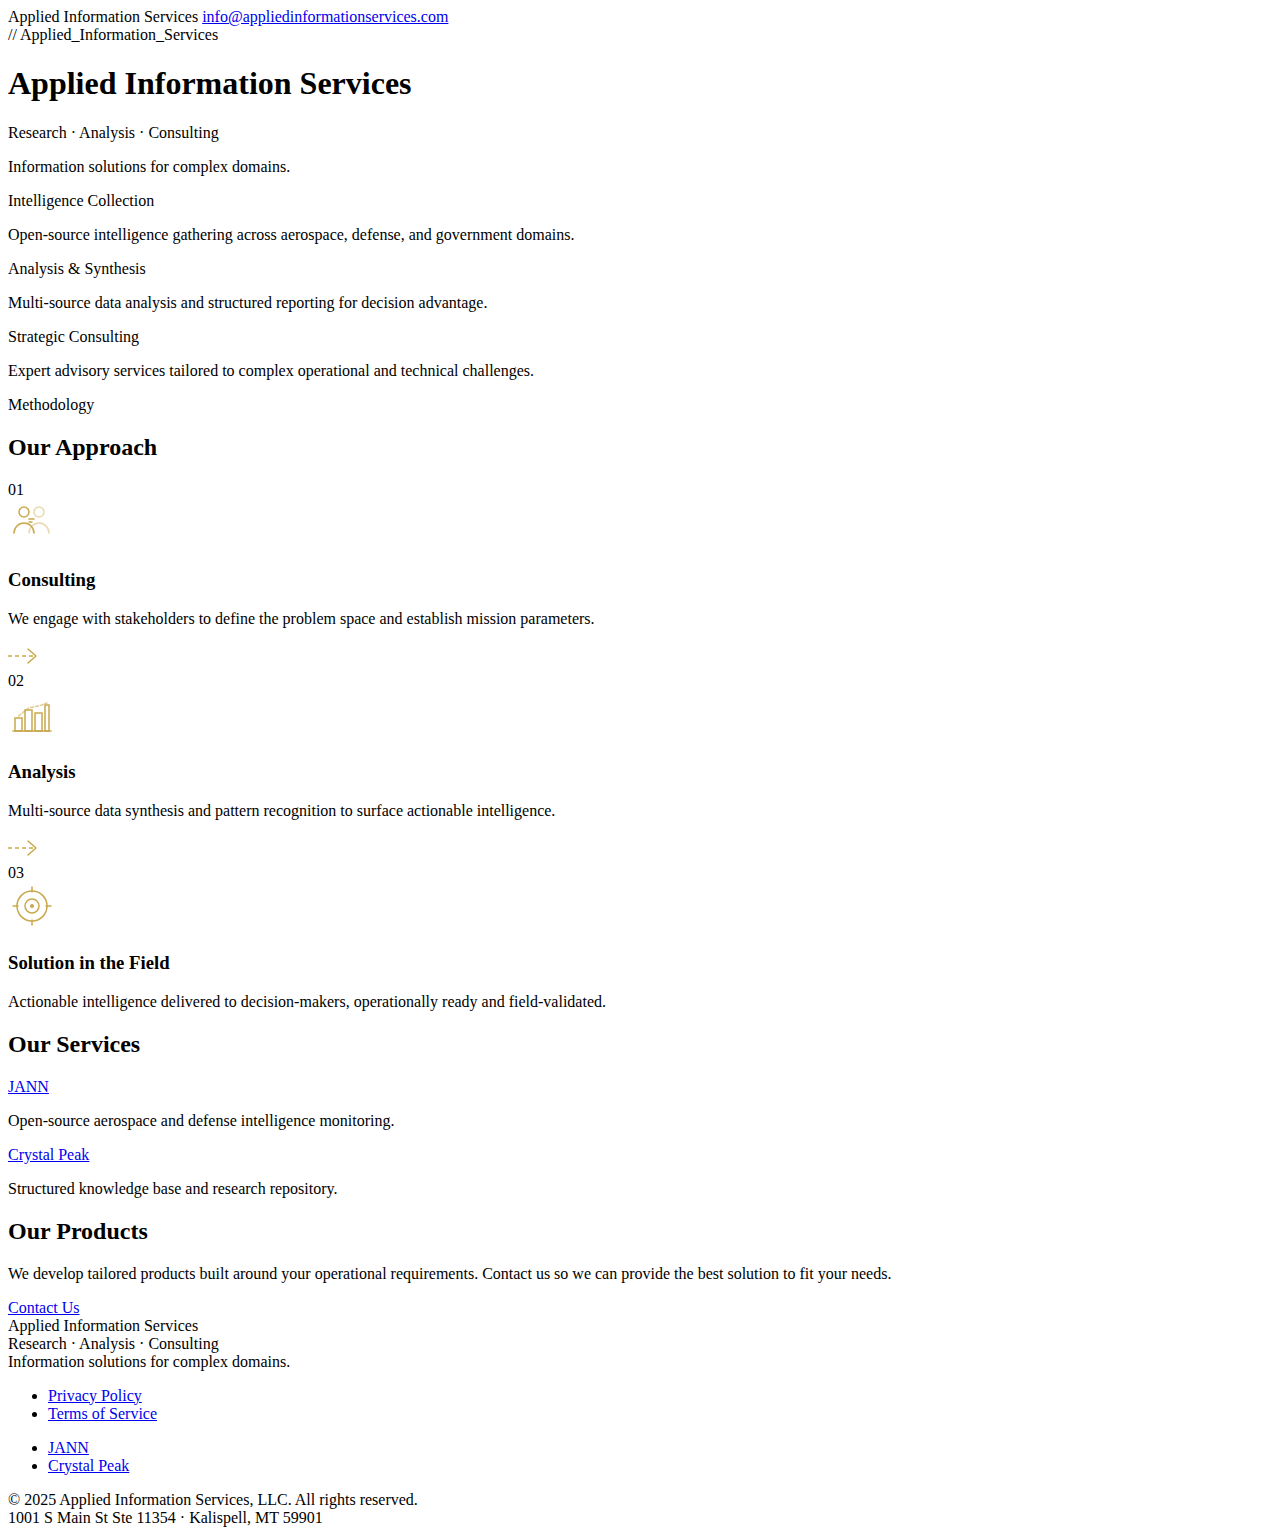
<file: index.html>
<!DOCTYPE html>

<html lang="en">
<head>
  <meta charset="UTF-8">
  <meta name="viewport" content="width=device-width, initial-scale=1.0">
  <meta name="description" content="Applied Information Services – Research, analysis, and consulting. Information solutions for complex domains.">
  <title>Applied Information Services</title>

  <!-- Google tag (gtag.js) -->

  <script async src="https://www.googletagmanager.com/gtag/js?id=G-CWY00FKP9J"></script>

  <script>
    window.dataLayer = window.dataLayer || [];
    function gtag(){dataLayer.push(arguments);}
    gtag('js', new Date());

    gtag('config', 'G-CWY00FKP9J');
  </script>

  <link rel="preconnect" href="https://fonts.googleapis.com">
  <link href="https://fonts.googleapis.com/css2?family=Inter:wght@300;400;600;700;800&family=JetBrains+Mono:wght@400&display=swap" rel="stylesheet">
  <link rel="stylesheet" href="css/main.css?v=5">
</head>
<body>
  <div id="header-placeholder"></div>

  <section class="capabilities-strip">
    <div class="capabilities-inner">
      <div class="capability-col">
        <span class="capability-label">Intelligence Collection</span>
        <p class="capability-desc">Open-source intelligence gathering across aerospace, defense, and government domains.</p>
      </div>
      <div class="capability-col">
        <span class="capability-label">Analysis &amp; Synthesis</span>
        <p class="capability-desc">Multi-source data analysis and structured reporting for decision advantage.</p>
      </div>
      <div class="capability-col">
        <span class="capability-label">Strategic Consulting</span>
        <p class="capability-desc">Expert advisory services tailored to complex operational and technical challenges.</p>
      </div>
    </div>
  </section>

  <!-- ── Our Approach: three-step process infographic ────────────────── -->
  <section class="approach-section">
    <div class="approach-inner">

      <div class="approach-header">
        <span class="approach-eyebrow">Methodology</span>
        <h2 class="approach-title">Our Approach</h2>
      </div>

      <div class="approach-track">

        <!-- Step 01 — Consulting -->
        <div class="approach-card">
          <span class="approach-step-num">01</span>
          <div class="approach-icon-wrap">
            <svg width="48" height="48" viewBox="0 0 48 48" fill="none" xmlns="http://www.w3.org/2000/svg" aria-hidden="true" focusable="false">
              <circle cx="16" cy="13" r="5" stroke="#c9a84c" stroke-width="1.5"/>
              <path d="M6 34c0-5.523 4.477-10 10-10 5.523 0 10 4.477 10 10" stroke="#c9a84c" stroke-width="1.5" stroke-linecap="round"/>
              <circle cx="31" cy="13" r="5" stroke="rgba(201,168,76,0.45)" stroke-width="1.5"/>
              <path d="M21 34c0-5.523 4.477-10 10-10 5.523 0 10 4.477 10 10" stroke="rgba(201,168,76,0.45)" stroke-width="1.5" stroke-linecap="round"/>
              <line x1="21" y1="20" x2="26" y2="20" stroke="#c9a84c" stroke-width="1.5" stroke-linecap="round"/>
              <line x1="21" y1="23" x2="24" y2="23" stroke="#c9a84c" stroke-width="1.5" stroke-linecap="round"/>
            </svg>
          </div>
          <h3 class="approach-card-title">Consulting</h3>
          <p class="approach-card-desc">We engage with stakeholders to define the problem space and establish mission parameters.</p>
        </div>

        <!-- Arrow 01→02 -->
        <div class="approach-connector" aria-hidden="true">
          <svg width="34" height="24" viewBox="0 0 34 24" fill="none" xmlns="http://www.w3.org/2000/svg">
            <line x1="0" y1="12" x2="26" y2="12" stroke="#c9a84c" stroke-width="1.5" stroke-dasharray="4 3"/>
            <polyline points="20,5 28,12 20,19" stroke="#c9a84c" stroke-width="1.5" fill="none" stroke-linejoin="round" stroke-linecap="round"/>
          </svg>
        </div>

        <!-- Step 02 — Analysis -->
        <div class="approach-card">
          <span class="approach-step-num">02</span>
          <div class="approach-icon-wrap">
            <svg width="48" height="48" viewBox="0 0 48 48" fill="none" xmlns="http://www.w3.org/2000/svg" aria-hidden="true" focusable="false">
              <rect x="7"  y="28" width="7" height="13" stroke="#c9a84c" stroke-width="1.5"/>
              <rect x="17" y="20" width="7" height="21" stroke="#c9a84c" stroke-width="1.5"/>
              <rect x="27" y="23" width="7" height="18" stroke="#c9a84c" stroke-width="1.5"/>
              <rect x="37" y="15" width="4" height="26" stroke="#c9a84c" stroke-width="1.5"/>
              <polyline points="10.5,26 20.5,18 30.5,16 39,13" stroke="rgba(201,168,76,0.6)" stroke-width="1.5" stroke-dasharray="3 2" fill="none" stroke-linecap="round" stroke-linejoin="round"/>
              <line x1="5" y1="41" x2="43" y2="41" stroke="#c9a84c" stroke-width="1.5" stroke-linecap="round"/>
            </svg>
          </div>
          <h3 class="approach-card-title">Analysis</h3>
          <p class="approach-card-desc">Multi-source data synthesis and pattern recognition to surface actionable intelligence.</p>
        </div>

        <!-- Arrow 02→03 -->
        <div class="approach-connector" aria-hidden="true">
          <svg width="34" height="24" viewBox="0 0 34 24" fill="none" xmlns="http://www.w3.org/2000/svg">
            <line x1="0" y1="12" x2="26" y2="12" stroke="#c9a84c" stroke-width="1.5" stroke-dasharray="4 3"/>
            <polyline points="20,5 28,12 20,19" stroke="#c9a84c" stroke-width="1.5" fill="none" stroke-linejoin="round" stroke-linecap="round"/>
          </svg>
        </div>

        <!-- Step 03 — Solution in the Field -->
        <div class="approach-card">
          <span class="approach-step-num">03</span>
          <div class="approach-icon-wrap">
            <svg width="48" height="48" viewBox="0 0 48 48" fill="none" xmlns="http://www.w3.org/2000/svg" aria-hidden="true" focusable="false">
              <circle cx="24" cy="24" r="15" stroke="#c9a84c" stroke-width="1.5"/>
              <circle cx="24" cy="24" r="7" stroke="#c9a84c" stroke-width="1.5"/>
              <circle cx="24" cy="24" r="2" fill="#c9a84c"/>
              <line x1="24" y1="5"  x2="24" y2="10" stroke="#c9a84c" stroke-width="1.5" stroke-linecap="round"/>
              <line x1="24" y1="38" x2="24" y2="43" stroke="#c9a84c" stroke-width="1.5" stroke-linecap="round"/>
              <line x1="5"  y1="24" x2="10" y2="24" stroke="#c9a84c" stroke-width="1.5" stroke-linecap="round"/>
              <line x1="38" y1="24" x2="43" y2="24" stroke="#c9a84c" stroke-width="1.5" stroke-linecap="round"/>
            </svg>
          </div>
          <h3 class="approach-card-title">Solution in the Field</h3>
          <p class="approach-card-desc">Actionable intelligence delivered to decision-makers, operationally ready and field-validated.</p>
        </div>

      </div>
    </div>
  </section>

  <div class="page-content">
    <div class="content-section services-section">
      <h2>Our Services</h2>
      <div class="services-list">
        <div class="service-item">
          <a href="jann.html" class="service-btn">JANN</a>
          <p class="service-desc">Open-source aerospace and defense intelligence monitoring.</p>
        </div>
        <div class="service-item">
          <a href="crystal-peak.html" class="service-btn">Crystal Peak</a>
          <p class="service-desc">Structured knowledge base and research repository.</p>
        </div>
      </div>
    </div>

    <div class="content-section products-section">
      <h2>Our Products</h2>
      <p>We develop tailored products built around your operational requirements. Contact us so we can provide the best solution to fit your needs.</p>
      <div class="project-buttons" style="margin-top: var(--f3);">
        <a href="mailto:info@appliedinformationservices.com">Contact Us</a>
      </div>
    </div>
  </div>

  <div id="footer-placeholder"></div>

  <script>
    // Load header
    fetch('includes/header.html')
      .then(response => response.text())
      .then(data => document.getElementById('header-placeholder').innerHTML = data);
    
    // Load footer  
    fetch('includes/footer.html')
      .then(response => response.text())
      .then(data => document.getElementById('footer-placeholder').innerHTML = data);
  </script>

</body>
</html>
</file>
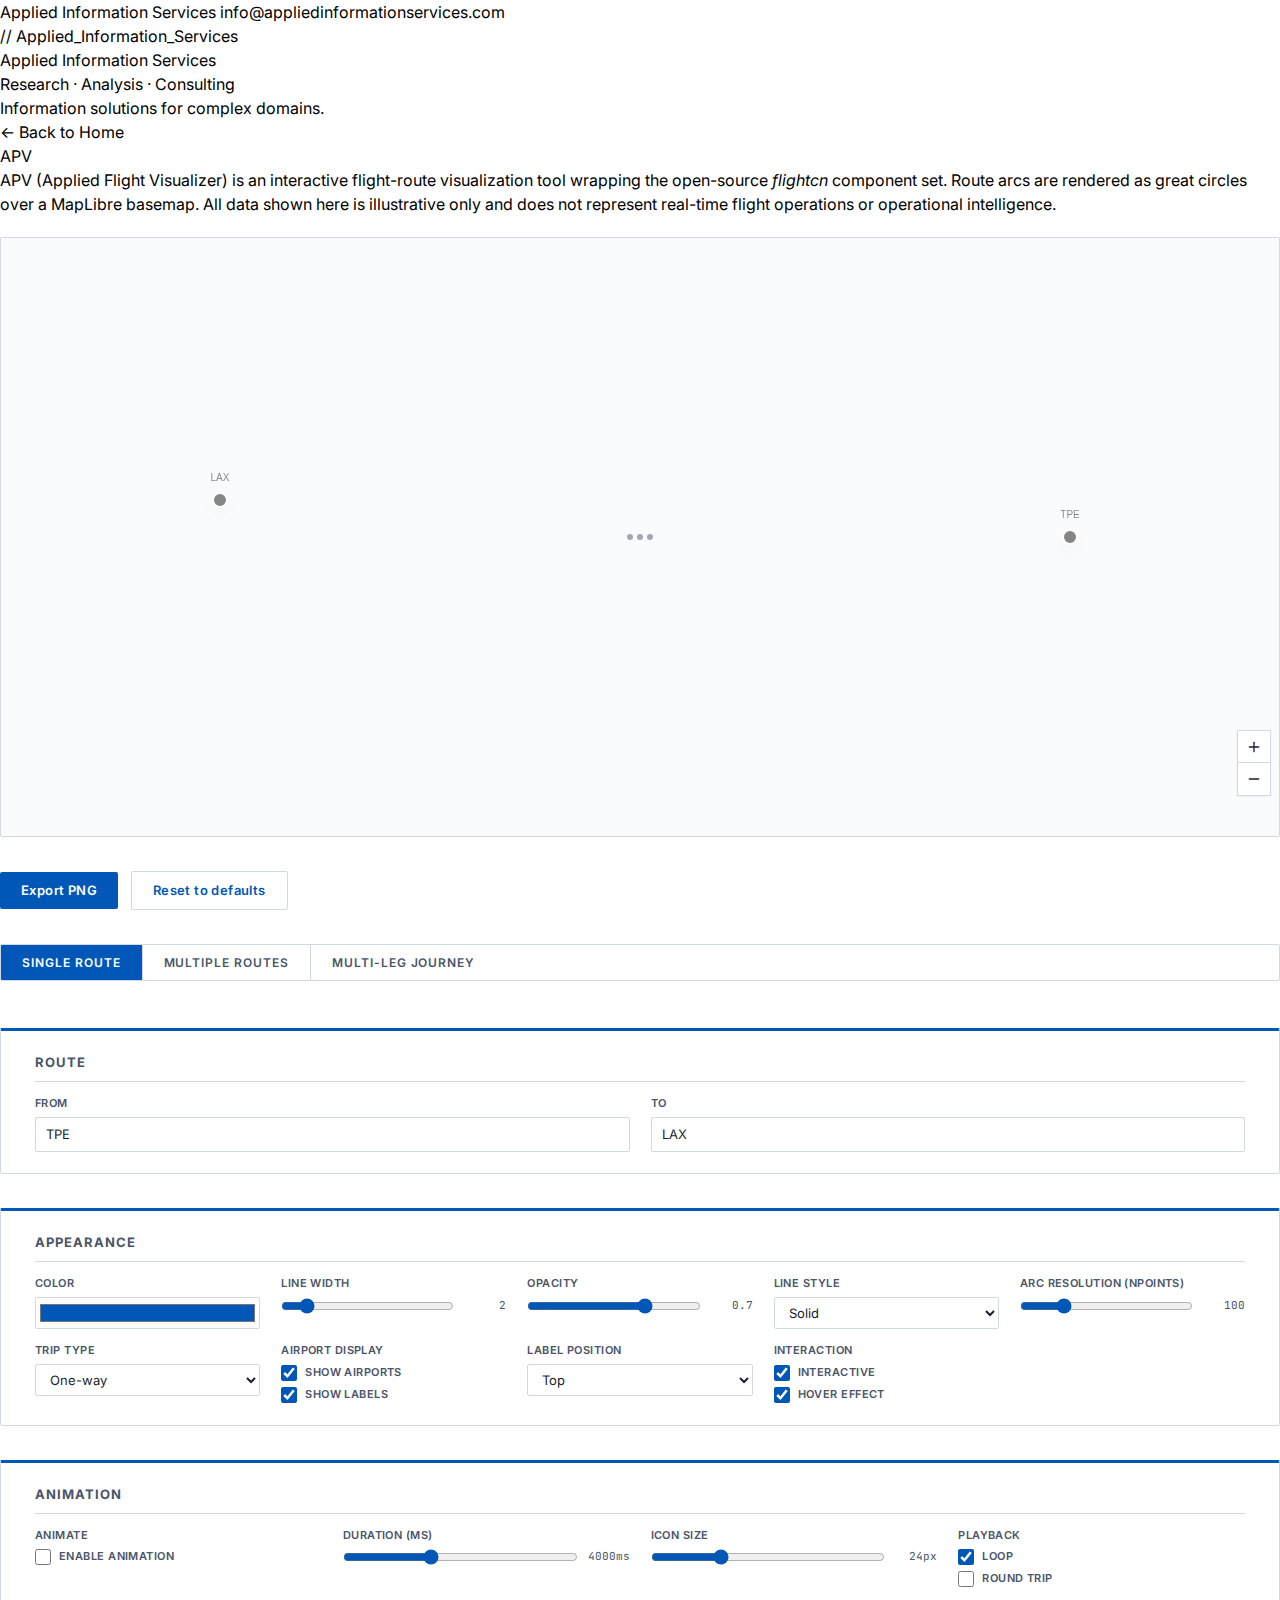
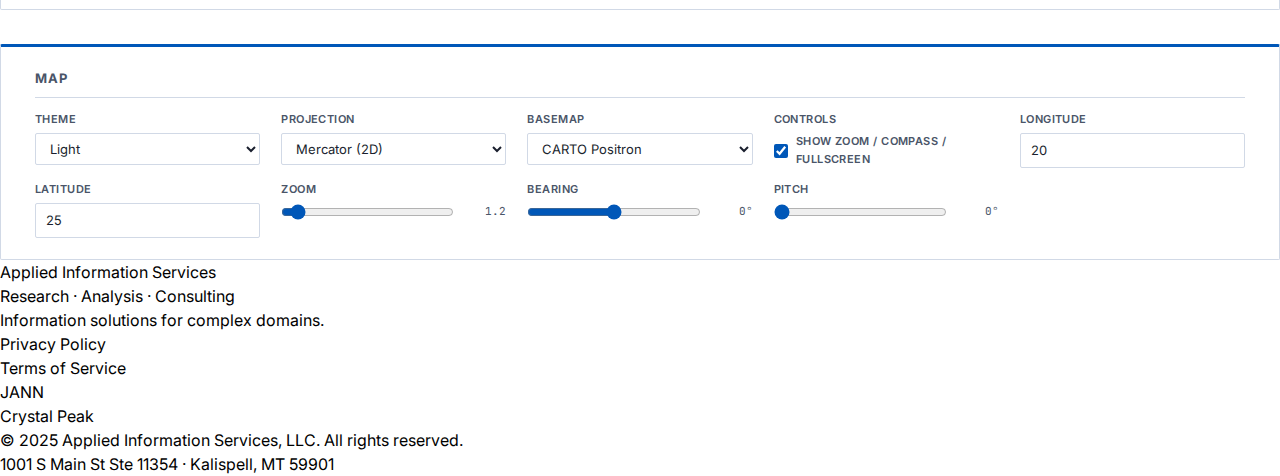
<file: tools/apv/index.html>
<!DOCTYPE html>
<html lang="en">
<head>
  <meta charset="UTF-8">
  <meta name="viewport" content="width=device-width, initial-scale=1">
  <meta name="description" content="Applied Flight Visualizer (APV) — interactive flight-route visualization tool.">
  <title>APV | Applied Information Services</title>

  <!-- Google Analytics (same ID as rest of site) -->
  <script async src="https://www.googletagmanager.com/gtag/js?id=G-CWY00FKP9J"></script>
  <script>
    window.dataLayer = window.dataLayer || [];
    function gtag(){dataLayer.push(arguments);}
    gtag('js', new Date());
    gtag('config', 'G-CWY00FKP9J');
  </script>

  <link rel="preconnect" href="https://fonts.googleapis.com">
  <link href="https://fonts.googleapis.com/css2?family=Inter:wght@300;400;600;700;800&family=JetBrains+Mono:wght@400&display=swap" rel="stylesheet">

  <!-- Shared site stylesheet -->
  <link rel="stylesheet" href="../../css/main.css?v=11">
  <script type="module" crossorigin src="/tools/apv/assets/index-BYYHxDCQ.js"></script>
  <link rel="stylesheet" crossorigin href="/tools/apv/assets/index-DSv3dcoS.css">
</head>
<body>
  <div id="header-placeholder"></div>

  <div class="page-content">
    <div class="crumb"><a href="../../index.html">&larr; Back to Home</a></div>

    <div class="content-section apv-section">
      <h2>APV</h2>

      <div class="site-notice">
        <p>APV (Applied Flight Visualizer) is an interactive flight-route
        visualization tool wrapping the open-source <em>flightcn</em> component
        set. Route arcs are rendered as great circles over a MapLibre basemap.
        All data shown here is illustrative only and does not represent
        real-time flight operations or operational intelligence.</p>
      </div>

      <!-- React app mounts here -->
      <div id="root"></div>
    </div>
  </div>

  <div id="footer-placeholder"></div>

  <script>
    // Inject shared site header/footer (same pattern as jann.html / crystal-peak.html)
    fetch('../../includes/header.html')
      .then(function (r) { return r.text(); })
      .then(function (html) {
        document.getElementById('header-placeholder').innerHTML = html;
      })
      .catch(function () { /* header load failed — page still functional */ });

    fetch('../../includes/footer.html')
      .then(function (r) { return r.text(); })
      .then(function (html) {
        document.getElementById('footer-placeholder').innerHTML = html;
        document.querySelectorAll('.ais-copyright-year').forEach(function (el) {
          el.textContent = new Date().getFullYear();
        });
      })
      .catch(function () { /* footer load failed — page still functional */ });
  </script>

</body>
</html>
</file>
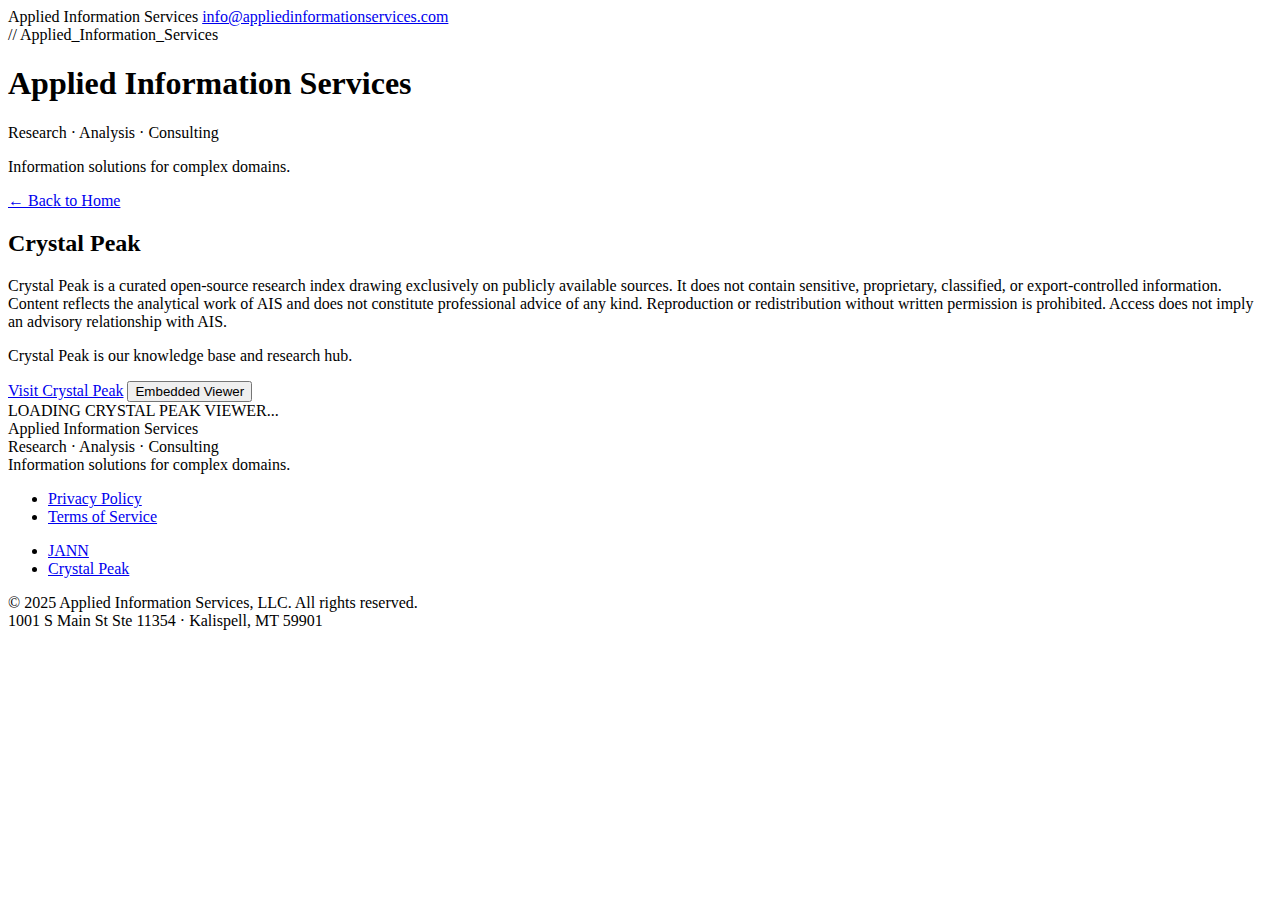
<file: crystal-peak.html>
<!DOCTYPE html>

<html lang="en">
<head>
  <meta charset="UTF-8">
  <meta name="viewport" content="width=device-width, initial-scale=1.0">
  <meta name="description" content="Crystal Peak – Knowledge base and research hub by Applied Information Services.">
  <title>Crystal Peak | Applied Information Services</title>

  <!-- Google Analytics -->

  <script async src="https://www.googletagmanager.com/gtag/js?id=G-CWY00FKP9J"></script>

  <script>
    window.dataLayer = window.dataLayer || [];
    function gtag(){dataLayer.push(arguments);}
    gtag('js', new Date()); 
    gtag('config', 'G-CWY00FKP9J');
  </script>

  <link rel="preconnect" href="https://fonts.googleapis.com">
  <link href="https://fonts.googleapis.com/css2?family=Inter:wght@300;400;600;700;800&family=JetBrains+Mono:wght@400&display=swap" rel="stylesheet">
  <link rel="stylesheet" href="css/main.css?v=11">

</head>
<body>
  <div id="header-placeholder"></div>

  <div class="page-content">
    <div class="crumb"><a href="index.html">← Back to Home</a></div>

    <div class="content-section crystal-peak-section">
      <h2>Crystal Peak</h2>

      <div class="site-notice">
        <p>Crystal Peak is a curated open-source research index drawing exclusively on publicly available sources. It does not contain sensitive, proprietary, classified, or export-controlled information. Content reflects the analytical work of AIS and does not constitute professional advice of any kind. Reproduction or redistribution without written permission is prohibited. Access does not imply an advisory relationship with AIS.</p>
      </div>

      <p>Crystal Peak is our knowledge base and research hub.</p>

      <div class="project-buttons">
        <a href="https://publish.obsidian.md/crystal-peak" target="_blank" rel="noopener">Visit Crystal Peak</a>
        <button class="toggle-button" onclick="toggleEmbed()">Embedded Viewer</button>
      </div>

      <div id="embed-container" class="embed-container">
        <div class="embed-loading">LOADING CRYSTAL PEAK VIEWER...</div>
      </div>
    </div>
  </div>

  <div id="footer-placeholder"></div>

  <script>
    // Load header and footer
    fetch('includes/header.html')
      .then(response => response.text())
      .then(data => document.getElementById('header-placeholder').innerHTML = data);
    
    fetch('includes/footer.html')
      .then(response => response.text())
      .then(data => {
        document.getElementById('footer-placeholder').innerHTML = data;
        document.querySelectorAll('.ais-copyright-year').forEach(el => {
          el.textContent = new Date().getFullYear();
        });
      });

    // Toggle embed functionality
    let embedLoaded = false;
    
    function toggleEmbed() {
      const container = document.getElementById('embed-container');
      const button = document.querySelector('.toggle-button');
      
      if (container.classList.contains('active')) {
        // Hide embed
        container.classList.remove('active');
        button.classList.remove('active');
        button.innerHTML = button.innerHTML.replace('Hide Embeded Viewer', 'Embeded Viewer');
      } else {
        // Show embed
        container.classList.add('active');
        button.classList.add('active');
        button.innerHTML = button.innerHTML.replace('Embeded Viewer', 'Hide Embeded Viewer');
        
        // Load iframe only once
        if (!embedLoaded) {
          setTimeout(() => {
            container.innerHTML = `
              <iframe 
                src="https://publish.obsidian.md/crystal-peak" 
                title="Crystal Peak Knowledge Base"
                loading="lazy">
              </iframe>
            `;
            embedLoaded = true;
          }, 300);
        }
      }
    }
  </script>

</body>
</html>
</file>
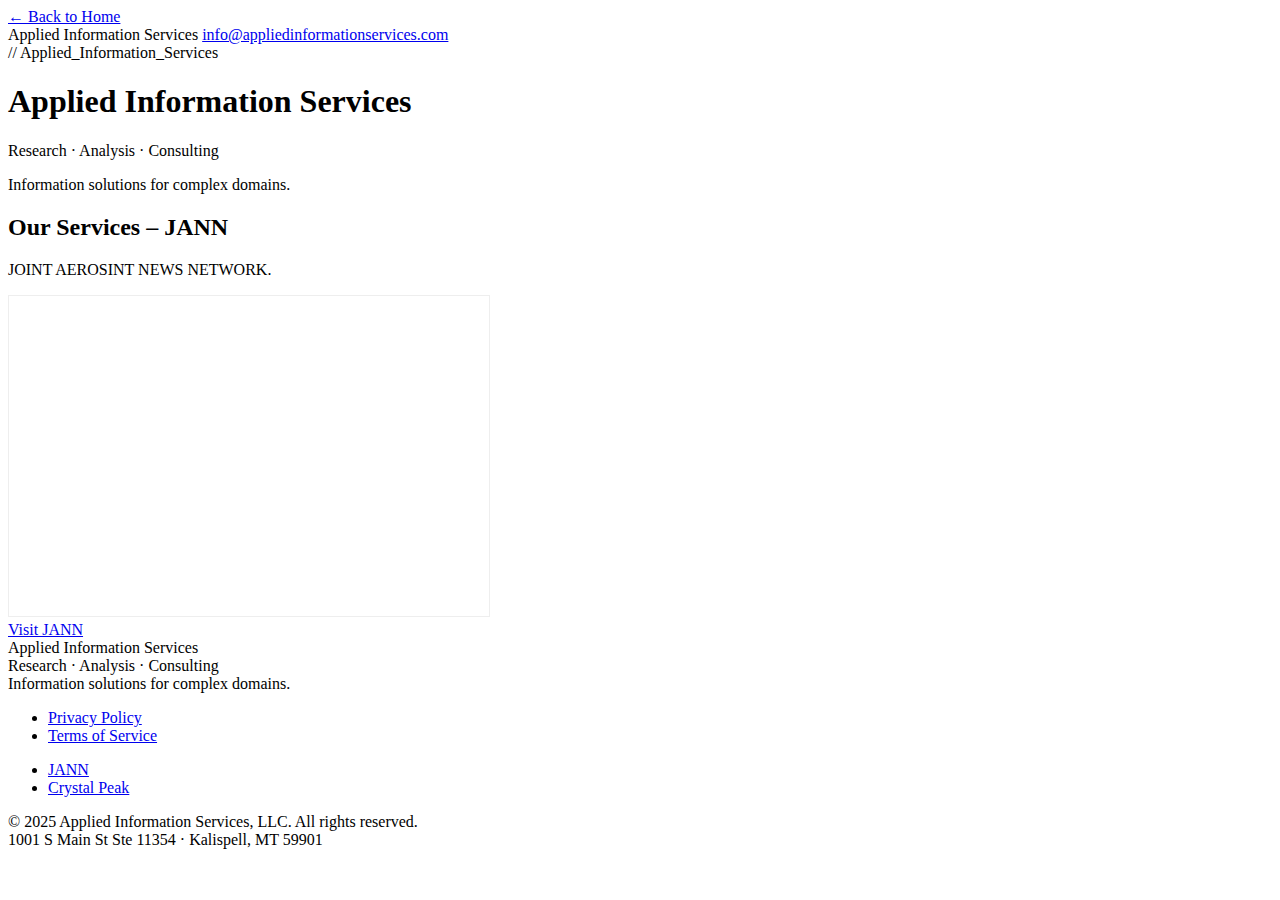
<file: jann.html>
<!DOCTYPE html>

<html lang="en">
<head>
  <meta charset="UTF-8">
  <title>Our Services – JANN | Applied Information Services</title>

  <!-- Google Analytics -->

  <script async src="https://www.googletagmanager.com/gtag/js?id=G-CWY00FKP9J"></script>

  <script>
    window.dataLayer = window.dataLayer || [];
    function gtag(){dataLayer.push(arguments);}
    gtag('js', new Date()); 
    gtag('config', 'G-CWY00FKP9J');
  </script>

  <link rel="stylesheet" href="css/main.css">
</head>
<body>
  <div class="crumb"><a href="index.html">← Back to Home</a></div>

  <div id="header-placeholder"></div>

  <div class="content-section jann-section">
    <h2>Our Services – JANN</h2>
    <p>JOINT AEROSINT NEWS NETWORK.</p>

<div class="substack-embed">
  <iframe src="https://jann.substack.com/embed" width="480" height="320" style="border:1px solid #EEE; background:white;" frameborder="0" scrolling="no"></iframe>
</div>

<div class="project-buttons">
  <a href="https://jann.substack.com" target="_blank" rel="noopener">Visit JANN</a>
</div>

  </div>

  <div id="footer-placeholder"></div>

  <script>
    // Load header
    fetch('includes/header.html')
      .then(response => response.text())
      .then(data => document.getElementById('header-placeholder').innerHTML = data);
    
    // Load footer  
    fetch('includes/footer.html')
      .then(response => response.text())
      .then(data => document.getElementById('footer-placeholder').innerHTML = data);
  </script>

</body>
</html>
</file>
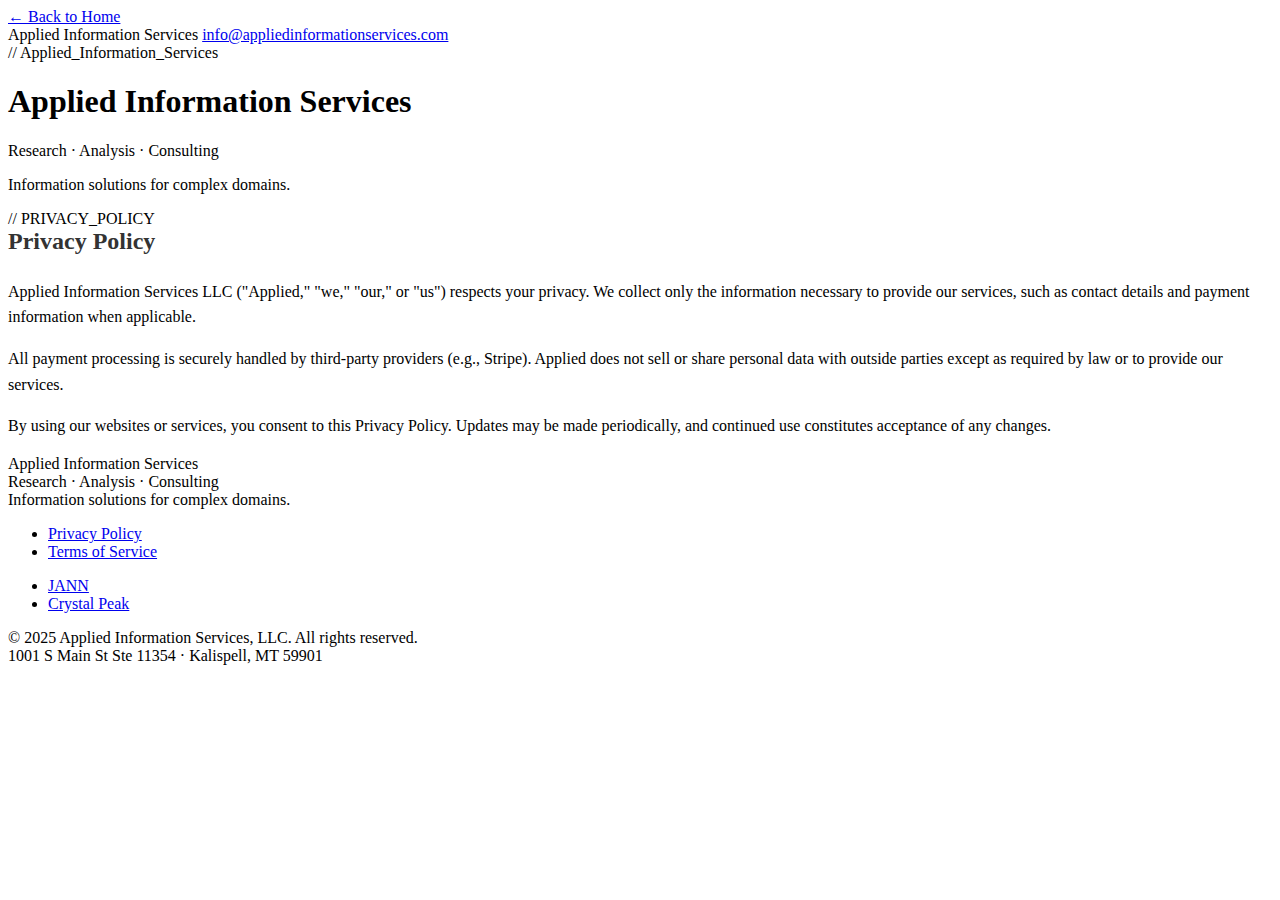
<file: privacy-policy.html>
<!DOCTYPE html>

<html lang="en">
<head>
  <meta charset="UTF-8">
  <meta name="viewport" content="width=device-width, initial-scale=1.0">
  <title>Privacy Policy - Applied Information Services</title>

  <!-- Google tag (gtag.js) -->

  <script async src="https://www.googletagmanager.com/gtag/js?id=G-CWY00FKP9J"></script>

  <script>
    window.dataLayer = window.dataLayer || [];
    function gtag(){dataLayer.push(arguments);}
    gtag('js', new Date());
    gtag('config', 'G-CWY00FKP9J');
  </script>

  <link rel="stylesheet" href="css/main.css">

  <style>
    /* Legal document specific styles */
    .legal-section::before {
      content: '// PRIVACY_POLICY';
    }
    
    .legal-content h1 {
      color: #333;
      font-size: 24px;
      margin: 0 0 24px 0;
    }
    
    .legal-content p {
      margin: 16px 0;
      line-height: 1.6;
    }
  </style>

</head>
<body>
  <div class="crumb"><a href="index.html">← Back to Home</a></div>

  <div id="header-placeholder"></div>

  <div class="content-section legal-section">
    <div class="legal-content">
      <h1>Privacy Policy</h1>
      <p>
        Applied Information Services LLC ("Applied," "we," "our," or "us") respects your privacy. 
        We collect only the information necessary to provide our services, such as contact details 
        and payment information when applicable.
      </p>

  <p>
    All payment processing is securely handled by third-party providers (e.g., Stripe). Applied 
    does not sell or share personal data with outside parties except as required by law or to 
    provide our services.
  </p>

  <p>
    By using our websites or services, you consent to this Privacy Policy. Updates may be made 
    periodically, and continued use constitutes acceptance of any changes.
  </p>
</div>

  </div>

  <div id="footer-placeholder"></div>

  <script>
    // Load header and footer
    fetch('includes/header.html')
      .then(response => response.text())
      .then(data => document.getElementById('header-placeholder').innerHTML = data);
    
    fetch('includes/footer.html')
      .then(response => response.text())
      .then(data => document.getElementById('footer-placeholder').innerHTML = data);
  </script>

</body>
</html>
</file>
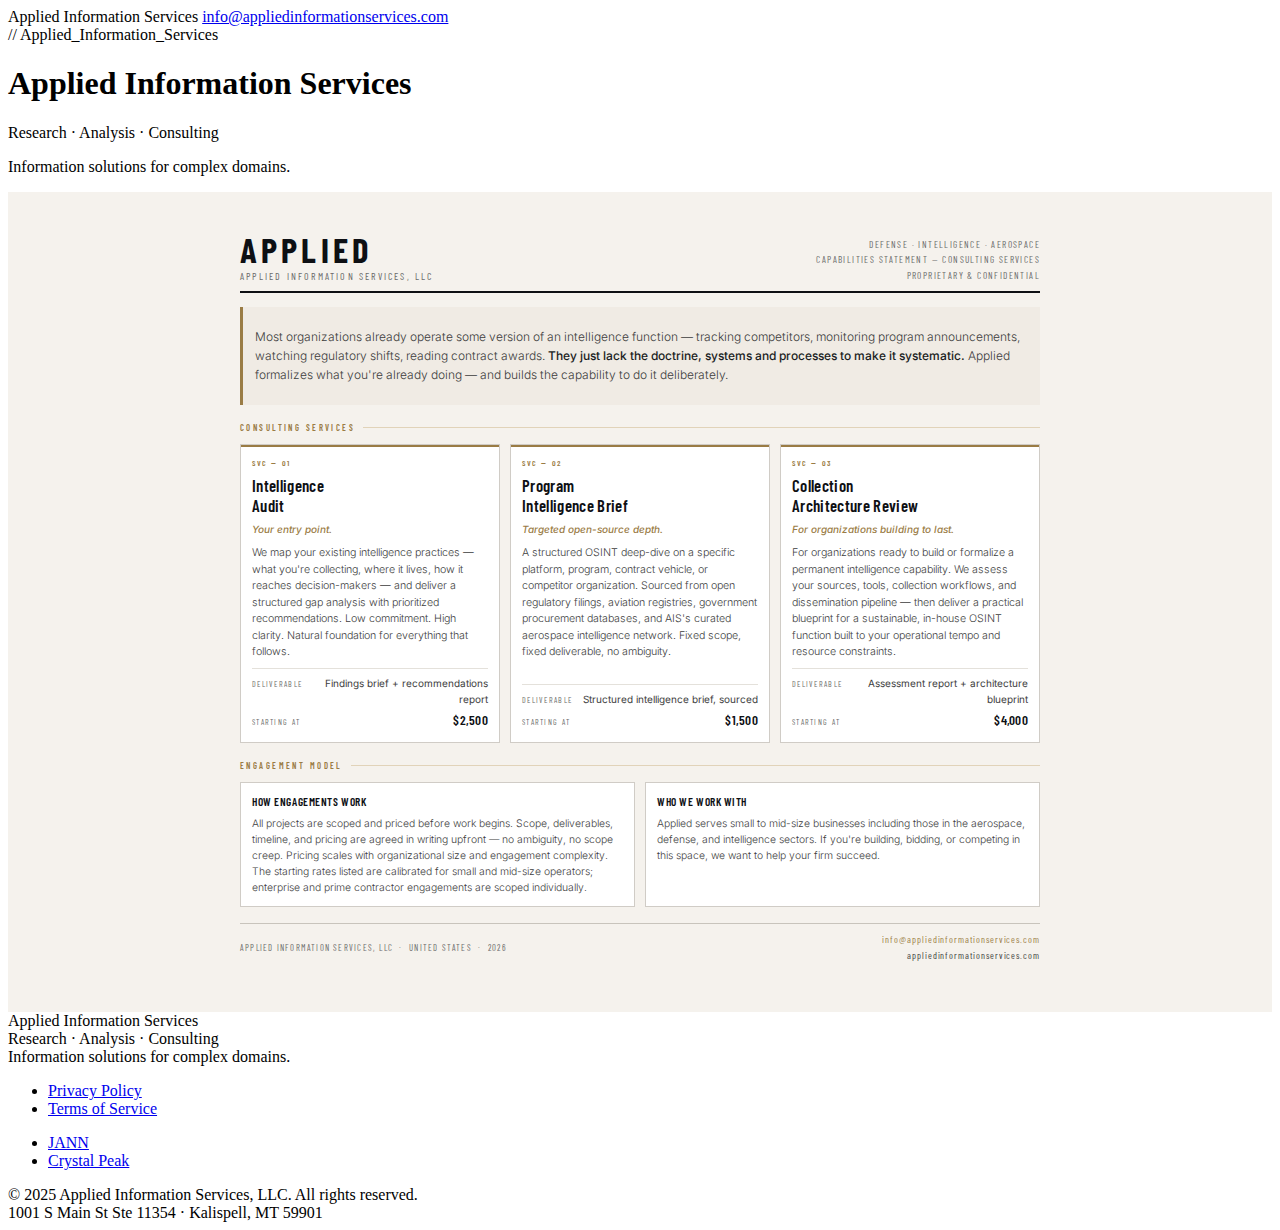
<file: services.html>
<!DOCTYPE html>

<html lang="en">
<head>
  <meta charset="UTF-8">
  <meta name="viewport" content="width=device-width, initial-scale=1.0">
  <meta name="description" content="Applied Information Services consulting services — intelligence audits, program intelligence briefs, and collection architecture reviews for defense, intelligence, and aerospace organizations.">
  <title>Services | Applied Information Services</title>

  <!-- Google Analytics -->
  <script async src="https://www.googletagmanager.com/gtag/js?id=G-CWY00FKP9J"></script>
  <script>
    window.dataLayer = window.dataLayer || [];
    function gtag(){dataLayer.push(arguments);}
    gtag('js', new Date());
    gtag('config', 'G-CWY00FKP9J');
  </script>

  <link rel="preconnect" href="https://fonts.googleapis.com">
  <link href="https://fonts.googleapis.com/css2?family=Barlow+Condensed:wght@300;400;500;600;700&family=Inter:wght@300;400;600;700;800&family=JetBrains+Mono:wght@400&display=swap" rel="stylesheet">
  <link rel="stylesheet" href="css/main.css?v=11">

  <style>
    /* ── Services document variables ── */
    .services-doc {
      --ink:      #0e1014;
      --surface:  #f5f2ed;
      --rule:     #1a1d22;
      --gold:     #9a7c45;
      --gold-lt:  #c4a46b;
      --muted:    #6b6b6b;
      --text:     #1a1d22;
      --text-sm:  #3d3d3d;

      max-width: 800px;
      margin: 0 auto;
      padding: 40px 32px 48px;
      background: var(--surface);
      color: var(--text);
      font-family: 'Barlow', 'Inter', sans-serif;
      font-size: 9.5pt;
      line-height: 1.55;
    }

    /* ── Document header ── */
    .sdoc-header {
      display: flex;
      justify-content: space-between;
      align-items: flex-end;
      padding-bottom: 7px;
      border-bottom: 2px solid var(--ink);
      margin-bottom: 14px;
    }

    .sdoc-logo {
      font-family: 'Barlow Condensed', sans-serif;
      font-weight: 700;
      font-size: 26pt;
      letter-spacing: 0.12em;
      color: var(--ink);
      line-height: 1;
      text-transform: uppercase;
    }

    .sdoc-logo-sub {
      font-family: 'Barlow Condensed', sans-serif;
      font-weight: 400;
      font-size: 7.5pt;
      letter-spacing: 0.22em;
      color: var(--muted);
      text-transform: uppercase;
      margin-top: 2px;
    }

    .sdoc-header-right {
      text-align: right;
      font-family: 'Barlow Condensed', sans-serif;
      font-size: 7pt;
      letter-spacing: 0.15em;
      color: var(--muted);
      text-transform: uppercase;
      line-height: 1.7;
    }

    /* ── Positioning block ── */
    .sdoc-positioning {
      border-left: 3px solid var(--gold);
      padding: 8px 12px;
      margin-bottom: 16px;
      background: rgba(154, 124, 69, 0.05);
    }

    .sdoc-positioning p {
      font-size: 9pt;
      color: var(--text-sm);
      line-height: 1.6;
      font-weight: 300;
    }

    .sdoc-positioning strong {
      color: var(--text);
      font-weight: 500;
    }

    /* ── Section label ── */
    .sdoc-section-label {
      font-family: 'Barlow Condensed', sans-serif;
      font-size: 6.5pt;
      font-weight: 600;
      letter-spacing: 0.28em;
      text-transform: uppercase;
      color: var(--gold);
      margin-bottom: 10px;
      display: flex;
      align-items: center;
      gap: 8px;
    }

    .sdoc-section-label::after {
      content: '';
      flex: 1;
      height: 1px;
      background: var(--gold-lt);
      opacity: 0.4;
    }

    /* ── Services grid ── */
    .sdoc-services {
      display: grid;
      grid-template-columns: 1fr 1fr 1fr;
      gap: 10px;
      margin-bottom: 16px;
    }

    @media (max-width: 600px) {
      .sdoc-services {
        grid-template-columns: 1fr;
      }
    }

    .sdoc-service-card {
      border: 1px solid #d0ccc6;
      padding: 12px 11px 11px;
      display: flex;
      flex-direction: column;
      gap: 7px;
      background: #fff;
      position: relative;
    }

    .sdoc-service-card::before {
      content: '';
      position: absolute;
      top: 0; left: 0; right: 0;
      height: 2px;
      background: var(--gold);
    }

    .sdoc-service-num {
      font-family: 'Barlow Condensed', sans-serif;
      font-size: 6pt;
      letter-spacing: 0.2em;
      text-transform: uppercase;
      color: var(--gold);
      font-weight: 600;
    }

    .sdoc-service-name {
      font-family: 'Barlow Condensed', sans-serif;
      font-size: 12.5pt;
      font-weight: 600;
      color: var(--ink);
      letter-spacing: 0.02em;
      line-height: 1.15;
    }

    .sdoc-service-tagline {
      font-size: 7.5pt;
      font-weight: 500;
      color: var(--gold);
      font-style: italic;
      margin-bottom: 1px;
    }

    .sdoc-service-desc {
      font-size: 8pt;
      color: var(--text-sm);
      font-weight: 300;
      line-height: 1.55;
      flex: 1;
    }

    .sdoc-service-meta {
      border-top: 1px solid #e4e1db;
      padding-top: 7px;
      display: flex;
      flex-direction: column;
      gap: 3px;
    }

    .sdoc-meta-row {
      display: flex;
      justify-content: space-between;
      align-items: baseline;
      gap: 4px;
    }

    .sdoc-meta-label {
      font-family: 'Barlow Condensed', sans-serif;
      font-size: 6pt;
      letter-spacing: 0.16em;
      text-transform: uppercase;
      color: var(--muted);
      white-space: nowrap;
    }

    .sdoc-meta-val {
      font-size: 7.5pt;
      color: var(--text-sm);
      font-weight: 400;
      text-align: right;
    }

    .sdoc-meta-price {
      font-family: 'Barlow Condensed', sans-serif;
      font-size: 10pt;
      font-weight: 600;
      color: var(--ink);
      letter-spacing: 0.02em;
    }

    /* ── Engagement model ── */
    .sdoc-engagement-row {
      display: grid;
      grid-template-columns: 1fr 1fr;
      gap: 10px;
      margin-bottom: 16px;
    }

    @media (max-width: 500px) {
      .sdoc-engagement-row {
        grid-template-columns: 1fr;
      }
    }

    .sdoc-eng-block {
      background: #fff;
      border: 1px solid #d0ccc6;
      padding: 10px 11px;
    }

    .sdoc-eng-title {
      font-family: 'Barlow Condensed', sans-serif;
      font-size: 8.5pt;
      font-weight: 600;
      color: var(--ink);
      letter-spacing: 0.05em;
      text-transform: uppercase;
      margin-bottom: 5px;
    }

    .sdoc-eng-body {
      font-size: 7.8pt;
      color: var(--text-sm);
      font-weight: 300;
      line-height: 1.55;
    }

    /* ── Document footer ── */
    .sdoc-footer {
      border-top: 1px solid #c8c4bc;
      padding-top: 8px;
      display: flex;
      justify-content: space-between;
      align-items: center;
      flex-wrap: wrap;
      gap: 8px;
      margin-top: 16px;
    }

    .sdoc-footer-left {
      font-family: 'Barlow Condensed', sans-serif;
      font-size: 6.5pt;
      letter-spacing: 0.14em;
      text-transform: uppercase;
      color: var(--muted);
    }

    .sdoc-footer-contact {
      font-family: 'Barlow Condensed', sans-serif;
      font-size: 7pt;
      letter-spacing: 0.1em;
      color: var(--text-sm);
      text-align: right;
      line-height: 1.7;
    }

    .sdoc-footer-contact a {
      color: var(--gold);
      text-decoration: none;
    }

    .sdoc-footer-contact a:hover {
      text-decoration: underline;
    }

    /* ── Page wrapper background ── */
    .services-page-wrap {
      background: #f5f2ed;
      padding: var(--f3) 0;
    }
  </style>
</head>
<body>
  <div id="header-placeholder"></div>

  <div class="services-page-wrap">
    <div class="services-doc">

      <!-- Document header -->
      <div class="sdoc-header">
        <div>
          <div class="sdoc-logo">Applied</div>
          <div class="sdoc-logo-sub">Applied Information Services, LLC</div>
        </div>
        <div class="sdoc-header-right">
          Defense &middot; Intelligence &middot; Aerospace<br>
          Capabilities Statement &mdash; Consulting Services<br>
          Proprietary &amp; Confidential
        </div>
      </div>

      <!-- Positioning -->
      <div class="sdoc-positioning">
        <p>
          Most organizations already operate some version of an intelligence function —
          tracking competitors, monitoring program announcements, watching regulatory shifts, reading contract awards.
          <strong>They just lack the doctrine, systems and processes to make it systematic.</strong>
          Applied formalizes what you're already doing — and builds the capability to do it deliberately.
        </p>
      </div>

      <!-- Services -->
      <div class="sdoc-section-label">Consulting Services</div>
      <div class="sdoc-services">

        <div class="sdoc-service-card">
          <div class="sdoc-service-num">SVC &mdash; 01</div>
          <div class="sdoc-service-name">Intelligence<br>Audit</div>
          <div class="sdoc-service-tagline">Your entry point.</div>
          <div class="sdoc-service-desc">
            We map your existing intelligence practices — what you're collecting, where it lives, how it reaches decision-makers —
            and deliver a structured gap analysis with prioritized recommendations. Low commitment. High clarity. Natural foundation for everything that follows.
          </div>
          <div class="sdoc-service-meta">
            <div class="sdoc-meta-row">
              <span class="sdoc-meta-label">Deliverable</span>
              <span class="sdoc-meta-val">Findings brief + recommendations report</span>
            </div>
            <div class="sdoc-meta-row">
              <span class="sdoc-meta-label">Starting at</span>
              <span class="sdoc-meta-price">$2,500</span>
            </div>
          </div>
        </div>

        <div class="sdoc-service-card">
          <div class="sdoc-service-num">SVC &mdash; 02</div>
          <div class="sdoc-service-name">Program<br>Intelligence Brief</div>
          <div class="sdoc-service-tagline">Targeted open-source depth.</div>
          <div class="sdoc-service-desc">
            A structured OSINT deep-dive on a specific platform, program, contract vehicle, or competitor organization.
            Sourced from open regulatory filings, aviation registries, government procurement databases, and AIS's
            curated aerospace intelligence network. Fixed scope, fixed deliverable, no ambiguity.
          </div>
          <div class="sdoc-service-meta">
            <div class="sdoc-meta-row">
              <span class="sdoc-meta-label">Deliverable</span>
              <span class="sdoc-meta-val">Structured intelligence brief, sourced</span>
            </div>
            <div class="sdoc-meta-row">
              <span class="sdoc-meta-label">Starting at</span>
              <span class="sdoc-meta-price">$1,500</span>
            </div>
          </div>
        </div>

        <div class="sdoc-service-card">
          <div class="sdoc-service-num">SVC &mdash; 03</div>
          <div class="sdoc-service-name">Collection<br>Architecture Review</div>
          <div class="sdoc-service-tagline">For organizations building to last.</div>
          <div class="sdoc-service-desc">
            For organizations ready to build or formalize a permanent intelligence capability. We assess your sources,
            tools, collection workflows, and dissemination pipeline — then deliver a practical blueprint for a
            sustainable, in-house OSINT function built to your operational tempo and resource constraints.
          </div>
          <div class="sdoc-service-meta">
            <div class="sdoc-meta-row">
              <span class="sdoc-meta-label">Deliverable</span>
              <span class="sdoc-meta-val">Assessment report + architecture blueprint</span>
            </div>
            <div class="sdoc-meta-row">
              <span class="sdoc-meta-label">Starting at</span>
              <span class="sdoc-meta-price">$4,000</span>
            </div>
          </div>
        </div>

      </div>

      <!-- Engagement model -->
      <div class="sdoc-section-label">Engagement Model</div>
      <div class="sdoc-engagement-row">
        <div class="sdoc-eng-block">
          <div class="sdoc-eng-title">How Engagements Work</div>
          <div class="sdoc-eng-body">
            All projects are scoped and priced before work begins. Scope, deliverables, timeline, and pricing
            are agreed in writing upfront — no ambiguity, no scope creep. Pricing scales with organizational
            size and engagement complexity. The starting rates listed are calibrated for small and mid-size
            operators; enterprise and prime contractor engagements are scoped individually.
          </div>
        </div>
        <div class="sdoc-eng-block">
          <div class="sdoc-eng-title">Who We Work With</div>
          <div class="sdoc-eng-body">
            Applied serves small to mid-size businesses including those in the aerospace, defense, and intelligence sectors.
            If you're building, bidding, or competing in this space, we want to help your firm succeed.
          </div>
        </div>
      </div>

      <!-- Document footer -->
      <div class="sdoc-footer">
        <div class="sdoc-footer-left">
          Applied Information Services, LLC &nbsp;&middot;&nbsp; United States &nbsp;&middot;&nbsp; <span class="ais-copyright-year"></span>
        </div>
        <div class="sdoc-footer-contact">
          <a href="mailto:info@appliedinformationservices.com">info@appliedinformationservices.com</a><br>
          appliedinformationservices.com
        </div>
      </div>

    </div>
  </div>

  <div id="footer-placeholder"></div>

  <script>
    fetch('includes/header.html')
      .then(response => response.text())
      .then(data => document.getElementById('header-placeholder').innerHTML = data);

    fetch('includes/footer.html')
      .then(response => response.text())
      .then(data => {
        document.getElementById('footer-placeholder').innerHTML = data;
        document.querySelectorAll('.ais-copyright-year').forEach(el => {
          el.textContent = new Date().getFullYear();
        });
      });
  </script>
</body>
</html>
</file>
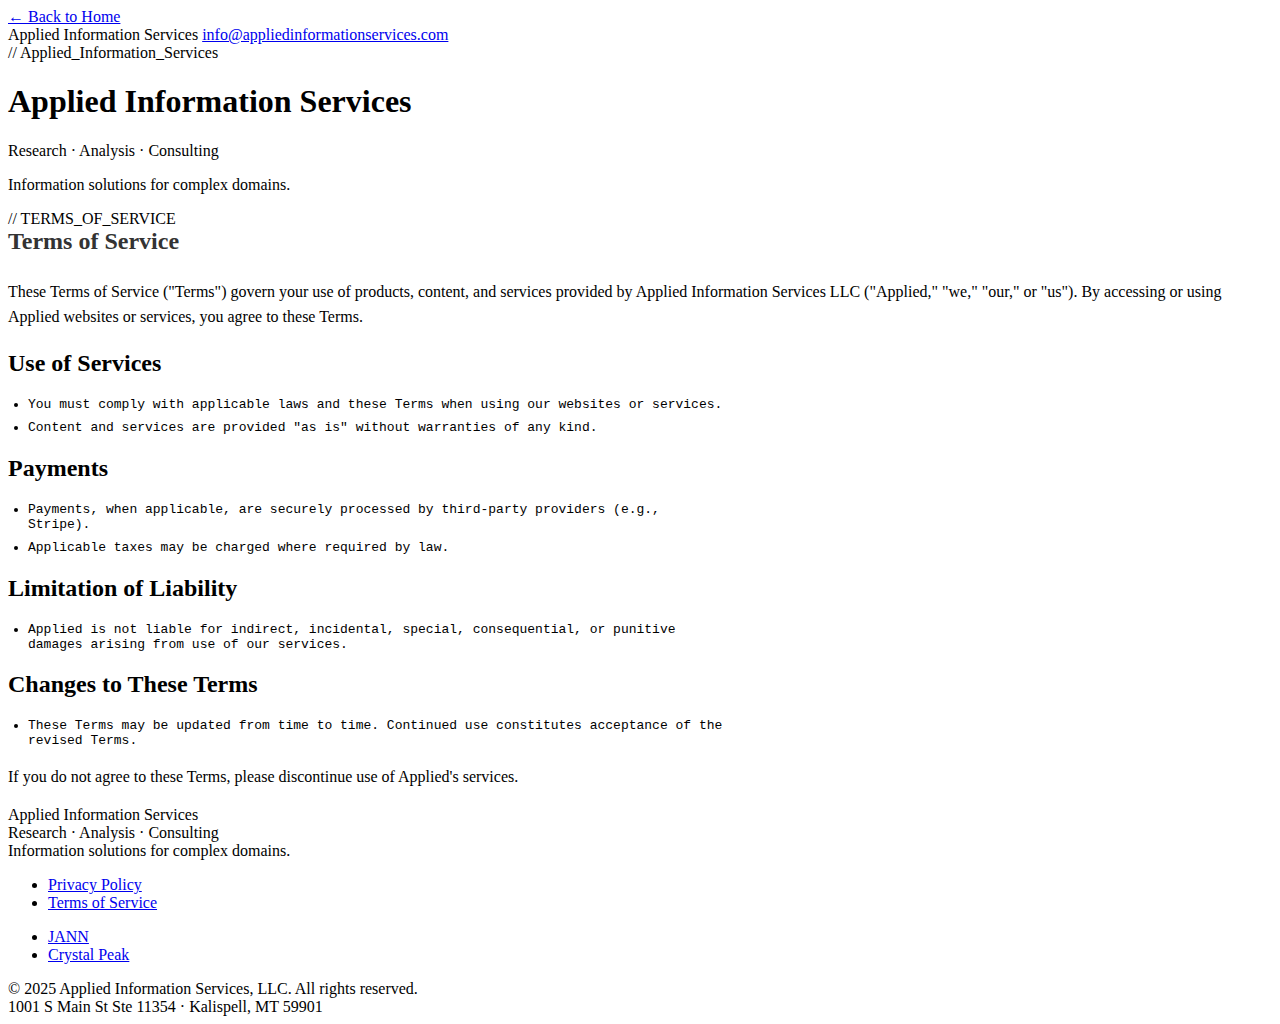
<file: terms-of-service.html>
<!DOCTYPE html>

<html lang="en">
<head>
  <meta charset="UTF-8">
  <meta name="viewport" content="width=device-width, initial-scale=1.0">
  <title>Terms of Service - Applied Information Services</title>

  <!-- Google tag (gtag.js) -->

  <script async src="https://www.googletagmanager.com/gtag/js?id=G-CWY00FKP9J"></script>

  <script>
    window.dataLayer = window.dataLayer || [];
    function gtag(){dataLayer.push(arguments);}
    gtag('js', new Date());
    gtag('config', 'G-CWY00FKP9J');
  </script>

  <link rel="preconnect" href="https://fonts.googleapis.com">
  <link href="https://fonts.googleapis.com/css2?family=Inter:wght@300;400;600;700;800&family=JetBrains+Mono:wght@400&display=swap" rel="stylesheet">
  <link rel="stylesheet" href="css/main.css?v=11">

  <style>
    /* Legal document specific styles */
    .legal-section::before {
      content: '// TERMS_OF_SERVICE';
    }
    
    .legal-content h1 {
      color: #333;
      font-size: 24px;
      margin: 0 0 24px 0;
    }
    
    .legal-content p {
      margin: 16px 0;
      line-height: 1.6;
    }
    
    .legal-content ul {
      max-width: 700px;
      padding-left: 20px;
      margin: 16px 0;
    }
    
    .legal-content li {
      margin: 8px 0;
      font-family: "Consolas", monospace;
      font-size: 13px;
    }
  </style>

</head>
<body>
  <div class="crumb"><a href="index.html">← Back to Home</a></div>

  <div id="header-placeholder"></div>

  <div class="content-section legal-section">
    <div class="legal-content">
      <h1>Terms of Service</h1>
      <p>These Terms of Service ("Terms") govern your use of products, content, and services provided by Applied Information Services LLC ("Applied," "we," "our," or "us"). By accessing or using Applied websites or services, you agree to these Terms.</p>

  <h2>Use of Services</h2>
  <ul>
    <li>You must comply with applicable laws and these Terms when using our websites or services.</li>
    <li>Content and services are provided "as is" without warranties of any kind.</li>
  </ul>

  <h2>Payments</h2>
  <ul>
    <li>Payments, when applicable, are securely processed by third-party providers (e.g., Stripe).</li>
    <li>Applicable taxes may be charged where required by law.</li>
  </ul>

  <h2>Limitation of Liability</h2>
  <ul>
    <li>Applied is not liable for indirect, incidental, special, consequential, or punitive damages arising from use of our services.</li>
  </ul>

  <h2>Changes to These Terms</h2>
  <ul>
    <li>These Terms may be updated from time to time. Continued use constitutes acceptance of the revised Terms.</li>
  </ul>

  <p>If you do not agree to these Terms, please discontinue use of Applied's services.</p>
</div>

  </div>

  <div id="footer-placeholder"></div>

  <script>
    // Load header and footer
    fetch('includes/header.html')
      .then(response => response.text())
      .then(data => document.getElementById('header-placeholder').innerHTML = data);
    
    fetch('includes/footer.html')
      .then(response => response.text())
      .then(data => {
        document.getElementById('footer-placeholder').innerHTML = data;
        document.querySelectorAll('.ais-copyright-year').forEach(el => {
          el.textContent = new Date().getFullYear();
        });
      });
  </script>

</body>
</html>
</file>
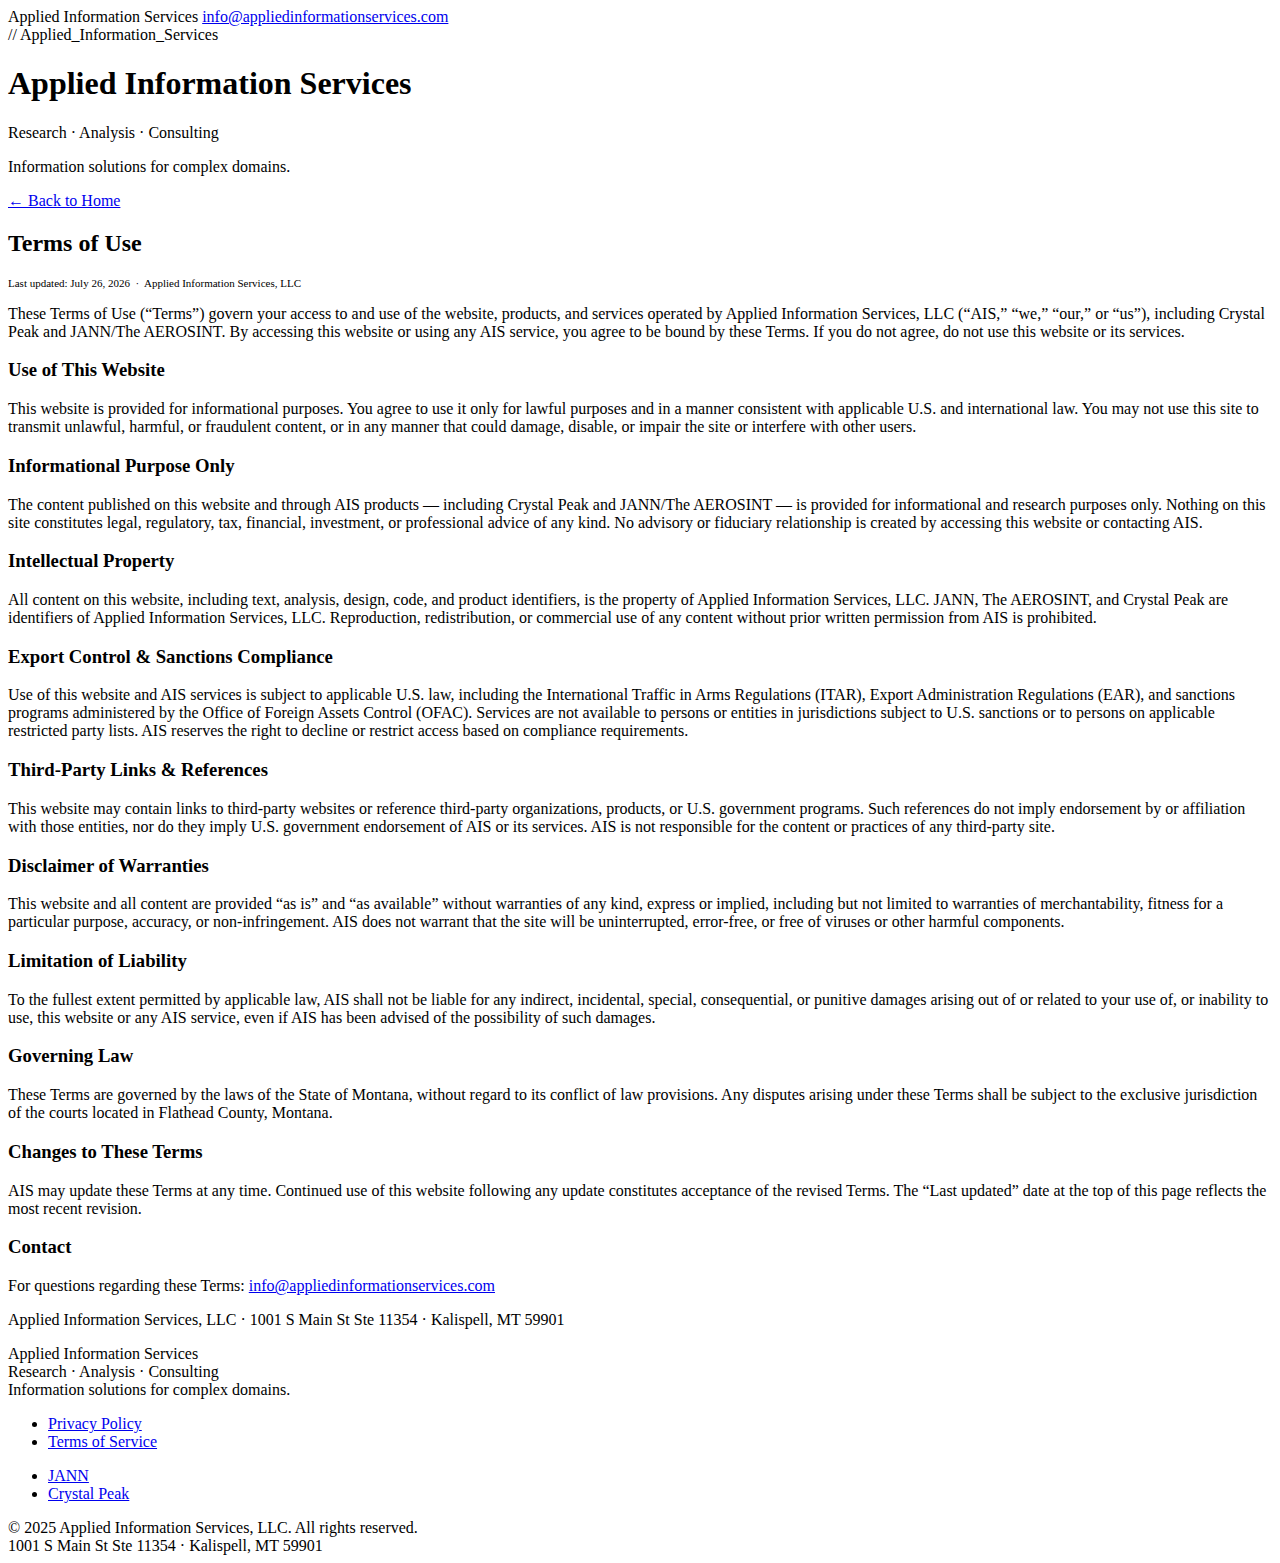
<file: terms-of-use.html>
<!DOCTYPE html>

<html lang="en">
<head>
  <meta charset="UTF-8">
  <meta name="viewport" content="width=device-width, initial-scale=1.0">
  <meta name="description" content="Terms of Use | Applied Information Services">
  <title>Terms of Use | Applied Information Services</title>

  <!-- Google tag (gtag.js) -->
  <script async src="https://www.googletagmanager.com/gtag/js?id=G-CWY00FKP9J"></script>
  <script>
    window.dataLayer = window.dataLayer || [];
    function gtag(){dataLayer.push(arguments);}
    gtag('js', new Date());
    gtag('config', 'G-CWY00FKP9J');
  </script>

  <link rel="preconnect" href="https://fonts.googleapis.com">
  <link href="https://fonts.googleapis.com/css2?family=Inter:wght@300;400;600;700;800&family=JetBrains+Mono:wght@400&display=swap" rel="stylesheet">
  <link rel="stylesheet" href="css/main.css?v=11">
</head>
<body>
  <div id="header-placeholder"></div>

  <div class="page-content">
    <div class="crumb"><a href="index.html">← Back to Home</a></div>

    <div class="content-section">

      <h2>Terms of Use</h2>
      <p style="color: var(--color-text-muted); font-size: 11px; margin-top: 0;">Last updated: <span id="last-updated"></span> &nbsp;&middot;&nbsp; Applied Information Services, LLC</p>

      <p>These Terms of Use (&ldquo;Terms&rdquo;) govern your access to and use of the website, products, and services operated by Applied Information Services, LLC (&ldquo;AIS,&rdquo; &ldquo;we,&rdquo; &ldquo;our,&rdquo; or &ldquo;us&rdquo;), including Crystal Peak and JANN/The AEROSINT. By accessing this website or using any AIS service, you agree to be bound by these Terms. If you do not agree, do not use this website or its services.</p>

      <h3>Use of This Website</h3>
      <p>This website is provided for informational purposes. You agree to use it only for lawful purposes and in a manner consistent with applicable U.S. and international law. You may not use this site to transmit unlawful, harmful, or fraudulent content, or in any manner that could damage, disable, or impair the site or interfere with other users.</p>

      <h3>Informational Purpose Only</h3>
      <p>The content published on this website and through AIS products — including Crystal Peak and JANN/The AEROSINT — is provided for informational and research purposes only. Nothing on this site constitutes legal, regulatory, tax, financial, investment, or professional advice of any kind. No advisory or fiduciary relationship is created by accessing this website or contacting AIS.</p>

      <h3>Intellectual Property</h3>
      <p>All content on this website, including text, analysis, design, code, and product identifiers, is the property of Applied Information Services, LLC. JANN, The AEROSINT, and Crystal Peak are identifiers of Applied Information Services, LLC. Reproduction, redistribution, or commercial use of any content without prior written permission from AIS is prohibited.</p>

      <h3>Export Control &amp; Sanctions Compliance</h3>
      <p>Use of this website and AIS services is subject to applicable U.S. law, including the International Traffic in Arms Regulations (ITAR), Export Administration Regulations (EAR), and sanctions programs administered by the Office of Foreign Assets Control (OFAC). Services are not available to persons or entities in jurisdictions subject to U.S. sanctions or to persons on applicable restricted party lists. AIS reserves the right to decline or restrict access based on compliance requirements.</p>

      <h3>Third-Party Links &amp; References</h3>
      <p>This website may contain links to third-party websites or reference third-party organizations, products, or U.S. government programs. Such references do not imply endorsement by or affiliation with those entities, nor do they imply U.S. government endorsement of AIS or its services. AIS is not responsible for the content or practices of any third-party site.</p>

      <h3>Disclaimer of Warranties</h3>
      <p>This website and all content are provided &ldquo;as is&rdquo; and &ldquo;as available&rdquo; without warranties of any kind, express or implied, including but not limited to warranties of merchantability, fitness for a particular purpose, accuracy, or non-infringement. AIS does not warrant that the site will be uninterrupted, error-free, or free of viruses or other harmful components.</p>

      <h3>Limitation of Liability</h3>
      <p>To the fullest extent permitted by applicable law, AIS shall not be liable for any indirect, incidental, special, consequential, or punitive damages arising out of or related to your use of, or inability to use, this website or any AIS service, even if AIS has been advised of the possibility of such damages.</p>

      <h3>Governing Law</h3>
      <p>These Terms are governed by the laws of the State of Montana, without regard to its conflict of law provisions. Any disputes arising under these Terms shall be subject to the exclusive jurisdiction of the courts located in Flathead County, Montana.</p>

      <h3>Changes to These Terms</h3>
      <p>AIS may update these Terms at any time. Continued use of this website following any update constitutes acceptance of the revised Terms. The &ldquo;Last updated&rdquo; date at the top of this page reflects the most recent revision.</p>

      <h3>Contact</h3>
      <p>For questions regarding these Terms: <a href="mailto:info@appliedinformationservices.com">info@appliedinformationservices.com</a></p>
      <p>Applied Information Services, LLC &middot; 1001 S Main St Ste 11354 &middot; Kalispell, MT 59901</p>

    </div>
  </div>

  <div id="footer-placeholder"></div>

  <script>
    fetch('includes/header.html')
      .then(response => response.text())
      .then(data => document.getElementById('header-placeholder').innerHTML = data);

    fetch('includes/footer.html')
      .then(response => response.text())
      .then(data => {
        document.getElementById('footer-placeholder').innerHTML = data;
        document.querySelectorAll('.ais-copyright-year').forEach(el => {
          el.textContent = new Date().getFullYear();
        });
      });

    document.getElementById('last-updated').textContent =
      new Date().toLocaleDateString('en-US', { year: 'numeric', month: 'long', day: 'numeric' });
  </script>
</body>
</html>
</file>
<file: css/main.css>

</file>
<file: tools/apv/assets/index-DSv3dcoS.css>
.maplibregl-map{font:12px/20px Helvetica Neue,Arial,Helvetica,sans-serif;overflow:hidden;position:relative;-webkit-tap-highlight-color:rgb(0 0 0/0)}.maplibregl-canvas{left:0;position:absolute;top:0}.maplibregl-map:fullscreen{height:100%;width:100%}.maplibregl-ctrl-group button.maplibregl-ctrl-compass{touch-action:none}.maplibregl-canvas-container.maplibregl-interactive,.maplibregl-ctrl-group button.maplibregl-ctrl-compass{cursor:grab;-webkit-user-select:none;-moz-user-select:none;user-select:none}.maplibregl-canvas-container.maplibregl-interactive.maplibregl-track-pointer{cursor:pointer}.maplibregl-canvas-container.maplibregl-interactive:active,.maplibregl-ctrl-group button.maplibregl-ctrl-compass:active{cursor:grabbing}.maplibregl-canvas-container.maplibregl-touch-zoom-rotate,.maplibregl-canvas-container.maplibregl-touch-zoom-rotate .maplibregl-canvas{touch-action:pan-x pan-y}.maplibregl-canvas-container.maplibregl-touch-drag-pan,.maplibregl-canvas-container.maplibregl-touch-drag-pan .maplibregl-canvas{touch-action:pinch-zoom}.maplibregl-canvas-container.maplibregl-touch-zoom-rotate.maplibregl-touch-drag-pan,.maplibregl-canvas-container.maplibregl-touch-zoom-rotate.maplibregl-touch-drag-pan .maplibregl-canvas{touch-action:none}.maplibregl-canvas-container.maplibregl-touch-drag-pan.maplibregl-cooperative-gestures,.maplibregl-canvas-container.maplibregl-touch-drag-pan.maplibregl-cooperative-gestures .maplibregl-canvas{touch-action:pan-x pan-y}.maplibregl-ctrl-bottom-left,.maplibregl-ctrl-bottom-right,.maplibregl-ctrl-top-left,.maplibregl-ctrl-top-right{pointer-events:none;position:absolute;z-index:2}.maplibregl-ctrl-top-left{left:0;top:0}.maplibregl-ctrl-top-right{right:0;top:0}.maplibregl-ctrl-bottom-left{bottom:0;left:0}.maplibregl-ctrl-bottom-right{bottom:0;right:0}.maplibregl-ctrl{clear:both;pointer-events:auto;transform:translate(0)}.maplibregl-ctrl-top-left .maplibregl-ctrl{float:left;margin:10px 0 0 10px}.maplibregl-ctrl-top-right .maplibregl-ctrl{float:right;margin:10px 10px 0 0}.maplibregl-ctrl-bottom-left .maplibregl-ctrl{float:left;margin:0 0 10px 10px}.maplibregl-ctrl-bottom-right .maplibregl-ctrl{float:right;margin:0 10px 10px 0}.maplibregl-ctrl-group{background:#fff;border-radius:4px}.maplibregl-ctrl-group:not(:empty){box-shadow:0 0 0 2px #0000001a}@media (forced-colors:active){.maplibregl-ctrl-group:not(:empty){box-shadow:0 0 0 2px ButtonText}}.maplibregl-ctrl-group button{background-color:transparent;border:0;box-sizing:border-box;cursor:pointer;display:block;height:29px;outline:none;padding:0;width:29px}.maplibregl-ctrl-group button+button{border-top:1px solid #ddd}.maplibregl-ctrl button .maplibregl-ctrl-icon{background-position:50%;background-repeat:no-repeat;display:block;height:100%;width:100%}@media (forced-colors:active){.maplibregl-ctrl-icon{background-color:transparent}.maplibregl-ctrl-group button+button{border-top:1px solid ButtonText}}.maplibregl-ctrl button::-moz-focus-inner{border:0;padding:0}.maplibregl-ctrl-attrib-button:focus,.maplibregl-ctrl-group button:focus{box-shadow:0 0 2px 2px #0096ff}.maplibregl-ctrl button:disabled{cursor:not-allowed}.maplibregl-ctrl button:disabled .maplibregl-ctrl-icon{opacity:.25}@media (hover:hover){.maplibregl-ctrl button:not(:disabled):hover{background-color:#0000000d}}.maplibregl-ctrl button:not(:disabled):active{background-color:#0000000d}.maplibregl-ctrl-group button:focus:focus-visible{box-shadow:0 0 2px 2px #0096ff}.maplibregl-ctrl-group button:focus:not(:focus-visible){box-shadow:none}.maplibregl-ctrl-group button:focus:first-child{border-radius:4px 4px 0 0}.maplibregl-ctrl-group button:focus:last-child{border-radius:0 0 4px 4px}.maplibregl-ctrl-group button:focus:only-child{border-radius:inherit}.maplibregl-ctrl button.maplibregl-ctrl-zoom-out .maplibregl-ctrl-icon{background-image:url("data:image/svg+xml;charset=utf-8,%3Csvg xmlns='http://www.w3.org/2000/svg' width='29' height='29' fill='%23333' viewBox='0 0 29 29'%3E%3Cpath d='M10 13c-.75 0-1.5.75-1.5 1.5S9.25 16 10 16h9c.75 0 1.5-.75 1.5-1.5S19.75 13 19 13z'/%3E%3C/svg%3E")}.maplibregl-ctrl button.maplibregl-ctrl-zoom-in .maplibregl-ctrl-icon{background-image:url("data:image/svg+xml;charset=utf-8,%3Csvg xmlns='http://www.w3.org/2000/svg' width='29' height='29' fill='%23333' viewBox='0 0 29 29'%3E%3Cpath d='M14.5 8.5c-.75 0-1.5.75-1.5 1.5v3h-3c-.75 0-1.5.75-1.5 1.5S9.25 16 10 16h3v3c0 .75.75 1.5 1.5 1.5S16 19.75 16 19v-3h3c.75 0 1.5-.75 1.5-1.5S19.75 13 19 13h-3v-3c0-.75-.75-1.5-1.5-1.5'/%3E%3C/svg%3E")}@media (forced-colors:active){.maplibregl-ctrl button.maplibregl-ctrl-zoom-out .maplibregl-ctrl-icon{background-image:url("data:image/svg+xml;charset=utf-8,%3Csvg xmlns='http://www.w3.org/2000/svg' width='29' height='29' fill='%23fff' viewBox='0 0 29 29'%3E%3Cpath d='M10 13c-.75 0-1.5.75-1.5 1.5S9.25 16 10 16h9c.75 0 1.5-.75 1.5-1.5S19.75 13 19 13z'/%3E%3C/svg%3E")}.maplibregl-ctrl button.maplibregl-ctrl-zoom-in .maplibregl-ctrl-icon{background-image:url("data:image/svg+xml;charset=utf-8,%3Csvg xmlns='http://www.w3.org/2000/svg' width='29' height='29' fill='%23fff' viewBox='0 0 29 29'%3E%3Cpath d='M14.5 8.5c-.75 0-1.5.75-1.5 1.5v3h-3c-.75 0-1.5.75-1.5 1.5S9.25 16 10 16h3v3c0 .75.75 1.5 1.5 1.5S16 19.75 16 19v-3h3c.75 0 1.5-.75 1.5-1.5S19.75 13 19 13h-3v-3c0-.75-.75-1.5-1.5-1.5'/%3E%3C/svg%3E")}}@media (forced-colors:active) and (prefers-color-scheme:light){.maplibregl-ctrl button.maplibregl-ctrl-zoom-out .maplibregl-ctrl-icon{background-image:url("data:image/svg+xml;charset=utf-8,%3Csvg xmlns='http://www.w3.org/2000/svg' width='29' height='29' viewBox='0 0 29 29'%3E%3Cpath d='M10 13c-.75 0-1.5.75-1.5 1.5S9.25 16 10 16h9c.75 0 1.5-.75 1.5-1.5S19.75 13 19 13z'/%3E%3C/svg%3E")}.maplibregl-ctrl button.maplibregl-ctrl-zoom-in .maplibregl-ctrl-icon{background-image:url("data:image/svg+xml;charset=utf-8,%3Csvg xmlns='http://www.w3.org/2000/svg' width='29' height='29' viewBox='0 0 29 29'%3E%3Cpath d='M14.5 8.5c-.75 0-1.5.75-1.5 1.5v3h-3c-.75 0-1.5.75-1.5 1.5S9.25 16 10 16h3v3c0 .75.75 1.5 1.5 1.5S16 19.75 16 19v-3h3c.75 0 1.5-.75 1.5-1.5S19.75 13 19 13h-3v-3c0-.75-.75-1.5-1.5-1.5'/%3E%3C/svg%3E")}}.maplibregl-ctrl button.maplibregl-ctrl-fullscreen .maplibregl-ctrl-icon{background-image:url("data:image/svg+xml;charset=utf-8,%3Csvg xmlns='http://www.w3.org/2000/svg' width='29' height='29' fill='%23333' viewBox='0 0 29 29'%3E%3Cpath d='M24 16v5.5c0 1.75-.75 2.5-2.5 2.5H16v-1l3-1.5-4-5.5 1-1 5.5 4 1.5-3zM6 16l1.5 3 5.5-4 1 1-4 5.5 3 1.5v1H7.5C5.75 24 5 23.25 5 21.5V16zm7-11v1l-3 1.5 4 5.5-1 1-5.5-4L6 13H5V7.5C5 5.75 5.75 5 7.5 5zm11 2.5c0-1.75-.75-2.5-2.5-2.5H16v1l3 1.5-4 5.5 1 1 5.5-4 1.5 3h1z'/%3E%3C/svg%3E")}.maplibregl-ctrl button.maplibregl-ctrl-shrink .maplibregl-ctrl-icon{background-image:url("data:image/svg+xml;charset=utf-8,%3Csvg xmlns='http://www.w3.org/2000/svg' width='29' height='29' viewBox='0 0 29 29'%3E%3Cpath d='M18.5 16c-1.75 0-2.5.75-2.5 2.5V24h1l1.5-3 5.5 4 1-1-4-5.5 3-1.5v-1zM13 18.5c0-1.75-.75-2.5-2.5-2.5H5v1l3 1.5L4 24l1 1 5.5-4 1.5 3h1zm3-8c0 1.75.75 2.5 2.5 2.5H24v-1l-3-1.5L25 5l-1-1-5.5 4L17 5h-1zM10.5 13c1.75 0 2.5-.75 2.5-2.5V5h-1l-1.5 3L5 4 4 5l4 5.5L5 12v1z'/%3E%3C/svg%3E")}@media (forced-colors:active){.maplibregl-ctrl button.maplibregl-ctrl-fullscreen .maplibregl-ctrl-icon{background-image:url("data:image/svg+xml;charset=utf-8,%3Csvg xmlns='http://www.w3.org/2000/svg' width='29' height='29' fill='%23fff' viewBox='0 0 29 29'%3E%3Cpath d='M24 16v5.5c0 1.75-.75 2.5-2.5 2.5H16v-1l3-1.5-4-5.5 1-1 5.5 4 1.5-3zM6 16l1.5 3 5.5-4 1 1-4 5.5 3 1.5v1H7.5C5.75 24 5 23.25 5 21.5V16zm7-11v1l-3 1.5 4 5.5-1 1-5.5-4L6 13H5V7.5C5 5.75 5.75 5 7.5 5zm11 2.5c0-1.75-.75-2.5-2.5-2.5H16v1l3 1.5-4 5.5 1 1 5.5-4 1.5 3h1z'/%3E%3C/svg%3E")}.maplibregl-ctrl button.maplibregl-ctrl-shrink .maplibregl-ctrl-icon{background-image:url("data:image/svg+xml;charset=utf-8,%3Csvg xmlns='http://www.w3.org/2000/svg' width='29' height='29' fill='%23fff' viewBox='0 0 29 29'%3E%3Cpath d='M18.5 16c-1.75 0-2.5.75-2.5 2.5V24h1l1.5-3 5.5 4 1-1-4-5.5 3-1.5v-1zM13 18.5c0-1.75-.75-2.5-2.5-2.5H5v1l3 1.5L4 24l1 1 5.5-4 1.5 3h1zm3-8c0 1.75.75 2.5 2.5 2.5H24v-1l-3-1.5L25 5l-1-1-5.5 4L17 5h-1zM10.5 13c1.75 0 2.5-.75 2.5-2.5V5h-1l-1.5 3L5 4 4 5l4 5.5L5 12v1z'/%3E%3C/svg%3E")}}@media (forced-colors:active) and (prefers-color-scheme:light){.maplibregl-ctrl button.maplibregl-ctrl-fullscreen .maplibregl-ctrl-icon{background-image:url("data:image/svg+xml;charset=utf-8,%3Csvg xmlns='http://www.w3.org/2000/svg' width='29' height='29' viewBox='0 0 29 29'%3E%3Cpath d='M24 16v5.5c0 1.75-.75 2.5-2.5 2.5H16v-1l3-1.5-4-5.5 1-1 5.5 4 1.5-3zM6 16l1.5 3 5.5-4 1 1-4 5.5 3 1.5v1H7.5C5.75 24 5 23.25 5 21.5V16zm7-11v1l-3 1.5 4 5.5-1 1-5.5-4L6 13H5V7.5C5 5.75 5.75 5 7.5 5zm11 2.5c0-1.75-.75-2.5-2.5-2.5H16v1l3 1.5-4 5.5 1 1 5.5-4 1.5 3h1z'/%3E%3C/svg%3E")}.maplibregl-ctrl button.maplibregl-ctrl-shrink .maplibregl-ctrl-icon{background-image:url("data:image/svg+xml;charset=utf-8,%3Csvg xmlns='http://www.w3.org/2000/svg' width='29' height='29' viewBox='0 0 29 29'%3E%3Cpath d='M18.5 16c-1.75 0-2.5.75-2.5 2.5V24h1l1.5-3 5.5 4 1-1-4-5.5 3-1.5v-1zM13 18.5c0-1.75-.75-2.5-2.5-2.5H5v1l3 1.5L4 24l1 1 5.5-4 1.5 3h1zm3-8c0 1.75.75 2.5 2.5 2.5H24v-1l-3-1.5L25 5l-1-1-5.5 4L17 5h-1zM10.5 13c1.75 0 2.5-.75 2.5-2.5V5h-1l-1.5 3L5 4 4 5l4 5.5L5 12v1z'/%3E%3C/svg%3E")}}.maplibregl-ctrl button.maplibregl-ctrl-compass .maplibregl-ctrl-icon{background-image:url("data:image/svg+xml;charset=utf-8,%3Csvg xmlns='http://www.w3.org/2000/svg' width='29' height='29' fill='%23333' viewBox='0 0 29 29'%3E%3Cpath d='m10.5 14 4-8 4 8z'/%3E%3Cpath fill='%23ccc' d='m10.5 16 4 8 4-8z'/%3E%3C/svg%3E")}@media (forced-colors:active){.maplibregl-ctrl button.maplibregl-ctrl-compass .maplibregl-ctrl-icon{background-image:url("data:image/svg+xml;charset=utf-8,%3Csvg xmlns='http://www.w3.org/2000/svg' width='29' height='29' fill='%23fff' viewBox='0 0 29 29'%3E%3Cpath d='m10.5 14 4-8 4 8z'/%3E%3Cpath fill='%23ccc' d='m10.5 16 4 8 4-8z'/%3E%3C/svg%3E")}}@media (forced-colors:active) and (prefers-color-scheme:light){.maplibregl-ctrl button.maplibregl-ctrl-compass .maplibregl-ctrl-icon{background-image:url("data:image/svg+xml;charset=utf-8,%3Csvg xmlns='http://www.w3.org/2000/svg' width='29' height='29' viewBox='0 0 29 29'%3E%3Cpath d='m10.5 14 4-8 4 8z'/%3E%3Cpath fill='%23ccc' d='m10.5 16 4 8 4-8z'/%3E%3C/svg%3E")}}.maplibregl-ctrl button.maplibregl-ctrl-globe .maplibregl-ctrl-icon{background-image:url("data:image/svg+xml;charset=utf-8,%3Csvg xmlns='http://www.w3.org/2000/svg' width='22' height='22' fill='none' stroke='%23333' viewBox='0 0 22 22'%3E%3Ccircle cx='11' cy='11' r='8.5'/%3E%3Cpath d='M17.5 11c0 4.819-3.02 8.5-6.5 8.5S4.5 15.819 4.5 11 7.52 2.5 11 2.5s6.5 3.681 6.5 8.5Z'/%3E%3Cpath d='M13.5 11c0 2.447-.331 4.64-.853 6.206-.262.785-.562 1.384-.872 1.777-.314.399-.58.517-.775.517s-.461-.118-.775-.517c-.31-.393-.61-.992-.872-1.777C8.831 15.64 8.5 13.446 8.5 11s.331-4.64.853-6.206c.262-.785.562-1.384.872-1.777.314-.399.58-.517.775-.517s.461.118.775.517c.31.393.61.992.872 1.777.522 1.565.853 3.76.853 6.206Z'/%3E%3Cpath d='M11 7.5c-1.909 0-3.622-.166-4.845-.428-.616-.132-1.08-.283-1.379-.434a1.3 1.3 0 0 1-.224-.138q.07-.058.224-.138c.299-.151.763-.302 1.379-.434C7.378 5.666 9.091 5.5 11 5.5s3.622.166 4.845.428c.616.132 1.08.283 1.379.434.105.053.177.1.224.138q-.07.058-.224.138c-.299.151-.763.302-1.379.434-1.223.262-2.936.428-4.845.428ZM4.486 6.436ZM11 16.5c-1.909 0-3.622-.166-4.845-.428-.616-.132-1.08-.283-1.379-.434a1.3 1.3 0 0 1-.224-.138 1.3 1.3 0 0 1 .224-.138c.299-.151.763-.302 1.379-.434C7.378 14.666 9.091 14.5 11 14.5s3.622.166 4.845.428c.616.132 1.08.283 1.379.434.105.053.177.1.224.138a1.3 1.3 0 0 1-.224.138c-.299.151-.763.302-1.379.434-1.223.262-2.936.428-4.845.428Zm-6.514-1.064ZM11 12.5c-2.46 0-4.672-.222-6.255-.574-.796-.177-1.406-.38-1.805-.59a1.5 1.5 0 0 1-.39-.272.3.3 0 0 1-.047-.064.3.3 0 0 1 .048-.064c.066-.073.189-.167.389-.272.399-.21 1.009-.413 1.805-.59C6.328 9.722 8.54 9.5 11 9.5s4.672.222 6.256.574c.795.177 1.405.38 1.804.59.2.105.323.2.39.272a.3.3 0 0 1 .047.064.3.3 0 0 1-.048.064 1.4 1.4 0 0 1-.389.272c-.399.21-1.009.413-1.804.59-1.584.352-3.796.574-6.256.574Zm-8.501-1.51v.002zm0 .018v.002zm17.002.002v-.002zm0-.018v-.002z'/%3E%3C/svg%3E")}.maplibregl-ctrl button.maplibregl-ctrl-globe-enabled .maplibregl-ctrl-icon{background-image:url("data:image/svg+xml;charset=utf-8,%3Csvg xmlns='http://www.w3.org/2000/svg' width='22' height='22' fill='none' stroke='%2333b5e5' viewBox='0 0 22 22'%3E%3Ccircle cx='11' cy='11' r='8.5'/%3E%3Cpath d='M17.5 11c0 4.819-3.02 8.5-6.5 8.5S4.5 15.819 4.5 11 7.52 2.5 11 2.5s6.5 3.681 6.5 8.5Z'/%3E%3Cpath d='M13.5 11c0 2.447-.331 4.64-.853 6.206-.262.785-.562 1.384-.872 1.777-.314.399-.58.517-.775.517s-.461-.118-.775-.517c-.31-.393-.61-.992-.872-1.777C8.831 15.64 8.5 13.446 8.5 11s.331-4.64.853-6.206c.262-.785.562-1.384.872-1.777.314-.399.58-.517.775-.517s.461.118.775.517c.31.393.61.992.872 1.777.522 1.565.853 3.76.853 6.206Z'/%3E%3Cpath d='M11 7.5c-1.909 0-3.622-.166-4.845-.428-.616-.132-1.08-.283-1.379-.434a1.3 1.3 0 0 1-.224-.138q.07-.058.224-.138c.299-.151.763-.302 1.379-.434C7.378 5.666 9.091 5.5 11 5.5s3.622.166 4.845.428c.616.132 1.08.283 1.379.434.105.053.177.1.224.138q-.07.058-.224.138c-.299.151-.763.302-1.379.434-1.223.262-2.936.428-4.845.428ZM4.486 6.436ZM11 16.5c-1.909 0-3.622-.166-4.845-.428-.616-.132-1.08-.283-1.379-.434a1.3 1.3 0 0 1-.224-.138 1.3 1.3 0 0 1 .224-.138c.299-.151.763-.302 1.379-.434C7.378 14.666 9.091 14.5 11 14.5s3.622.166 4.845.428c.616.132 1.08.283 1.379.434.105.053.177.1.224.138a1.3 1.3 0 0 1-.224.138c-.299.151-.763.302-1.379.434-1.223.262-2.936.428-4.845.428Zm-6.514-1.064ZM11 12.5c-2.46 0-4.672-.222-6.255-.574-.796-.177-1.406-.38-1.805-.59a1.5 1.5 0 0 1-.39-.272.3.3 0 0 1-.047-.064.3.3 0 0 1 .048-.064c.066-.073.189-.167.389-.272.399-.21 1.009-.413 1.805-.59C6.328 9.722 8.54 9.5 11 9.5s4.672.222 6.256.574c.795.177 1.405.38 1.804.59.2.105.323.2.39.272a.3.3 0 0 1 .047.064.3.3 0 0 1-.048.064 1.4 1.4 0 0 1-.389.272c-.399.21-1.009.413-1.804.59-1.584.352-3.796.574-6.256.574Zm-8.501-1.51v.002zm0 .018v.002zm17.002.002v-.002zm0-.018v-.002z'/%3E%3C/svg%3E")}.maplibregl-ctrl button.maplibregl-ctrl-terrain .maplibregl-ctrl-icon{background-image:url("data:image/svg+xml;charset=utf-8,%3Csvg xmlns='http://www.w3.org/2000/svg' width='22' height='22' fill='%23333' viewBox='0 0 22 22'%3E%3Cpath d='m1.754 13.406 4.453-4.851 3.09 3.09 3.281 3.277.969-.969-3.309-3.312 3.844-4.121 6.148 6.886h1.082v-.855l-7.207-8.07-4.84 5.187L6.169 6.57l-5.48 5.965v.871ZM.688 16.844h20.625v1.375H.688Zm0 0'/%3E%3C/svg%3E")}.maplibregl-ctrl button.maplibregl-ctrl-terrain-enabled .maplibregl-ctrl-icon{background-image:url("data:image/svg+xml;charset=utf-8,%3Csvg xmlns='http://www.w3.org/2000/svg' width='22' height='22' fill='%2333b5e5' viewBox='0 0 22 22'%3E%3Cpath d='m1.754 13.406 4.453-4.851 3.09 3.09 3.281 3.277.969-.969-3.309-3.312 3.844-4.121 6.148 6.886h1.082v-.855l-7.207-8.07-4.84 5.187L6.169 6.57l-5.48 5.965v.871ZM.688 16.844h20.625v1.375H.688Zm0 0'/%3E%3C/svg%3E")}.maplibregl-ctrl button.maplibregl-ctrl-geolocate .maplibregl-ctrl-icon{background-image:url("data:image/svg+xml;charset=utf-8,%3Csvg xmlns='http://www.w3.org/2000/svg' width='29' height='29' fill='%23333' viewBox='0 0 20 20'%3E%3Cpath d='M10 4C9 4 9 5 9 5v.1A5 5 0 0 0 5.1 9H5s-1 0-1 1 1 1 1 1h.1A5 5 0 0 0 9 14.9v.1s0 1 1 1 1-1 1-1v-.1a5 5 0 0 0 3.9-3.9h.1s1 0 1-1-1-1-1-1h-.1A5 5 0 0 0 11 5.1V5s0-1-1-1m0 2.5a3.5 3.5 0 1 1 0 7 3.5 3.5 0 1 1 0-7'/%3E%3Ccircle cx='10' cy='10' r='2'/%3E%3C/svg%3E")}.maplibregl-ctrl button.maplibregl-ctrl-geolocate:disabled .maplibregl-ctrl-icon{background-image:url("data:image/svg+xml;charset=utf-8,%3Csvg xmlns='http://www.w3.org/2000/svg' width='29' height='29' fill='%23aaa' viewBox='0 0 20 20'%3E%3Cpath d='M10 4C9 4 9 5 9 5v.1A5 5 0 0 0 5.1 9H5s-1 0-1 1 1 1 1 1h.1A5 5 0 0 0 9 14.9v.1s0 1 1 1 1-1 1-1v-.1a5 5 0 0 0 3.9-3.9h.1s1 0 1-1-1-1-1-1h-.1A5 5 0 0 0 11 5.1V5s0-1-1-1m0 2.5a3.5 3.5 0 1 1 0 7 3.5 3.5 0 1 1 0-7'/%3E%3Ccircle cx='10' cy='10' r='2'/%3E%3Cpath fill='red' d='m14 5 1 1-9 9-1-1z'/%3E%3C/svg%3E")}.maplibregl-ctrl button.maplibregl-ctrl-geolocate.maplibregl-ctrl-geolocate-active .maplibregl-ctrl-icon{background-image:url("data:image/svg+xml;charset=utf-8,%3Csvg xmlns='http://www.w3.org/2000/svg' width='29' height='29' fill='%2333b5e5' viewBox='0 0 20 20'%3E%3Cpath d='M10 4C9 4 9 5 9 5v.1A5 5 0 0 0 5.1 9H5s-1 0-1 1 1 1 1 1h.1A5 5 0 0 0 9 14.9v.1s0 1 1 1 1-1 1-1v-.1a5 5 0 0 0 3.9-3.9h.1s1 0 1-1-1-1-1-1h-.1A5 5 0 0 0 11 5.1V5s0-1-1-1m0 2.5a3.5 3.5 0 1 1 0 7 3.5 3.5 0 1 1 0-7'/%3E%3Ccircle cx='10' cy='10' r='2'/%3E%3C/svg%3E")}.maplibregl-ctrl button.maplibregl-ctrl-geolocate.maplibregl-ctrl-geolocate-active-error .maplibregl-ctrl-icon{background-image:url("data:image/svg+xml;charset=utf-8,%3Csvg xmlns='http://www.w3.org/2000/svg' width='29' height='29' fill='%23e58978' viewBox='0 0 20 20'%3E%3Cpath d='M10 4C9 4 9 5 9 5v.1A5 5 0 0 0 5.1 9H5s-1 0-1 1 1 1 1 1h.1A5 5 0 0 0 9 14.9v.1s0 1 1 1 1-1 1-1v-.1a5 5 0 0 0 3.9-3.9h.1s1 0 1-1-1-1-1-1h-.1A5 5 0 0 0 11 5.1V5s0-1-1-1m0 2.5a3.5 3.5 0 1 1 0 7 3.5 3.5 0 1 1 0-7'/%3E%3Ccircle cx='10' cy='10' r='2'/%3E%3C/svg%3E")}.maplibregl-ctrl button.maplibregl-ctrl-geolocate.maplibregl-ctrl-geolocate-background .maplibregl-ctrl-icon{background-image:url("data:image/svg+xml;charset=utf-8,%3Csvg xmlns='http://www.w3.org/2000/svg' width='29' height='29' fill='%2333b5e5' viewBox='0 0 20 20'%3E%3Cpath d='M10 4C9 4 9 5 9 5v.1A5 5 0 0 0 5.1 9H5s-1 0-1 1 1 1 1 1h.1A5 5 0 0 0 9 14.9v.1s0 1 1 1 1-1 1-1v-.1a5 5 0 0 0 3.9-3.9h.1s1 0 1-1-1-1-1-1h-.1A5 5 0 0 0 11 5.1V5s0-1-1-1m0 2.5a3.5 3.5 0 1 1 0 7 3.5 3.5 0 1 1 0-7'/%3E%3C/svg%3E")}.maplibregl-ctrl button.maplibregl-ctrl-geolocate.maplibregl-ctrl-geolocate-background-error .maplibregl-ctrl-icon{background-image:url("data:image/svg+xml;charset=utf-8,%3Csvg xmlns='http://www.w3.org/2000/svg' width='29' height='29' fill='%23e54e33' viewBox='0 0 20 20'%3E%3Cpath d='M10 4C9 4 9 5 9 5v.1A5 5 0 0 0 5.1 9H5s-1 0-1 1 1 1 1 1h.1A5 5 0 0 0 9 14.9v.1s0 1 1 1 1-1 1-1v-.1a5 5 0 0 0 3.9-3.9h.1s1 0 1-1-1-1-1-1h-.1A5 5 0 0 0 11 5.1V5s0-1-1-1m0 2.5a3.5 3.5 0 1 1 0 7 3.5 3.5 0 1 1 0-7'/%3E%3C/svg%3E")}.maplibregl-ctrl button.maplibregl-ctrl-geolocate.maplibregl-ctrl-geolocate-waiting .maplibregl-ctrl-icon{animation:maplibregl-spin 2s linear infinite}@media (forced-colors:active){.maplibregl-ctrl button.maplibregl-ctrl-geolocate .maplibregl-ctrl-icon{background-image:url("data:image/svg+xml;charset=utf-8,%3Csvg xmlns='http://www.w3.org/2000/svg' width='29' height='29' fill='%23fff' viewBox='0 0 20 20'%3E%3Cpath d='M10 4C9 4 9 5 9 5v.1A5 5 0 0 0 5.1 9H5s-1 0-1 1 1 1 1 1h.1A5 5 0 0 0 9 14.9v.1s0 1 1 1 1-1 1-1v-.1a5 5 0 0 0 3.9-3.9h.1s1 0 1-1-1-1-1-1h-.1A5 5 0 0 0 11 5.1V5s0-1-1-1m0 2.5a3.5 3.5 0 1 1 0 7 3.5 3.5 0 1 1 0-7'/%3E%3Ccircle cx='10' cy='10' r='2'/%3E%3C/svg%3E")}.maplibregl-ctrl button.maplibregl-ctrl-geolocate:disabled .maplibregl-ctrl-icon{background-image:url("data:image/svg+xml;charset=utf-8,%3Csvg xmlns='http://www.w3.org/2000/svg' width='29' height='29' fill='%23999' viewBox='0 0 20 20'%3E%3Cpath d='M10 4C9 4 9 5 9 5v.1A5 5 0 0 0 5.1 9H5s-1 0-1 1 1 1 1 1h.1A5 5 0 0 0 9 14.9v.1s0 1 1 1 1-1 1-1v-.1a5 5 0 0 0 3.9-3.9h.1s1 0 1-1-1-1-1-1h-.1A5 5 0 0 0 11 5.1V5s0-1-1-1m0 2.5a3.5 3.5 0 1 1 0 7 3.5 3.5 0 1 1 0-7'/%3E%3Ccircle cx='10' cy='10' r='2'/%3E%3Cpath fill='red' d='m14 5 1 1-9 9-1-1z'/%3E%3C/svg%3E")}.maplibregl-ctrl button.maplibregl-ctrl-geolocate.maplibregl-ctrl-geolocate-active .maplibregl-ctrl-icon{background-image:url("data:image/svg+xml;charset=utf-8,%3Csvg xmlns='http://www.w3.org/2000/svg' width='29' height='29' fill='%2333b5e5' viewBox='0 0 20 20'%3E%3Cpath d='M10 4C9 4 9 5 9 5v.1A5 5 0 0 0 5.1 9H5s-1 0-1 1 1 1 1 1h.1A5 5 0 0 0 9 14.9v.1s0 1 1 1 1-1 1-1v-.1a5 5 0 0 0 3.9-3.9h.1s1 0 1-1-1-1-1-1h-.1A5 5 0 0 0 11 5.1V5s0-1-1-1m0 2.5a3.5 3.5 0 1 1 0 7 3.5 3.5 0 1 1 0-7'/%3E%3Ccircle cx='10' cy='10' r='2'/%3E%3C/svg%3E")}.maplibregl-ctrl button.maplibregl-ctrl-geolocate.maplibregl-ctrl-geolocate-active-error .maplibregl-ctrl-icon{background-image:url("data:image/svg+xml;charset=utf-8,%3Csvg xmlns='http://www.w3.org/2000/svg' width='29' height='29' fill='%23e58978' viewBox='0 0 20 20'%3E%3Cpath d='M10 4C9 4 9 5 9 5v.1A5 5 0 0 0 5.1 9H5s-1 0-1 1 1 1 1 1h.1A5 5 0 0 0 9 14.9v.1s0 1 1 1 1-1 1-1v-.1a5 5 0 0 0 3.9-3.9h.1s1 0 1-1-1-1-1-1h-.1A5 5 0 0 0 11 5.1V5s0-1-1-1m0 2.5a3.5 3.5 0 1 1 0 7 3.5 3.5 0 1 1 0-7'/%3E%3Ccircle cx='10' cy='10' r='2'/%3E%3C/svg%3E")}.maplibregl-ctrl button.maplibregl-ctrl-geolocate.maplibregl-ctrl-geolocate-background .maplibregl-ctrl-icon{background-image:url("data:image/svg+xml;charset=utf-8,%3Csvg xmlns='http://www.w3.org/2000/svg' width='29' height='29' fill='%2333b5e5' viewBox='0 0 20 20'%3E%3Cpath d='M10 4C9 4 9 5 9 5v.1A5 5 0 0 0 5.1 9H5s-1 0-1 1 1 1 1 1h.1A5 5 0 0 0 9 14.9v.1s0 1 1 1 1-1 1-1v-.1a5 5 0 0 0 3.9-3.9h.1s1 0 1-1-1-1-1-1h-.1A5 5 0 0 0 11 5.1V5s0-1-1-1m0 2.5a3.5 3.5 0 1 1 0 7 3.5 3.5 0 1 1 0-7'/%3E%3C/svg%3E")}.maplibregl-ctrl button.maplibregl-ctrl-geolocate.maplibregl-ctrl-geolocate-background-error .maplibregl-ctrl-icon{background-image:url("data:image/svg+xml;charset=utf-8,%3Csvg xmlns='http://www.w3.org/2000/svg' width='29' height='29' fill='%23e54e33' viewBox='0 0 20 20'%3E%3Cpath d='M10 4C9 4 9 5 9 5v.1A5 5 0 0 0 5.1 9H5s-1 0-1 1 1 1 1 1h.1A5 5 0 0 0 9 14.9v.1s0 1 1 1 1-1 1-1v-.1a5 5 0 0 0 3.9-3.9h.1s1 0 1-1-1-1-1-1h-.1A5 5 0 0 0 11 5.1V5s0-1-1-1m0 2.5a3.5 3.5 0 1 1 0 7 3.5 3.5 0 1 1 0-7'/%3E%3C/svg%3E")}}@media (forced-colors:active) and (prefers-color-scheme:light){.maplibregl-ctrl button.maplibregl-ctrl-geolocate .maplibregl-ctrl-icon{background-image:url("data:image/svg+xml;charset=utf-8,%3Csvg xmlns='http://www.w3.org/2000/svg' width='29' height='29' viewBox='0 0 20 20'%3E%3Cpath d='M10 4C9 4 9 5 9 5v.1A5 5 0 0 0 5.1 9H5s-1 0-1 1 1 1 1 1h.1A5 5 0 0 0 9 14.9v.1s0 1 1 1 1-1 1-1v-.1a5 5 0 0 0 3.9-3.9h.1s1 0 1-1-1-1-1-1h-.1A5 5 0 0 0 11 5.1V5s0-1-1-1m0 2.5a3.5 3.5 0 1 1 0 7 3.5 3.5 0 1 1 0-7'/%3E%3Ccircle cx='10' cy='10' r='2'/%3E%3C/svg%3E")}.maplibregl-ctrl button.maplibregl-ctrl-geolocate:disabled .maplibregl-ctrl-icon{background-image:url("data:image/svg+xml;charset=utf-8,%3Csvg xmlns='http://www.w3.org/2000/svg' width='29' height='29' fill='%23666' viewBox='0 0 20 20'%3E%3Cpath d='M10 4C9 4 9 5 9 5v.1A5 5 0 0 0 5.1 9H5s-1 0-1 1 1 1 1 1h.1A5 5 0 0 0 9 14.9v.1s0 1 1 1 1-1 1-1v-.1a5 5 0 0 0 3.9-3.9h.1s1 0 1-1-1-1-1-1h-.1A5 5 0 0 0 11 5.1V5s0-1-1-1m0 2.5a3.5 3.5 0 1 1 0 7 3.5 3.5 0 1 1 0-7'/%3E%3Ccircle cx='10' cy='10' r='2'/%3E%3Cpath fill='red' d='m14 5 1 1-9 9-1-1z'/%3E%3C/svg%3E")}}@keyframes maplibregl-spin{0%{transform:rotate(0)}to{transform:rotate(1turn)}}a.maplibregl-ctrl-logo{background-image:url("data:image/svg+xml;charset=utf-8,%3Csvg xmlns='http://www.w3.org/2000/svg' width='88' height='23' fill='none'%3E%3Cpath fill='%23000' fill-opacity='.4' fill-rule='evenodd' d='M17.408 16.796h-1.827l2.501-12.095h.198l3.324 6.533.988 2.19.988-2.19 3.258-6.533h.181l2.6 12.095h-1.81l-1.218-5.644-.362-1.71-.658 1.71-2.929 5.644h-.098l-2.914-5.644-.757-1.71-.345 1.71zm1.958-3.42-.726 3.663a1.255 1.255 0 0 1-1.232 1.011h-1.827a1.255 1.255 0 0 1-1.229-1.509l2.501-12.095a1.255 1.255 0 0 1 1.23-1.001h.197a1.25 1.25 0 0 1 1.12.685l3.19 6.273 3.125-6.263a1.25 1.25 0 0 1 1.123-.695h.181a1.255 1.255 0 0 1 1.227.991l1.443 6.71a5 5 0 0 1 .314-.787l.009-.016a4.6 4.6 0 0 1 1.777-1.887c.782-.46 1.668-.667 2.611-.667a4.6 4.6 0 0 1 1.7.32l.306.134c.21-.16.474-.256.759-.256h1.694a1.255 1.255 0 0 1 1.212.925 1.255 1.255 0 0 1 1.212-.925h1.711c.284 0 .545.094.755.252.613-.3 1.312-.45 2.075-.45 1.356 0 2.557.445 3.482 1.4q.47.48.763 1.064V4.701a1.255 1.255 0 0 1 1.255-1.255h1.86A1.255 1.255 0 0 1 54.44 4.7v9.194h2.217c.19 0 .37.043.532.118v-4.77c0-.356.147-.678.385-.906a2.42 2.42 0 0 1-.682-1.71c0-.665.267-1.253.735-1.7a2.45 2.45 0 0 1 1.722-.674 2.43 2.43 0 0 1 1.705.675q.318.302.504.683V4.7a1.255 1.255 0 0 1 1.255-1.255h1.744A1.255 1.255 0 0 1 65.812 4.7v3.335a4.8 4.8 0 0 1 1.526-.246c.938 0 1.817.214 2.59.69a4.47 4.47 0 0 1 1.67 1.743v-.98a1.255 1.255 0 0 1 1.256-1.256h1.777c.233 0 .451.064.639.174a3.4 3.4 0 0 1 1.567-.372c.346 0 .861.02 1.285.232a1.25 1.25 0 0 1 .689 1.004 4.7 4.7 0 0 1 .853-.588c.795-.44 1.675-.647 2.61-.647 1.385 0 2.65.39 3.525 1.396.836.938 1.168 2.173 1.168 3.528q-.001.515-.056 1.051a1.255 1.255 0 0 1-.947 1.09l.408.952a1.255 1.255 0 0 1-.477 1.552c-.418.268-.92.463-1.458.612-.613.171-1.304.244-2.049.244-1.06 0-2.043-.207-2.886-.698l-.015-.008c-.798-.48-1.419-1.135-1.818-1.963l-.004-.008a5.8 5.8 0 0 1-.548-2.512q0-.429.053-.843a1.3 1.3 0 0 1-.333-.086l-.166-.004c-.223 0-.426.062-.643.228-.03.024-.142.139-.142.59v3.883a1.255 1.255 0 0 1-1.256 1.256h-1.777a1.255 1.255 0 0 1-1.256-1.256V15.69l-.032.057a4.8 4.8 0 0 1-1.86 1.833 5.04 5.04 0 0 1-2.484.634 4.5 4.5 0 0 1-1.935-.424 1.25 1.25 0 0 1-.764.258h-1.71a1.255 1.255 0 0 1-1.256-1.255V7.687a2.4 2.4 0 0 1-.428.625c.253.23.412.561.412.93v7.553a1.255 1.255 0 0 1-1.256 1.255h-1.843a1.25 1.25 0 0 1-.894-.373c-.228.23-.544.373-.894.373H51.32a1.255 1.255 0 0 1-1.256-1.255v-1.251l-.061.117a4.7 4.7 0 0 1-1.782 1.884 4.77 4.77 0 0 1-2.485.67 5.6 5.6 0 0 1-1.485-.188l.009 2.764a1.255 1.255 0 0 1-1.255 1.259h-1.729a1.255 1.255 0 0 1-1.255-1.255v-3.537a1.255 1.255 0 0 1-1.167.793h-1.679a1.25 1.25 0 0 1-.77-.263 4.5 4.5 0 0 1-1.945.429c-.885 0-1.724-.21-2.495-.632l-.017-.01a5 5 0 0 1-1.081-.836 1.255 1.255 0 0 1-1.254 1.312h-1.81a1.255 1.255 0 0 1-1.228-.99l-.782-3.625-2.044 3.939a1.25 1.25 0 0 1-1.115.676h-.098a1.25 1.25 0 0 1-1.116-.68l-2.061-3.994zM35.92 16.63l.207-.114.223-.15q.493-.356.735-.785l.061-.118.033 1.332h1.678V9.242h-1.694l-.033 1.267q-.133-.329-.526-.658l-.032-.028a3.2 3.2 0 0 0-.668-.428l-.27-.12a3.3 3.3 0 0 0-1.235-.23q-1.136-.001-1.974.493a3.36 3.36 0 0 0-1.3 1.382q-.445.89-.444 2.074 0 1.2.51 2.107a3.8 3.8 0 0 0 1.382 1.381 3.9 3.9 0 0 0 1.893.477q.795 0 1.455-.33zm-2.789-5.38q-.576.675-.575 1.762 0 1.102.559 1.794.576.675 1.645.675a2.25 2.25 0 0 0 .934-.19 2.2 2.2 0 0 0 .468-.29l.178-.161a2.2 2.2 0 0 0 .397-.561q.244-.5.244-1.15v-.115q0-.708-.296-1.267l-.043-.077a2.2 2.2 0 0 0-.633-.709l-.13-.086-.047-.028a2.1 2.1 0 0 0-1.073-.285q-1.052 0-1.629.692zm2.316 2.706c.163-.17.28-.407.28-.83v-.114c0-.292-.06-.508-.15-.68a.96.96 0 0 0-.353-.389.85.85 0 0 0-.464-.127c-.4 0-.56.114-.664.239l-.01.012c-.148.174-.275.45-.275.945 0 .506.122.801.27.99.097.11.266.224.68.224.303 0 .504-.09.687-.269zm7.545 1.705a2.6 2.6 0 0 0 .331.423q.319.33.755.548l.173.074q.65.255 1.49.255 1.02 0 1.844-.493a3.45 3.45 0 0 0 1.316-1.4q.493-.904.493-2.089 0-1.909-.988-2.913-.988-1.02-2.584-1.02-.898 0-1.575.347a3 3 0 0 0-.415.262l-.199.166a3.4 3.4 0 0 0-.64.82V9.242h-1.712v11.553h1.729l-.017-5.134zm.53-1.138q.206.29.48.5l.155.11.053.034q.51.296 1.119.297 1.07 0 1.645-.675.577-.69.576-1.762 0-1.119-.576-1.777-.558-.675-1.645-.675-.435 0-.835.16a2 2 0 0 0-.284.136 2 2 0 0 0-.363.254 2.2 2.2 0 0 0-.46.569l-.082.162a2.6 2.6 0 0 0-.213 1.072v.115q0 .707.296 1.267l.135.211zm.964-.818a1.1 1.1 0 0 0 .367.385.94.94 0 0 0 .476.118c.423 0 .59-.117.687-.23.159-.194.28-.478.28-.95 0-.53-.133-.8-.266-.952l-.021-.025c-.078-.094-.231-.221-.68-.221a1 1 0 0 0-.503.135l-.012.007a.86.86 0 0 0-.335.343c-.073.133-.132.324-.132.614v.115a1.4 1.4 0 0 0 .14.66zm15.7-6.222q.347-.346.346-.856a1.05 1.05 0 0 0-.345-.79 1.18 1.18 0 0 0-.84-.329q-.51 0-.855.33a1.05 1.05 0 0 0-.346.79q0 .51.346.855.345.346.856.346.51 0 .839-.346zm4.337 9.314.033-1.332q.191.403.59.747l.098.081a4 4 0 0 0 .316.224l.223.122a3.2 3.2 0 0 0 1.44.322 3.8 3.8 0 0 0 1.875-.477 3.5 3.5 0 0 0 1.382-1.366q.527-.89.526-2.09 0-1.184-.444-2.073a3.24 3.24 0 0 0-1.283-1.399q-.823-.51-1.942-.51a3.5 3.5 0 0 0-1.527.344l-.086.043-.165.09a3 3 0 0 0-.33.214q-.432.315-.656.707a2 2 0 0 0-.099.198l.082-1.283V4.701h-1.744v12.095zm.473-2.509a2.5 2.5 0 0 0 .566.7q.117.098.245.18l.144.08a2.1 2.1 0 0 0 .975.232q1.07 0 1.645-.675.576-.69.576-1.778 0-1.102-.576-1.777-.56-.691-1.645-.692a2.2 2.2 0 0 0-1.015.235q-.22.113-.415.282l-.15.142a2.1 2.1 0 0 0-.42.594q-.223.479-.223 1.1v.115q0 .705.293 1.26zm2.616-.293c.157-.191.28-.479.28-.967 0-.51-.13-.79-.276-.961l-.021-.026c-.082-.1-.232-.225-.67-.225a.87.87 0 0 0-.681.279l-.012.011c-.154.155-.274.38-.274.807v.115c0 .285.057.499.144.669a1.1 1.1 0 0 0 .367.405c.137.082.28.123.455.123.423 0 .59-.118.686-.23zm8.266-3.013q.345-.13.724-.14l.069-.002q.493 0 .642.099l.247-1.794q-.196-.099-.717-.099a2.3 2.3 0 0 0-.545.063 2 2 0 0 0-.411.148 2.2 2.2 0 0 0-.4.249 2.5 2.5 0 0 0-.485.499 2.7 2.7 0 0 0-.32.581l-.05.137v-1.48h-1.778v7.553h1.777v-3.884q0-.546.159-.943a1.5 1.5 0 0 1 .466-.636 2.5 2.5 0 0 1 .399-.253 2 2 0 0 1 .224-.099zm9.784 2.656.05-.922q0-1.743-.856-2.698-.838-.97-2.584-.97-1.119-.001-2.007.493a3.46 3.46 0 0 0-1.4 1.382q-.493.906-.493 2.106 0 1.07.428 1.975.428.89 1.332 1.432.906.526 2.255.526.973 0 1.668-.185l.044-.012.135-.04q.613-.184.984-.421l-.542-1.267q-.3.162-.642.274l-.297.087q-.51.131-1.3.131-.954 0-1.497-.444a1.6 1.6 0 0 1-.192-.193q-.366-.44-.512-1.234l-.004-.021zm-5.427-1.256-.003.022h3.752v-.138q-.011-.727-.288-1.118a1 1 0 0 0-.156-.176q-.46-.428-1.316-.428-.986 0-1.494.604-.379.45-.494 1.234zm-27.053 2.77V4.7h-1.86v12.095h5.333V15.15zm7.103-5.908v7.553h-1.843V9.242h1.843z'/%3E%3Cpath fill='%23fff' d='m19.63 11.151-.757-1.71-.345 1.71-1.12 5.644h-1.827L18.083 4.7h.197l3.325 6.533.988 2.19.988-2.19L26.839 4.7h.181l2.6 12.095h-1.81l-1.218-5.644-.362-1.71-.658 1.71-2.93 5.644h-.098l-2.913-5.644zm14.836 5.81q-1.02 0-1.893-.478a3.8 3.8 0 0 1-1.381-1.382q-.51-.906-.51-2.106 0-1.185.444-2.074a3.36 3.36 0 0 1 1.3-1.382q.839-.494 1.974-.494a3.3 3.3 0 0 1 1.234.231 3.3 3.3 0 0 1 .97.575q.396.33.527.659l.033-1.267h1.694v7.553H37.18l-.033-1.332q-.279.593-1.02 1.053a3.17 3.17 0 0 1-1.662.444zm.296-1.482q.938 0 1.58-.642.642-.66.642-1.711v-.115q0-.708-.296-1.267a2.2 2.2 0 0 0-.807-.872 2.1 2.1 0 0 0-1.119-.313q-1.053 0-1.629.692-.575.675-.575 1.76 0 1.103.559 1.795.577.675 1.645.675zm6.521-6.237h1.711v1.4q.906-1.597 2.83-1.597 1.596 0 2.584 1.02.988 1.005.988 2.914 0 1.185-.493 2.09a3.46 3.46 0 0 1-1.316 1.399 3.5 3.5 0 0 1-1.844.493q-.954 0-1.662-.329a2.67 2.67 0 0 1-1.086-.97l.017 5.134h-1.728zm4.048 6.22q1.07 0 1.645-.674.577-.69.576-1.762 0-1.119-.576-1.777-.558-.675-1.645-.675-.592 0-1.12.296-.51.28-.822.823-.296.527-.296 1.234v.115q0 .708.296 1.267.313.543.823.855.51.296 1.119.297z'/%3E%3Cpath fill='%23e1e3e9' d='M51.325 4.7h1.86v10.45h3.473v1.646h-5.333zm7.12 4.542h1.843v7.553h-1.843zm.905-1.415a1.16 1.16 0 0 1-.856-.346 1.17 1.17 0 0 1-.346-.856 1.05 1.05 0 0 1 .346-.79q.346-.329.856-.329.494 0 .839.33a1.05 1.05 0 0 1 .345.79 1.16 1.16 0 0 1-.345.855q-.33.346-.84.346zm7.875 9.133a3.17 3.17 0 0 1-1.662-.444q-.723-.46-1.004-1.053l-.033 1.332h-1.71V4.701h1.743v4.657l-.082 1.283q.279-.658 1.086-1.119a3.5 3.5 0 0 1 1.778-.477q1.119 0 1.942.51a3.24 3.24 0 0 1 1.283 1.4q.445.888.444 2.072 0 1.201-.526 2.09a3.5 3.5 0 0 1-1.382 1.366 3.8 3.8 0 0 1-1.876.477zm-.296-1.481q1.069 0 1.645-.675.577-.69.577-1.778 0-1.102-.577-1.776-.56-.691-1.645-.692a2.12 2.12 0 0 0-1.58.659q-.642.641-.642 1.694v.115q0 .71.296 1.267a2.4 2.4 0 0 0 .807.872 2.1 2.1 0 0 0 1.119.313zm5.927-6.237h1.777v1.481q.263-.757.856-1.217a2.14 2.14 0 0 1 1.349-.46q.527 0 .724.098l-.247 1.794q-.149-.099-.642-.099-.774 0-1.416.494-.626.493-.626 1.58v3.883h-1.777V9.242zm9.534 7.718q-1.35 0-2.255-.526-.904-.543-1.332-1.432a4.6 4.6 0 0 1-.428-1.975q0-1.2.493-2.106a3.46 3.46 0 0 1 1.4-1.382q.889-.495 2.007-.494 1.744 0 2.584.97.855.956.856 2.7 0 .444-.05.92h-5.43q.18 1.005.708 1.45.542.443 1.497.443.79 0 1.3-.131a4 4 0 0 0 .938-.362l.542 1.267q-.411.263-1.119.46-.708.198-1.711.197zm1.596-4.558q.016-1.02-.444-1.432-.46-.428-1.316-.428-1.728 0-1.991 1.86z'/%3E%3Cpath d='M5.074 15.948a.484.657 0 0 0-.486.659v1.84a.484.657 0 0 0 .486.659h4.101a.484.657 0 0 0 .486-.659v-1.84a.484.657 0 0 0-.486-.659zm3.56 1.16H5.617v.838h3.017z' style='fill:%23fff;fill-rule:evenodd;stroke-width:1.03600001'/%3E%3Cg style='stroke-width:1.12603545'%3E%3Cpath d='M-9.408-1.416c-3.833-.025-7.056 2.912-7.08 6.615-.02 3.08 1.653 4.832 3.107 6.268.903.892 1.721 1.74 2.32 2.902l-.525-.004c-.543-.003-.992.304-1.24.639a1.87 1.87 0 0 0-.362 1.121l-.011 1.877c-.003.402.104.787.347 1.125.244.338.688.653 1.23.656l4.142.028c.542.003.99-.306 1.238-.641a1.87 1.87 0 0 0 .363-1.121l.012-1.875a1.87 1.87 0 0 0-.348-1.127c-.243-.338-.688-.653-1.23-.656l-.518-.004c.597-1.145 1.425-1.983 2.348-2.87 1.473-1.414 3.18-3.149 3.2-6.226-.016-3.59-2.923-6.684-6.993-6.707m-.006 1.1v.002c3.274.02 5.92 2.532 5.9 5.6-.017 2.706-1.39 4.026-2.863 5.44-1.034.994-2.118 2.033-2.814 3.633-.018.041-.052.055-.075.065q-.013.004-.02.01a.34.34 0 0 1-.226.084.34.34 0 0 1-.224-.086l-.092-.077c-.699-1.615-1.768-2.669-2.781-3.67-1.454-1.435-2.797-2.762-2.78-5.478.02-3.067 2.7-5.545 5.975-5.523m-.02 2.826c-1.62-.01-2.944 1.315-2.955 2.96-.01 1.646 1.295 2.988 2.916 2.999h.002c1.621.01 2.943-1.316 2.953-2.961.011-1.646-1.294-2.988-2.916-2.998m-.005 1.1c1.017.006 1.829.83 1.822 1.89s-.83 1.874-1.848 1.867c-1.018-.006-1.829-.83-1.822-1.89s.83-1.874 1.848-1.868m-2.155 11.857 4.14.025c.271.002.49.305.487.676l-.013 1.875c-.003.37-.224.67-.495.668l-4.14-.025c-.27-.002-.487-.306-.485-.676l.012-1.875c.003-.37.224-.67.494-.668' style='color:%23000;font-style:normal;font-variant:normal;font-weight:400;font-stretch:normal;font-size:medium;line-height:normal;font-family:sans-serif;font-variant-ligatures:normal;font-variant-position:normal;font-variant-caps:normal;font-variant-numeric:normal;font-variant-alternates:normal;font-feature-settings:normal;text-indent:0;text-align:start;text-decoration:none;text-decoration-line:none;text-decoration-style:solid;text-decoration-color:%23000;letter-spacing:normal;word-spacing:normal;text-transform:none;writing-mode:lr-tb;direction:ltr;text-orientation:mixed;dominant-baseline:auto;baseline-shift:baseline;text-anchor:start;white-space:normal;shape-padding:0;clip-rule:evenodd;display:inline;overflow:visible;visibility:visible;opacity:1;isolation:auto;mix-blend-mode:normal;color-interpolation:sRGB;color-interpolation-filters:linearRGB;solid-color:%23000;solid-opacity:1;vector-effect:none;fill:%23000;fill-opacity:.4;fill-rule:evenodd;stroke:none;stroke-width:2.47727823;stroke-linecap:butt;stroke-linejoin:miter;stroke-miterlimit:4;stroke-dasharray:none;stroke-dashoffset:0;stroke-opacity:1;color-rendering:auto;image-rendering:auto;shape-rendering:auto;text-rendering:auto' transform='translate(15.553 2.85)scale(.88807)'/%3E%3Cpath d='M-9.415-.316C-12.69-.338-15.37 2.14-15.39 5.207c-.017 2.716 1.326 4.041 2.78 5.477 1.013 1 2.081 2.055 2.78 3.67l.092.076a.34.34 0 0 0 .225.086.34.34 0 0 0 .227-.083l.019-.01c.022-.009.057-.024.074-.064.697-1.6 1.78-2.64 2.814-3.634 1.473-1.414 2.847-2.733 2.864-5.44.02-3.067-2.627-5.58-5.901-5.601m-.057 8.784c1.621.011 2.944-1.315 2.955-2.96.01-1.646-1.295-2.988-2.916-2.999-1.622-.01-2.945 1.315-2.955 2.96s1.295 2.989 2.916 3' style='clip-rule:evenodd;fill:%23e1e3e9;fill-opacity:1;fill-rule:evenodd;stroke:none;stroke-width:2.47727823;stroke-miterlimit:4;stroke-dasharray:none;stroke-opacity:.4' transform='translate(15.553 2.85)scale(.88807)'/%3E%3Cpath d='M-11.594 15.465c-.27-.002-.492.297-.494.668l-.012 1.876c-.003.371.214.673.485.675l4.14.027c.271.002.492-.298.495-.668l.012-1.877c.003-.37-.215-.672-.485-.674z' style='clip-rule:evenodd;fill:%23fff;fill-opacity:1;fill-rule:evenodd;stroke:none;stroke-width:2.47727823;stroke-miterlimit:4;stroke-dasharray:none;stroke-opacity:.4' transform='translate(15.553 2.85)scale(.88807)'/%3E%3C/g%3E%3C/svg%3E");background-repeat:no-repeat;cursor:pointer;display:block;height:23px;margin:0 0 -4px -4px;overflow:hidden;width:88px}a.maplibregl-ctrl-logo.maplibregl-compact{width:14px}@media (forced-colors:active){a.maplibregl-ctrl-logo{background-color:transparent;background-image:url("data:image/svg+xml;charset=utf-8,%3Csvg xmlns='http://www.w3.org/2000/svg' width='88' height='23' fill='none'%3E%3Cpath fill='%23000' fill-opacity='.4' fill-rule='evenodd' d='M17.408 16.796h-1.827l2.501-12.095h.198l3.324 6.533.988 2.19.988-2.19 3.258-6.533h.181l2.6 12.095h-1.81l-1.218-5.644-.362-1.71-.658 1.71-2.929 5.644h-.098l-2.914-5.644-.757-1.71-.345 1.71zm1.958-3.42-.726 3.663a1.255 1.255 0 0 1-1.232 1.011h-1.827a1.255 1.255 0 0 1-1.229-1.509l2.501-12.095a1.255 1.255 0 0 1 1.23-1.001h.197a1.25 1.25 0 0 1 1.12.685l3.19 6.273 3.125-6.263a1.25 1.25 0 0 1 1.123-.695h.181a1.255 1.255 0 0 1 1.227.991l1.443 6.71a5 5 0 0 1 .314-.787l.009-.016a4.6 4.6 0 0 1 1.777-1.887c.782-.46 1.668-.667 2.611-.667a4.6 4.6 0 0 1 1.7.32l.306.134c.21-.16.474-.256.759-.256h1.694a1.255 1.255 0 0 1 1.212.925 1.255 1.255 0 0 1 1.212-.925h1.711c.284 0 .545.094.755.252.613-.3 1.312-.45 2.075-.45 1.356 0 2.557.445 3.482 1.4q.47.48.763 1.064V4.701a1.255 1.255 0 0 1 1.255-1.255h1.86A1.255 1.255 0 0 1 54.44 4.7v9.194h2.217c.19 0 .37.043.532.118v-4.77c0-.356.147-.678.385-.906a2.42 2.42 0 0 1-.682-1.71c0-.665.267-1.253.735-1.7a2.45 2.45 0 0 1 1.722-.674 2.43 2.43 0 0 1 1.705.675q.318.302.504.683V4.7a1.255 1.255 0 0 1 1.255-1.255h1.744A1.255 1.255 0 0 1 65.812 4.7v3.335a4.8 4.8 0 0 1 1.526-.246c.938 0 1.817.214 2.59.69a4.47 4.47 0 0 1 1.67 1.743v-.98a1.255 1.255 0 0 1 1.256-1.256h1.777c.233 0 .451.064.639.174a3.4 3.4 0 0 1 1.567-.372c.346 0 .861.02 1.285.232a1.25 1.25 0 0 1 .689 1.004 4.7 4.7 0 0 1 .853-.588c.795-.44 1.675-.647 2.61-.647 1.385 0 2.65.39 3.525 1.396.836.938 1.168 2.173 1.168 3.528q-.001.515-.056 1.051a1.255 1.255 0 0 1-.947 1.09l.408.952a1.255 1.255 0 0 1-.477 1.552c-.418.268-.92.463-1.458.612-.613.171-1.304.244-2.049.244-1.06 0-2.043-.207-2.886-.698l-.015-.008c-.798-.48-1.419-1.135-1.818-1.963l-.004-.008a5.8 5.8 0 0 1-.548-2.512q0-.429.053-.843a1.3 1.3 0 0 1-.333-.086l-.166-.004c-.223 0-.426.062-.643.228-.03.024-.142.139-.142.59v3.883a1.255 1.255 0 0 1-1.256 1.256h-1.777a1.255 1.255 0 0 1-1.256-1.256V15.69l-.032.057a4.8 4.8 0 0 1-1.86 1.833 5.04 5.04 0 0 1-2.484.634 4.5 4.5 0 0 1-1.935-.424 1.25 1.25 0 0 1-.764.258h-1.71a1.255 1.255 0 0 1-1.256-1.255V7.687a2.4 2.4 0 0 1-.428.625c.253.23.412.561.412.93v7.553a1.255 1.255 0 0 1-1.256 1.255h-1.843a1.25 1.25 0 0 1-.894-.373c-.228.23-.544.373-.894.373H51.32a1.255 1.255 0 0 1-1.256-1.255v-1.251l-.061.117a4.7 4.7 0 0 1-1.782 1.884 4.77 4.77 0 0 1-2.485.67 5.6 5.6 0 0 1-1.485-.188l.009 2.764a1.255 1.255 0 0 1-1.255 1.259h-1.729a1.255 1.255 0 0 1-1.255-1.255v-3.537a1.255 1.255 0 0 1-1.167.793h-1.679a1.25 1.25 0 0 1-.77-.263 4.5 4.5 0 0 1-1.945.429c-.885 0-1.724-.21-2.495-.632l-.017-.01a5 5 0 0 1-1.081-.836 1.255 1.255 0 0 1-1.254 1.312h-1.81a1.255 1.255 0 0 1-1.228-.99l-.782-3.625-2.044 3.939a1.25 1.25 0 0 1-1.115.676h-.098a1.25 1.25 0 0 1-1.116-.68l-2.061-3.994zM35.92 16.63l.207-.114.223-.15q.493-.356.735-.785l.061-.118.033 1.332h1.678V9.242h-1.694l-.033 1.267q-.133-.329-.526-.658l-.032-.028a3.2 3.2 0 0 0-.668-.428l-.27-.12a3.3 3.3 0 0 0-1.235-.23q-1.136-.001-1.974.493a3.36 3.36 0 0 0-1.3 1.382q-.445.89-.444 2.074 0 1.2.51 2.107a3.8 3.8 0 0 0 1.382 1.381 3.9 3.9 0 0 0 1.893.477q.795 0 1.455-.33zm-2.789-5.38q-.576.675-.575 1.762 0 1.102.559 1.794.576.675 1.645.675a2.25 2.25 0 0 0 .934-.19 2.2 2.2 0 0 0 .468-.29l.178-.161a2.2 2.2 0 0 0 .397-.561q.244-.5.244-1.15v-.115q0-.708-.296-1.267l-.043-.077a2.2 2.2 0 0 0-.633-.709l-.13-.086-.047-.028a2.1 2.1 0 0 0-1.073-.285q-1.052 0-1.629.692zm2.316 2.706c.163-.17.28-.407.28-.83v-.114c0-.292-.06-.508-.15-.68a.96.96 0 0 0-.353-.389.85.85 0 0 0-.464-.127c-.4 0-.56.114-.664.239l-.01.012c-.148.174-.275.45-.275.945 0 .506.122.801.27.99.097.11.266.224.68.224.303 0 .504-.09.687-.269zm7.545 1.705a2.6 2.6 0 0 0 .331.423q.319.33.755.548l.173.074q.65.255 1.49.255 1.02 0 1.844-.493a3.45 3.45 0 0 0 1.316-1.4q.493-.904.493-2.089 0-1.909-.988-2.913-.988-1.02-2.584-1.02-.898 0-1.575.347a3 3 0 0 0-.415.262l-.199.166a3.4 3.4 0 0 0-.64.82V9.242h-1.712v11.553h1.729l-.017-5.134zm.53-1.138q.206.29.48.5l.155.11.053.034q.51.296 1.119.297 1.07 0 1.645-.675.577-.69.576-1.762 0-1.119-.576-1.777-.558-.675-1.645-.675-.435 0-.835.16a2 2 0 0 0-.284.136 2 2 0 0 0-.363.254 2.2 2.2 0 0 0-.46.569l-.082.162a2.6 2.6 0 0 0-.213 1.072v.115q0 .707.296 1.267l.135.211zm.964-.818a1.1 1.1 0 0 0 .367.385.94.94 0 0 0 .476.118c.423 0 .59-.117.687-.23.159-.194.28-.478.28-.95 0-.53-.133-.8-.266-.952l-.021-.025c-.078-.094-.231-.221-.68-.221a1 1 0 0 0-.503.135l-.012.007a.86.86 0 0 0-.335.343c-.073.133-.132.324-.132.614v.115a1.4 1.4 0 0 0 .14.66zm15.7-6.222q.347-.346.346-.856a1.05 1.05 0 0 0-.345-.79 1.18 1.18 0 0 0-.84-.329q-.51 0-.855.33a1.05 1.05 0 0 0-.346.79q0 .51.346.855.345.346.856.346.51 0 .839-.346zm4.337 9.314.033-1.332q.191.403.59.747l.098.081a4 4 0 0 0 .316.224l.223.122a3.2 3.2 0 0 0 1.44.322 3.8 3.8 0 0 0 1.875-.477 3.5 3.5 0 0 0 1.382-1.366q.527-.89.526-2.09 0-1.184-.444-2.073a3.24 3.24 0 0 0-1.283-1.399q-.823-.51-1.942-.51a3.5 3.5 0 0 0-1.527.344l-.086.043-.165.09a3 3 0 0 0-.33.214q-.432.315-.656.707a2 2 0 0 0-.099.198l.082-1.283V4.701h-1.744v12.095zm.473-2.509a2.5 2.5 0 0 0 .566.7q.117.098.245.18l.144.08a2.1 2.1 0 0 0 .975.232q1.07 0 1.645-.675.576-.69.576-1.778 0-1.102-.576-1.777-.56-.691-1.645-.692a2.2 2.2 0 0 0-1.015.235q-.22.113-.415.282l-.15.142a2.1 2.1 0 0 0-.42.594q-.223.479-.223 1.1v.115q0 .705.293 1.26zm2.616-.293c.157-.191.28-.479.28-.967 0-.51-.13-.79-.276-.961l-.021-.026c-.082-.1-.232-.225-.67-.225a.87.87 0 0 0-.681.279l-.012.011c-.154.155-.274.38-.274.807v.115c0 .285.057.499.144.669a1.1 1.1 0 0 0 .367.405c.137.082.28.123.455.123.423 0 .59-.118.686-.23zm8.266-3.013q.345-.13.724-.14l.069-.002q.493 0 .642.099l.247-1.794q-.196-.099-.717-.099a2.3 2.3 0 0 0-.545.063 2 2 0 0 0-.411.148 2.2 2.2 0 0 0-.4.249 2.5 2.5 0 0 0-.485.499 2.7 2.7 0 0 0-.32.581l-.05.137v-1.48h-1.778v7.553h1.777v-3.884q0-.546.159-.943a1.5 1.5 0 0 1 .466-.636 2.5 2.5 0 0 1 .399-.253 2 2 0 0 1 .224-.099zm9.784 2.656.05-.922q0-1.743-.856-2.698-.838-.97-2.584-.97-1.119-.001-2.007.493a3.46 3.46 0 0 0-1.4 1.382q-.493.906-.493 2.106 0 1.07.428 1.975.428.89 1.332 1.432.906.526 2.255.526.973 0 1.668-.185l.044-.012.135-.04q.613-.184.984-.421l-.542-1.267q-.3.162-.642.274l-.297.087q-.51.131-1.3.131-.954 0-1.497-.444a1.6 1.6 0 0 1-.192-.193q-.366-.44-.512-1.234l-.004-.021zm-5.427-1.256-.003.022h3.752v-.138q-.011-.727-.288-1.118a1 1 0 0 0-.156-.176q-.46-.428-1.316-.428-.986 0-1.494.604-.379.45-.494 1.234zm-27.053 2.77V4.7h-1.86v12.095h5.333V15.15zm7.103-5.908v7.553h-1.843V9.242h1.843z'/%3E%3Cpath fill='%23fff' d='m19.63 11.151-.757-1.71-.345 1.71-1.12 5.644h-1.827L18.083 4.7h.197l3.325 6.533.988 2.19.988-2.19L26.839 4.7h.181l2.6 12.095h-1.81l-1.218-5.644-.362-1.71-.658 1.71-2.93 5.644h-.098l-2.913-5.644zm14.836 5.81q-1.02 0-1.893-.478a3.8 3.8 0 0 1-1.381-1.382q-.51-.906-.51-2.106 0-1.185.444-2.074a3.36 3.36 0 0 1 1.3-1.382q.839-.494 1.974-.494a3.3 3.3 0 0 1 1.234.231 3.3 3.3 0 0 1 .97.575q.396.33.527.659l.033-1.267h1.694v7.553H37.18l-.033-1.332q-.279.593-1.02 1.053a3.17 3.17 0 0 1-1.662.444zm.296-1.482q.938 0 1.58-.642.642-.66.642-1.711v-.115q0-.708-.296-1.267a2.2 2.2 0 0 0-.807-.872 2.1 2.1 0 0 0-1.119-.313q-1.053 0-1.629.692-.575.675-.575 1.76 0 1.103.559 1.795.577.675 1.645.675zm6.521-6.237h1.711v1.4q.906-1.597 2.83-1.597 1.596 0 2.584 1.02.988 1.005.988 2.914 0 1.185-.493 2.09a3.46 3.46 0 0 1-1.316 1.399 3.5 3.5 0 0 1-1.844.493q-.954 0-1.662-.329a2.67 2.67 0 0 1-1.086-.97l.017 5.134h-1.728zm4.048 6.22q1.07 0 1.645-.674.577-.69.576-1.762 0-1.119-.576-1.777-.558-.675-1.645-.675-.592 0-1.12.296-.51.28-.822.823-.296.527-.296 1.234v.115q0 .708.296 1.267.313.543.823.855.51.296 1.119.297z'/%3E%3Cpath fill='%23e1e3e9' d='M51.325 4.7h1.86v10.45h3.473v1.646h-5.333zm7.12 4.542h1.843v7.553h-1.843zm.905-1.415a1.16 1.16 0 0 1-.856-.346 1.17 1.17 0 0 1-.346-.856 1.05 1.05 0 0 1 .346-.79q.346-.329.856-.329.494 0 .839.33a1.05 1.05 0 0 1 .345.79 1.16 1.16 0 0 1-.345.855q-.33.346-.84.346zm7.875 9.133a3.17 3.17 0 0 1-1.662-.444q-.723-.46-1.004-1.053l-.033 1.332h-1.71V4.701h1.743v4.657l-.082 1.283q.279-.658 1.086-1.119a3.5 3.5 0 0 1 1.778-.477q1.119 0 1.942.51a3.24 3.24 0 0 1 1.283 1.4q.445.888.444 2.072 0 1.201-.526 2.09a3.5 3.5 0 0 1-1.382 1.366 3.8 3.8 0 0 1-1.876.477zm-.296-1.481q1.069 0 1.645-.675.577-.69.577-1.778 0-1.102-.577-1.776-.56-.691-1.645-.692a2.12 2.12 0 0 0-1.58.659q-.642.641-.642 1.694v.115q0 .71.296 1.267a2.4 2.4 0 0 0 .807.872 2.1 2.1 0 0 0 1.119.313zm5.927-6.237h1.777v1.481q.263-.757.856-1.217a2.14 2.14 0 0 1 1.349-.46q.527 0 .724.098l-.247 1.794q-.149-.099-.642-.099-.774 0-1.416.494-.626.493-.626 1.58v3.883h-1.777V9.242zm9.534 7.718q-1.35 0-2.255-.526-.904-.543-1.332-1.432a4.6 4.6 0 0 1-.428-1.975q0-1.2.493-2.106a3.46 3.46 0 0 1 1.4-1.382q.889-.495 2.007-.494 1.744 0 2.584.97.855.956.856 2.7 0 .444-.05.92h-5.43q.18 1.005.708 1.45.542.443 1.497.443.79 0 1.3-.131a4 4 0 0 0 .938-.362l.542 1.267q-.411.263-1.119.46-.708.198-1.711.197zm1.596-4.558q.016-1.02-.444-1.432-.46-.428-1.316-.428-1.728 0-1.991 1.86z'/%3E%3Cpath d='M5.074 15.948a.484.657 0 0 0-.486.659v1.84a.484.657 0 0 0 .486.659h4.101a.484.657 0 0 0 .486-.659v-1.84a.484.657 0 0 0-.486-.659zm3.56 1.16H5.617v.838h3.017z' style='fill:%23fff;fill-rule:evenodd;stroke-width:1.03600001'/%3E%3Cg style='stroke-width:1.12603545'%3E%3Cpath d='M-9.408-1.416c-3.833-.025-7.056 2.912-7.08 6.615-.02 3.08 1.653 4.832 3.107 6.268.903.892 1.721 1.74 2.32 2.902l-.525-.004c-.543-.003-.992.304-1.24.639a1.87 1.87 0 0 0-.362 1.121l-.011 1.877c-.003.402.104.787.347 1.125.244.338.688.653 1.23.656l4.142.028c.542.003.99-.306 1.238-.641a1.87 1.87 0 0 0 .363-1.121l.012-1.875a1.87 1.87 0 0 0-.348-1.127c-.243-.338-.688-.653-1.23-.656l-.518-.004c.597-1.145 1.425-1.983 2.348-2.87 1.473-1.414 3.18-3.149 3.2-6.226-.016-3.59-2.923-6.684-6.993-6.707m-.006 1.1v.002c3.274.02 5.92 2.532 5.9 5.6-.017 2.706-1.39 4.026-2.863 5.44-1.034.994-2.118 2.033-2.814 3.633-.018.041-.052.055-.075.065q-.013.004-.02.01a.34.34 0 0 1-.226.084.34.34 0 0 1-.224-.086l-.092-.077c-.699-1.615-1.768-2.669-2.781-3.67-1.454-1.435-2.797-2.762-2.78-5.478.02-3.067 2.7-5.545 5.975-5.523m-.02 2.826c-1.62-.01-2.944 1.315-2.955 2.96-.01 1.646 1.295 2.988 2.916 2.999h.002c1.621.01 2.943-1.316 2.953-2.961.011-1.646-1.294-2.988-2.916-2.998m-.005 1.1c1.017.006 1.829.83 1.822 1.89s-.83 1.874-1.848 1.867c-1.018-.006-1.829-.83-1.822-1.89s.83-1.874 1.848-1.868m-2.155 11.857 4.14.025c.271.002.49.305.487.676l-.013 1.875c-.003.37-.224.67-.495.668l-4.14-.025c-.27-.002-.487-.306-.485-.676l.012-1.875c.003-.37.224-.67.494-.668' style='color:%23000;font-style:normal;font-variant:normal;font-weight:400;font-stretch:normal;font-size:medium;line-height:normal;font-family:sans-serif;font-variant-ligatures:normal;font-variant-position:normal;font-variant-caps:normal;font-variant-numeric:normal;font-variant-alternates:normal;font-feature-settings:normal;text-indent:0;text-align:start;text-decoration:none;text-decoration-line:none;text-decoration-style:solid;text-decoration-color:%23000;letter-spacing:normal;word-spacing:normal;text-transform:none;writing-mode:lr-tb;direction:ltr;text-orientation:mixed;dominant-baseline:auto;baseline-shift:baseline;text-anchor:start;white-space:normal;shape-padding:0;clip-rule:evenodd;display:inline;overflow:visible;visibility:visible;opacity:1;isolation:auto;mix-blend-mode:normal;color-interpolation:sRGB;color-interpolation-filters:linearRGB;solid-color:%23000;solid-opacity:1;vector-effect:none;fill:%23000;fill-opacity:.4;fill-rule:evenodd;stroke:none;stroke-width:2.47727823;stroke-linecap:butt;stroke-linejoin:miter;stroke-miterlimit:4;stroke-dasharray:none;stroke-dashoffset:0;stroke-opacity:1;color-rendering:auto;image-rendering:auto;shape-rendering:auto;text-rendering:auto' transform='translate(15.553 2.85)scale(.88807)'/%3E%3Cpath d='M-9.415-.316C-12.69-.338-15.37 2.14-15.39 5.207c-.017 2.716 1.326 4.041 2.78 5.477 1.013 1 2.081 2.055 2.78 3.67l.092.076a.34.34 0 0 0 .225.086.34.34 0 0 0 .227-.083l.019-.01c.022-.009.057-.024.074-.064.697-1.6 1.78-2.64 2.814-3.634 1.473-1.414 2.847-2.733 2.864-5.44.02-3.067-2.627-5.58-5.901-5.601m-.057 8.784c1.621.011 2.944-1.315 2.955-2.96.01-1.646-1.295-2.988-2.916-2.999-1.622-.01-2.945 1.315-2.955 2.96s1.295 2.989 2.916 3' style='clip-rule:evenodd;fill:%23e1e3e9;fill-opacity:1;fill-rule:evenodd;stroke:none;stroke-width:2.47727823;stroke-miterlimit:4;stroke-dasharray:none;stroke-opacity:.4' transform='translate(15.553 2.85)scale(.88807)'/%3E%3Cpath d='M-11.594 15.465c-.27-.002-.492.297-.494.668l-.012 1.876c-.003.371.214.673.485.675l4.14.027c.271.002.492-.298.495-.668l.012-1.877c.003-.37-.215-.672-.485-.674z' style='clip-rule:evenodd;fill:%23fff;fill-opacity:1;fill-rule:evenodd;stroke:none;stroke-width:2.47727823;stroke-miterlimit:4;stroke-dasharray:none;stroke-opacity:.4' transform='translate(15.553 2.85)scale(.88807)'/%3E%3C/g%3E%3C/svg%3E")}}@media (forced-colors:active) and (prefers-color-scheme:light){a.maplibregl-ctrl-logo{background-image:url("data:image/svg+xml;charset=utf-8,%3Csvg xmlns='http://www.w3.org/2000/svg' width='88' height='23' fill='none'%3E%3Cpath fill='%23000' fill-opacity='.4' fill-rule='evenodd' d='M17.408 16.796h-1.827l2.501-12.095h.198l3.324 6.533.988 2.19.988-2.19 3.258-6.533h.181l2.6 12.095h-1.81l-1.218-5.644-.362-1.71-.658 1.71-2.929 5.644h-.098l-2.914-5.644-.757-1.71-.345 1.71zm1.958-3.42-.726 3.663a1.255 1.255 0 0 1-1.232 1.011h-1.827a1.255 1.255 0 0 1-1.229-1.509l2.501-12.095a1.255 1.255 0 0 1 1.23-1.001h.197a1.25 1.25 0 0 1 1.12.685l3.19 6.273 3.125-6.263a1.25 1.25 0 0 1 1.123-.695h.181a1.255 1.255 0 0 1 1.227.991l1.443 6.71a5 5 0 0 1 .314-.787l.009-.016a4.6 4.6 0 0 1 1.777-1.887c.782-.46 1.668-.667 2.611-.667a4.6 4.6 0 0 1 1.7.32l.306.134c.21-.16.474-.256.759-.256h1.694a1.255 1.255 0 0 1 1.212.925 1.255 1.255 0 0 1 1.212-.925h1.711c.284 0 .545.094.755.252.613-.3 1.312-.45 2.075-.45 1.356 0 2.557.445 3.482 1.4q.47.48.763 1.064V4.701a1.255 1.255 0 0 1 1.255-1.255h1.86A1.255 1.255 0 0 1 54.44 4.7v9.194h2.217c.19 0 .37.043.532.118v-4.77c0-.356.147-.678.385-.906a2.42 2.42 0 0 1-.682-1.71c0-.665.267-1.253.735-1.7a2.45 2.45 0 0 1 1.722-.674 2.43 2.43 0 0 1 1.705.675q.318.302.504.683V4.7a1.255 1.255 0 0 1 1.255-1.255h1.744A1.255 1.255 0 0 1 65.812 4.7v3.335a4.8 4.8 0 0 1 1.526-.246c.938 0 1.817.214 2.59.69a4.47 4.47 0 0 1 1.67 1.743v-.98a1.255 1.255 0 0 1 1.256-1.256h1.777c.233 0 .451.064.639.174a3.4 3.4 0 0 1 1.567-.372c.346 0 .861.02 1.285.232a1.25 1.25 0 0 1 .689 1.004 4.7 4.7 0 0 1 .853-.588c.795-.44 1.675-.647 2.61-.647 1.385 0 2.65.39 3.525 1.396.836.938 1.168 2.173 1.168 3.528q-.001.515-.056 1.051a1.255 1.255 0 0 1-.947 1.09l.408.952a1.255 1.255 0 0 1-.477 1.552c-.418.268-.92.463-1.458.612-.613.171-1.304.244-2.049.244-1.06 0-2.043-.207-2.886-.698l-.015-.008c-.798-.48-1.419-1.135-1.818-1.963l-.004-.008a5.8 5.8 0 0 1-.548-2.512q0-.429.053-.843a1.3 1.3 0 0 1-.333-.086l-.166-.004c-.223 0-.426.062-.643.228-.03.024-.142.139-.142.59v3.883a1.255 1.255 0 0 1-1.256 1.256h-1.777a1.255 1.255 0 0 1-1.256-1.256V15.69l-.032.057a4.8 4.8 0 0 1-1.86 1.833 5.04 5.04 0 0 1-2.484.634 4.5 4.5 0 0 1-1.935-.424 1.25 1.25 0 0 1-.764.258h-1.71a1.255 1.255 0 0 1-1.256-1.255V7.687a2.4 2.4 0 0 1-.428.625c.253.23.412.561.412.93v7.553a1.255 1.255 0 0 1-1.256 1.255h-1.843a1.25 1.25 0 0 1-.894-.373c-.228.23-.544.373-.894.373H51.32a1.255 1.255 0 0 1-1.256-1.255v-1.251l-.061.117a4.7 4.7 0 0 1-1.782 1.884 4.77 4.77 0 0 1-2.485.67 5.6 5.6 0 0 1-1.485-.188l.009 2.764a1.255 1.255 0 0 1-1.255 1.259h-1.729a1.255 1.255 0 0 1-1.255-1.255v-3.537a1.255 1.255 0 0 1-1.167.793h-1.679a1.25 1.25 0 0 1-.77-.263 4.5 4.5 0 0 1-1.945.429c-.885 0-1.724-.21-2.495-.632l-.017-.01a5 5 0 0 1-1.081-.836 1.255 1.255 0 0 1-1.254 1.312h-1.81a1.255 1.255 0 0 1-1.228-.99l-.782-3.625-2.044 3.939a1.25 1.25 0 0 1-1.115.676h-.098a1.25 1.25 0 0 1-1.116-.68l-2.061-3.994zM35.92 16.63l.207-.114.223-.15q.493-.356.735-.785l.061-.118.033 1.332h1.678V9.242h-1.694l-.033 1.267q-.133-.329-.526-.658l-.032-.028a3.2 3.2 0 0 0-.668-.428l-.27-.12a3.3 3.3 0 0 0-1.235-.23q-1.136-.001-1.974.493a3.36 3.36 0 0 0-1.3 1.382q-.445.89-.444 2.074 0 1.2.51 2.107a3.8 3.8 0 0 0 1.382 1.381 3.9 3.9 0 0 0 1.893.477q.795 0 1.455-.33zm-2.789-5.38q-.576.675-.575 1.762 0 1.102.559 1.794.576.675 1.645.675a2.25 2.25 0 0 0 .934-.19 2.2 2.2 0 0 0 .468-.29l.178-.161a2.2 2.2 0 0 0 .397-.561q.244-.5.244-1.15v-.115q0-.708-.296-1.267l-.043-.077a2.2 2.2 0 0 0-.633-.709l-.13-.086-.047-.028a2.1 2.1 0 0 0-1.073-.285q-1.052 0-1.629.692zm2.316 2.706c.163-.17.28-.407.28-.83v-.114c0-.292-.06-.508-.15-.68a.96.96 0 0 0-.353-.389.85.85 0 0 0-.464-.127c-.4 0-.56.114-.664.239l-.01.012c-.148.174-.275.45-.275.945 0 .506.122.801.27.99.097.11.266.224.68.224.303 0 .504-.09.687-.269zm7.545 1.705a2.6 2.6 0 0 0 .331.423q.319.33.755.548l.173.074q.65.255 1.49.255 1.02 0 1.844-.493a3.45 3.45 0 0 0 1.316-1.4q.493-.904.493-2.089 0-1.909-.988-2.913-.988-1.02-2.584-1.02-.898 0-1.575.347a3 3 0 0 0-.415.262l-.199.166a3.4 3.4 0 0 0-.64.82V9.242h-1.712v11.553h1.729l-.017-5.134zm.53-1.138q.206.29.48.5l.155.11.053.034q.51.296 1.119.297 1.07 0 1.645-.675.577-.69.576-1.762 0-1.119-.576-1.777-.558-.675-1.645-.675-.435 0-.835.16a2 2 0 0 0-.284.136 2 2 0 0 0-.363.254 2.2 2.2 0 0 0-.46.569l-.082.162a2.6 2.6 0 0 0-.213 1.072v.115q0 .707.296 1.267l.135.211zm.964-.818a1.1 1.1 0 0 0 .367.385.94.94 0 0 0 .476.118c.423 0 .59-.117.687-.23.159-.194.28-.478.28-.95 0-.53-.133-.8-.266-.952l-.021-.025c-.078-.094-.231-.221-.68-.221a1 1 0 0 0-.503.135l-.012.007a.86.86 0 0 0-.335.343c-.073.133-.132.324-.132.614v.115a1.4 1.4 0 0 0 .14.66zm15.7-6.222q.347-.346.346-.856a1.05 1.05 0 0 0-.345-.79 1.18 1.18 0 0 0-.84-.329q-.51 0-.855.33a1.05 1.05 0 0 0-.346.79q0 .51.346.855.345.346.856.346.51 0 .839-.346zm4.337 9.314.033-1.332q.191.403.59.747l.098.081a4 4 0 0 0 .316.224l.223.122a3.2 3.2 0 0 0 1.44.322 3.8 3.8 0 0 0 1.875-.477 3.5 3.5 0 0 0 1.382-1.366q.527-.89.526-2.09 0-1.184-.444-2.073a3.24 3.24 0 0 0-1.283-1.399q-.823-.51-1.942-.51a3.5 3.5 0 0 0-1.527.344l-.086.043-.165.09a3 3 0 0 0-.33.214q-.432.315-.656.707a2 2 0 0 0-.099.198l.082-1.283V4.701h-1.744v12.095zm.473-2.509a2.5 2.5 0 0 0 .566.7q.117.098.245.18l.144.08a2.1 2.1 0 0 0 .975.232q1.07 0 1.645-.675.576-.69.576-1.778 0-1.102-.576-1.777-.56-.691-1.645-.692a2.2 2.2 0 0 0-1.015.235q-.22.113-.415.282l-.15.142a2.1 2.1 0 0 0-.42.594q-.223.479-.223 1.1v.115q0 .705.293 1.26zm2.616-.293c.157-.191.28-.479.28-.967 0-.51-.13-.79-.276-.961l-.021-.026c-.082-.1-.232-.225-.67-.225a.87.87 0 0 0-.681.279l-.012.011c-.154.155-.274.38-.274.807v.115c0 .285.057.499.144.669a1.1 1.1 0 0 0 .367.405c.137.082.28.123.455.123.423 0 .59-.118.686-.23zm8.266-3.013q.345-.13.724-.14l.069-.002q.493 0 .642.099l.247-1.794q-.196-.099-.717-.099a2.3 2.3 0 0 0-.545.063 2 2 0 0 0-.411.148 2.2 2.2 0 0 0-.4.249 2.5 2.5 0 0 0-.485.499 2.7 2.7 0 0 0-.32.581l-.05.137v-1.48h-1.778v7.553h1.777v-3.884q0-.546.159-.943a1.5 1.5 0 0 1 .466-.636 2.5 2.5 0 0 1 .399-.253 2 2 0 0 1 .224-.099zm9.784 2.656.05-.922q0-1.743-.856-2.698-.838-.97-2.584-.97-1.119-.001-2.007.493a3.46 3.46 0 0 0-1.4 1.382q-.493.906-.493 2.106 0 1.07.428 1.975.428.89 1.332 1.432.906.526 2.255.526.973 0 1.668-.185l.044-.012.135-.04q.613-.184.984-.421l-.542-1.267q-.3.162-.642.274l-.297.087q-.51.131-1.3.131-.954 0-1.497-.444a1.6 1.6 0 0 1-.192-.193q-.366-.44-.512-1.234l-.004-.021zm-5.427-1.256-.003.022h3.752v-.138q-.011-.727-.288-1.118a1 1 0 0 0-.156-.176q-.46-.428-1.316-.428-.986 0-1.494.604-.379.45-.494 1.234zm-27.053 2.77V4.7h-1.86v12.095h5.333V15.15zm7.103-5.908v7.553h-1.843V9.242h1.843z'/%3E%3Cpath fill='%23fff' d='m19.63 11.151-.757-1.71-.345 1.71-1.12 5.644h-1.827L18.083 4.7h.197l3.325 6.533.988 2.19.988-2.19L26.839 4.7h.181l2.6 12.095h-1.81l-1.218-5.644-.362-1.71-.658 1.71-2.93 5.644h-.098l-2.913-5.644zm14.836 5.81q-1.02 0-1.893-.478a3.8 3.8 0 0 1-1.381-1.382q-.51-.906-.51-2.106 0-1.185.444-2.074a3.36 3.36 0 0 1 1.3-1.382q.839-.494 1.974-.494a3.3 3.3 0 0 1 1.234.231 3.3 3.3 0 0 1 .97.575q.396.33.527.659l.033-1.267h1.694v7.553H37.18l-.033-1.332q-.279.593-1.02 1.053a3.17 3.17 0 0 1-1.662.444zm.296-1.482q.938 0 1.58-.642.642-.66.642-1.711v-.115q0-.708-.296-1.267a2.2 2.2 0 0 0-.807-.872 2.1 2.1 0 0 0-1.119-.313q-1.053 0-1.629.692-.575.675-.575 1.76 0 1.103.559 1.795.577.675 1.645.675zm6.521-6.237h1.711v1.4q.906-1.597 2.83-1.597 1.596 0 2.584 1.02.988 1.005.988 2.914 0 1.185-.493 2.09a3.46 3.46 0 0 1-1.316 1.399 3.5 3.5 0 0 1-1.844.493q-.954 0-1.662-.329a2.67 2.67 0 0 1-1.086-.97l.017 5.134h-1.728zm4.048 6.22q1.07 0 1.645-.674.577-.69.576-1.762 0-1.119-.576-1.777-.558-.675-1.645-.675-.592 0-1.12.296-.51.28-.822.823-.296.527-.296 1.234v.115q0 .708.296 1.267.313.543.823.855.51.296 1.119.297z'/%3E%3Cpath fill='%23e1e3e9' d='M51.325 4.7h1.86v10.45h3.473v1.646h-5.333zm7.12 4.542h1.843v7.553h-1.843zm.905-1.415a1.16 1.16 0 0 1-.856-.346 1.17 1.17 0 0 1-.346-.856 1.05 1.05 0 0 1 .346-.79q.346-.329.856-.329.494 0 .839.33a1.05 1.05 0 0 1 .345.79 1.16 1.16 0 0 1-.345.855q-.33.346-.84.346zm7.875 9.133a3.17 3.17 0 0 1-1.662-.444q-.723-.46-1.004-1.053l-.033 1.332h-1.71V4.701h1.743v4.657l-.082 1.283q.279-.658 1.086-1.119a3.5 3.5 0 0 1 1.778-.477q1.119 0 1.942.51a3.24 3.24 0 0 1 1.283 1.4q.445.888.444 2.072 0 1.201-.526 2.09a3.5 3.5 0 0 1-1.382 1.366 3.8 3.8 0 0 1-1.876.477zm-.296-1.481q1.069 0 1.645-.675.577-.69.577-1.778 0-1.102-.577-1.776-.56-.691-1.645-.692a2.12 2.12 0 0 0-1.58.659q-.642.641-.642 1.694v.115q0 .71.296 1.267a2.4 2.4 0 0 0 .807.872 2.1 2.1 0 0 0 1.119.313zm5.927-6.237h1.777v1.481q.263-.757.856-1.217a2.14 2.14 0 0 1 1.349-.46q.527 0 .724.098l-.247 1.794q-.149-.099-.642-.099-.774 0-1.416.494-.626.493-.626 1.58v3.883h-1.777V9.242zm9.534 7.718q-1.35 0-2.255-.526-.904-.543-1.332-1.432a4.6 4.6 0 0 1-.428-1.975q0-1.2.493-2.106a3.46 3.46 0 0 1 1.4-1.382q.889-.495 2.007-.494 1.744 0 2.584.97.855.956.856 2.7 0 .444-.05.92h-5.43q.18 1.005.708 1.45.542.443 1.497.443.79 0 1.3-.131a4 4 0 0 0 .938-.362l.542 1.267q-.411.263-1.119.46-.708.198-1.711.197zm1.596-4.558q.016-1.02-.444-1.432-.46-.428-1.316-.428-1.728 0-1.991 1.86z'/%3E%3Cpath d='M5.074 15.948a.484.657 0 0 0-.486.659v1.84a.484.657 0 0 0 .486.659h4.101a.484.657 0 0 0 .486-.659v-1.84a.484.657 0 0 0-.486-.659zm3.56 1.16H5.617v.838h3.017z' style='fill:%23fff;fill-rule:evenodd;stroke-width:1.03600001'/%3E%3Cg style='stroke-width:1.12603545'%3E%3Cpath d='M-9.408-1.416c-3.833-.025-7.056 2.912-7.08 6.615-.02 3.08 1.653 4.832 3.107 6.268.903.892 1.721 1.74 2.32 2.902l-.525-.004c-.543-.003-.992.304-1.24.639a1.87 1.87 0 0 0-.362 1.121l-.011 1.877c-.003.402.104.787.347 1.125.244.338.688.653 1.23.656l4.142.028c.542.003.99-.306 1.238-.641a1.87 1.87 0 0 0 .363-1.121l.012-1.875a1.87 1.87 0 0 0-.348-1.127c-.243-.338-.688-.653-1.23-.656l-.518-.004c.597-1.145 1.425-1.983 2.348-2.87 1.473-1.414 3.18-3.149 3.2-6.226-.016-3.59-2.923-6.684-6.993-6.707m-.006 1.1v.002c3.274.02 5.92 2.532 5.9 5.6-.017 2.706-1.39 4.026-2.863 5.44-1.034.994-2.118 2.033-2.814 3.633-.018.041-.052.055-.075.065q-.013.004-.02.01a.34.34 0 0 1-.226.084.34.34 0 0 1-.224-.086l-.092-.077c-.699-1.615-1.768-2.669-2.781-3.67-1.454-1.435-2.797-2.762-2.78-5.478.02-3.067 2.7-5.545 5.975-5.523m-.02 2.826c-1.62-.01-2.944 1.315-2.955 2.96-.01 1.646 1.295 2.988 2.916 2.999h.002c1.621.01 2.943-1.316 2.953-2.961.011-1.646-1.294-2.988-2.916-2.998m-.005 1.1c1.017.006 1.829.83 1.822 1.89s-.83 1.874-1.848 1.867c-1.018-.006-1.829-.83-1.822-1.89s.83-1.874 1.848-1.868m-2.155 11.857 4.14.025c.271.002.49.305.487.676l-.013 1.875c-.003.37-.224.67-.495.668l-4.14-.025c-.27-.002-.487-.306-.485-.676l.012-1.875c.003-.37.224-.67.494-.668' style='color:%23000;font-style:normal;font-variant:normal;font-weight:400;font-stretch:normal;font-size:medium;line-height:normal;font-family:sans-serif;font-variant-ligatures:normal;font-variant-position:normal;font-variant-caps:normal;font-variant-numeric:normal;font-variant-alternates:normal;font-feature-settings:normal;text-indent:0;text-align:start;text-decoration:none;text-decoration-line:none;text-decoration-style:solid;text-decoration-color:%23000;letter-spacing:normal;word-spacing:normal;text-transform:none;writing-mode:lr-tb;direction:ltr;text-orientation:mixed;dominant-baseline:auto;baseline-shift:baseline;text-anchor:start;white-space:normal;shape-padding:0;clip-rule:evenodd;display:inline;overflow:visible;visibility:visible;opacity:1;isolation:auto;mix-blend-mode:normal;color-interpolation:sRGB;color-interpolation-filters:linearRGB;solid-color:%23000;solid-opacity:1;vector-effect:none;fill:%23000;fill-opacity:.4;fill-rule:evenodd;stroke:none;stroke-width:2.47727823;stroke-linecap:butt;stroke-linejoin:miter;stroke-miterlimit:4;stroke-dasharray:none;stroke-dashoffset:0;stroke-opacity:1;color-rendering:auto;image-rendering:auto;shape-rendering:auto;text-rendering:auto' transform='translate(15.553 2.85)scale(.88807)'/%3E%3Cpath d='M-9.415-.316C-12.69-.338-15.37 2.14-15.39 5.207c-.017 2.716 1.326 4.041 2.78 5.477 1.013 1 2.081 2.055 2.78 3.67l.092.076a.34.34 0 0 0 .225.086.34.34 0 0 0 .227-.083l.019-.01c.022-.009.057-.024.074-.064.697-1.6 1.78-2.64 2.814-3.634 1.473-1.414 2.847-2.733 2.864-5.44.02-3.067-2.627-5.58-5.901-5.601m-.057 8.784c1.621.011 2.944-1.315 2.955-2.96.01-1.646-1.295-2.988-2.916-2.999-1.622-.01-2.945 1.315-2.955 2.96s1.295 2.989 2.916 3' style='clip-rule:evenodd;fill:%23e1e3e9;fill-opacity:1;fill-rule:evenodd;stroke:none;stroke-width:2.47727823;stroke-miterlimit:4;stroke-dasharray:none;stroke-opacity:.4' transform='translate(15.553 2.85)scale(.88807)'/%3E%3Cpath d='M-11.594 15.465c-.27-.002-.492.297-.494.668l-.012 1.876c-.003.371.214.673.485.675l4.14.027c.271.002.492-.298.495-.668l.012-1.877c.003-.37-.215-.672-.485-.674z' style='clip-rule:evenodd;fill:%23fff;fill-opacity:1;fill-rule:evenodd;stroke:none;stroke-width:2.47727823;stroke-miterlimit:4;stroke-dasharray:none;stroke-opacity:.4' transform='translate(15.553 2.85)scale(.88807)'/%3E%3C/g%3E%3C/svg%3E")}}.maplibregl-ctrl.maplibregl-ctrl-attrib{background-color:#ffffff80;margin:0;padding:0 5px}@media screen{.maplibregl-ctrl-attrib.maplibregl-compact{background-color:#fff;border-radius:12px;box-sizing:content-box;color:#000;margin:10px;min-height:20px;padding:2px 24px 2px 0;position:relative}.maplibregl-ctrl-attrib.maplibregl-compact-show{padding:2px 28px 2px 8px;visibility:visible}.maplibregl-ctrl-bottom-left>.maplibregl-ctrl-attrib.maplibregl-compact-show,.maplibregl-ctrl-top-left>.maplibregl-ctrl-attrib.maplibregl-compact-show{border-radius:12px;padding:2px 8px 2px 28px}.maplibregl-ctrl-attrib.maplibregl-compact .maplibregl-ctrl-attrib-inner{display:none}.maplibregl-ctrl-attrib-button{background-color:#ffffff80;background-image:url("data:image/svg+xml;charset=utf-8,%3Csvg xmlns='http://www.w3.org/2000/svg' width='24' height='24' fill-rule='evenodd' viewBox='0 0 20 20'%3E%3Cpath d='M4 10a6 6 0 1 0 12 0 6 6 0 1 0-12 0m5-3a1 1 0 1 0 2 0 1 1 0 1 0-2 0m0 3a1 1 0 1 1 2 0v3a1 1 0 1 1-2 0'/%3E%3C/svg%3E");border:0;border-radius:12px;box-sizing:border-box;cursor:pointer;display:none;height:24px;outline:none;position:absolute;right:0;top:0;width:24px}.maplibregl-ctrl-attrib summary.maplibregl-ctrl-attrib-button{-webkit-appearance:none;-moz-appearance:none;appearance:none;list-style:none}.maplibregl-ctrl-attrib summary.maplibregl-ctrl-attrib-button::-webkit-details-marker{display:none}.maplibregl-ctrl-bottom-left .maplibregl-ctrl-attrib-button,.maplibregl-ctrl-top-left .maplibregl-ctrl-attrib-button{left:0}.maplibregl-ctrl-attrib.maplibregl-compact .maplibregl-ctrl-attrib-button,.maplibregl-ctrl-attrib.maplibregl-compact-show .maplibregl-ctrl-attrib-inner{display:block}.maplibregl-ctrl-attrib.maplibregl-compact-show .maplibregl-ctrl-attrib-button{background-color:#0000000d}.maplibregl-ctrl-bottom-right>.maplibregl-ctrl-attrib.maplibregl-compact:after{bottom:0;right:0}.maplibregl-ctrl-top-right>.maplibregl-ctrl-attrib.maplibregl-compact:after{right:0;top:0}.maplibregl-ctrl-top-left>.maplibregl-ctrl-attrib.maplibregl-compact:after{left:0;top:0}.maplibregl-ctrl-bottom-left>.maplibregl-ctrl-attrib.maplibregl-compact:after{bottom:0;left:0}}@media screen and (forced-colors:active){.maplibregl-ctrl-attrib.maplibregl-compact:after{background-image:url("data:image/svg+xml;charset=utf-8,%3Csvg xmlns='http://www.w3.org/2000/svg' width='24' height='24' fill='%23fff' fill-rule='evenodd' viewBox='0 0 20 20'%3E%3Cpath d='M4 10a6 6 0 1 0 12 0 6 6 0 1 0-12 0m5-3a1 1 0 1 0 2 0 1 1 0 1 0-2 0m0 3a1 1 0 1 1 2 0v3a1 1 0 1 1-2 0'/%3E%3C/svg%3E")}}@media screen and (forced-colors:active) and (prefers-color-scheme:light){.maplibregl-ctrl-attrib.maplibregl-compact:after{background-image:url("data:image/svg+xml;charset=utf-8,%3Csvg xmlns='http://www.w3.org/2000/svg' width='24' height='24' fill-rule='evenodd' viewBox='0 0 20 20'%3E%3Cpath d='M4 10a6 6 0 1 0 12 0 6 6 0 1 0-12 0m5-3a1 1 0 1 0 2 0 1 1 0 1 0-2 0m0 3a1 1 0 1 1 2 0v3a1 1 0 1 1-2 0'/%3E%3C/svg%3E")}}.maplibregl-ctrl-attrib a{color:#000000bf;text-decoration:none}.maplibregl-ctrl-attrib a:hover{color:inherit;text-decoration:underline}.maplibregl-attrib-empty{display:none}.maplibregl-ctrl-scale{background-color:#ffffffbf;border:2px solid #333;border-top:#333;box-sizing:border-box;color:#333;font-size:10px;padding:0 5px;white-space:nowrap}.maplibregl-popup{display:flex;left:0;pointer-events:none;position:absolute;top:0;will-change:transform}.maplibregl-popup-anchor-top,.maplibregl-popup-anchor-top-left,.maplibregl-popup-anchor-top-right{flex-direction:column}.maplibregl-popup-anchor-bottom,.maplibregl-popup-anchor-bottom-left,.maplibregl-popup-anchor-bottom-right{flex-direction:column-reverse}.maplibregl-popup-anchor-left{flex-direction:row}.maplibregl-popup-anchor-right{flex-direction:row-reverse}.maplibregl-popup-tip{border:10px solid transparent;height:0;width:0;z-index:1}.maplibregl-popup-anchor-top .maplibregl-popup-tip{align-self:center;border-bottom-color:#fff;border-top:none}.maplibregl-popup-anchor-top-left .maplibregl-popup-tip{align-self:flex-start;border-bottom-color:#fff;border-left:none;border-top:none}.maplibregl-popup-anchor-top-right .maplibregl-popup-tip{align-self:flex-end;border-bottom-color:#fff;border-right:none;border-top:none}.maplibregl-popup-anchor-bottom .maplibregl-popup-tip{align-self:center;border-bottom:none;border-top-color:#fff}.maplibregl-popup-anchor-bottom-left .maplibregl-popup-tip{align-self:flex-start;border-bottom:none;border-left:none;border-top-color:#fff}.maplibregl-popup-anchor-bottom-right .maplibregl-popup-tip{align-self:flex-end;border-bottom:none;border-right:none;border-top-color:#fff}.maplibregl-popup-anchor-left .maplibregl-popup-tip{align-self:center;border-left:none;border-right-color:#fff}.maplibregl-popup-anchor-right .maplibregl-popup-tip{align-self:center;border-left-color:#fff;border-right:none}[dir=rtl] .maplibregl-popup-anchor-left{flex-direction:row-reverse}[dir=rtl] .maplibregl-popup-anchor-right{flex-direction:row}[dir=rtl] .maplibregl-popup-anchor-top-left .maplibregl-popup-tip{align-self:flex-end}[dir=rtl] .maplibregl-popup-anchor-top-right .maplibregl-popup-tip{align-self:flex-start}[dir=rtl] .maplibregl-popup-anchor-bottom-left .maplibregl-popup-tip{align-self:flex-end}[dir=rtl] .maplibregl-popup-anchor-bottom-right .maplibregl-popup-tip{align-self:flex-start}.maplibregl-popup-close-button{background-color:transparent;border:0;border-radius:0 3px 0 0;cursor:pointer;position:absolute;right:0;top:0}.maplibregl-popup-close-button:hover{background-color:#0000000d}.maplibregl-popup-content{background:#fff;border-radius:3px;box-shadow:0 1px 2px #0000001a;padding:15px 10px;pointer-events:auto;position:relative}.maplibregl-popup-anchor-top-left .maplibregl-popup-content{border-top-left-radius:0}.maplibregl-popup-anchor-top-right .maplibregl-popup-content{border-top-right-radius:0}.maplibregl-popup-anchor-bottom-left .maplibregl-popup-content{border-bottom-left-radius:0}.maplibregl-popup-anchor-bottom-right .maplibregl-popup-content{border-bottom-right-radius:0}.maplibregl-popup-track-pointer{display:none}.maplibregl-popup-track-pointer *{pointer-events:none;-webkit-user-select:none;-moz-user-select:none;user-select:none}.maplibregl-map:hover .maplibregl-popup-track-pointer{display:flex}.maplibregl-map:active .maplibregl-popup-track-pointer{display:none}.maplibregl-marker{left:0;position:absolute;top:0;transition:opacity .2s;will-change:transform}.maplibregl-user-location-dot,.maplibregl-user-location-dot:before{background-color:#1da1f2;border-radius:50%;height:15px;width:15px}.maplibregl-user-location-dot:before{animation:maplibregl-user-location-dot-pulse 2s infinite;content:"";position:absolute}.maplibregl-user-location-dot:after{border:2px solid #fff;border-radius:50%;box-shadow:0 0 3px #00000059;box-sizing:border-box;content:"";height:19px;left:-2px;position:absolute;top:-2px;width:19px}@media (prefers-reduced-motion:reduce){.maplibregl-user-location-dot:before{animation:none}}@keyframes maplibregl-user-location-dot-pulse{0%{opacity:1;transform:scale(1)}70%{opacity:0;transform:scale(3)}to{opacity:0;transform:scale(1)}}.maplibregl-user-location-dot-stale{background-color:#aaa}.maplibregl-user-location-dot-stale:after{display:none}.maplibregl-user-location-accuracy-circle{background-color:#1da1f233;border-radius:100%;height:1px;width:1px}.maplibregl-crosshair,.maplibregl-crosshair .maplibregl-interactive,.maplibregl-crosshair .maplibregl-interactive:active{cursor:crosshair}.maplibregl-boxzoom{background:#fff;border:2px dotted #202020;height:0;left:0;opacity:.5;position:absolute;top:0;width:0}.maplibregl-cooperative-gesture-screen{align-items:center;background:#0006;color:#fff;display:flex;font-size:1.4em;top:0;right:0;bottom:0;left:0;justify-content:center;line-height:1.2;opacity:0;padding:1rem;pointer-events:none;position:absolute;transition:opacity 1s ease 1s;z-index:99999}.maplibregl-cooperative-gesture-screen.maplibregl-show{opacity:1;transition:opacity .05s}.maplibregl-cooperative-gesture-screen .maplibregl-mobile-message{display:none}@media (hover:none),(pointer:coarse){.maplibregl-cooperative-gesture-screen .maplibregl-desktop-message{display:none}.maplibregl-cooperative-gesture-screen .maplibregl-mobile-message{display:block}}.maplibregl-pseudo-fullscreen{height:100%!important;left:0!important;position:fixed!important;top:0!important;width:100%!important;z-index:99999}*,:before,:after{--tw-border-spacing-x: 0;--tw-border-spacing-y: 0;--tw-translate-x: 0;--tw-translate-y: 0;--tw-rotate: 0;--tw-skew-x: 0;--tw-skew-y: 0;--tw-scale-x: 1;--tw-scale-y: 1;--tw-pan-x: ;--tw-pan-y: ;--tw-pinch-zoom: ;--tw-scroll-snap-strictness: proximity;--tw-gradient-from-position: ;--tw-gradient-via-position: ;--tw-gradient-to-position: ;--tw-ordinal: ;--tw-slashed-zero: ;--tw-numeric-figure: ;--tw-numeric-spacing: ;--tw-numeric-fraction: ;--tw-ring-inset: ;--tw-ring-offset-width: 0px;--tw-ring-offset-color: #fff;--tw-ring-color: rgb(59 130 246 / .5);--tw-ring-offset-shadow: 0 0 #0000;--tw-ring-shadow: 0 0 #0000;--tw-shadow: 0 0 #0000;--tw-shadow-colored: 0 0 #0000;--tw-blur: ;--tw-brightness: ;--tw-contrast: ;--tw-grayscale: ;--tw-hue-rotate: ;--tw-invert: ;--tw-saturate: ;--tw-sepia: ;--tw-drop-shadow: ;--tw-backdrop-blur: ;--tw-backdrop-brightness: ;--tw-backdrop-contrast: ;--tw-backdrop-grayscale: ;--tw-backdrop-hue-rotate: ;--tw-backdrop-invert: ;--tw-backdrop-opacity: ;--tw-backdrop-saturate: ;--tw-backdrop-sepia: ;--tw-contain-size: ;--tw-contain-layout: ;--tw-contain-paint: ;--tw-contain-style: }::backdrop{--tw-border-spacing-x: 0;--tw-border-spacing-y: 0;--tw-translate-x: 0;--tw-translate-y: 0;--tw-rotate: 0;--tw-skew-x: 0;--tw-skew-y: 0;--tw-scale-x: 1;--tw-scale-y: 1;--tw-pan-x: ;--tw-pan-y: ;--tw-pinch-zoom: ;--tw-scroll-snap-strictness: proximity;--tw-gradient-from-position: ;--tw-gradient-via-position: ;--tw-gradient-to-position: ;--tw-ordinal: ;--tw-slashed-zero: ;--tw-numeric-figure: ;--tw-numeric-spacing: ;--tw-numeric-fraction: ;--tw-ring-inset: ;--tw-ring-offset-width: 0px;--tw-ring-offset-color: #fff;--tw-ring-color: rgb(59 130 246 / .5);--tw-ring-offset-shadow: 0 0 #0000;--tw-ring-shadow: 0 0 #0000;--tw-shadow: 0 0 #0000;--tw-shadow-colored: 0 0 #0000;--tw-blur: ;--tw-brightness: ;--tw-contrast: ;--tw-grayscale: ;--tw-hue-rotate: ;--tw-invert: ;--tw-saturate: ;--tw-sepia: ;--tw-drop-shadow: ;--tw-backdrop-blur: ;--tw-backdrop-brightness: ;--tw-backdrop-contrast: ;--tw-backdrop-grayscale: ;--tw-backdrop-hue-rotate: ;--tw-backdrop-invert: ;--tw-backdrop-opacity: ;--tw-backdrop-saturate: ;--tw-backdrop-sepia: ;--tw-contain-size: ;--tw-contain-layout: ;--tw-contain-paint: ;--tw-contain-style: }*,:before,:after{box-sizing:border-box;border-width:0;border-style:solid;border-color:#e5e7eb}:before,:after{--tw-content: ""}html,:host{line-height:1.5;-webkit-text-size-adjust:100%;-moz-tab-size:4;-o-tab-size:4;tab-size:4;font-family:Inter,Helvetica Neue,Arial,sans-serif;font-feature-settings:normal;font-variation-settings:normal;-webkit-tap-highlight-color:transparent}body{margin:0;line-height:inherit}hr{height:0;color:inherit;border-top-width:1px}abbr:where([title]){-webkit-text-decoration:underline dotted;text-decoration:underline dotted}h1,h2,h3,h4,h5,h6{font-size:inherit;font-weight:inherit}a{color:inherit;text-decoration:inherit}b,strong{font-weight:bolder}code,kbd,samp,pre{font-family:JetBrains Mono,Fira Code,Courier New,monospace;font-feature-settings:normal;font-variation-settings:normal;font-size:1em}small{font-size:80%}sub,sup{font-size:75%;line-height:0;position:relative;vertical-align:baseline}sub{bottom:-.25em}sup{top:-.5em}table{text-indent:0;border-color:inherit;border-collapse:collapse}button,input,optgroup,select,textarea{font-family:inherit;font-feature-settings:inherit;font-variation-settings:inherit;font-size:100%;font-weight:inherit;line-height:inherit;letter-spacing:inherit;color:inherit;margin:0;padding:0}button,select{text-transform:none}button,input:where([type=button]),input:where([type=reset]),input:where([type=submit]){-webkit-appearance:button;background-color:transparent;background-image:none}:-moz-focusring{outline:auto}:-moz-ui-invalid{box-shadow:none}progress{vertical-align:baseline}::-webkit-inner-spin-button,::-webkit-outer-spin-button{height:auto}[type=search]{-webkit-appearance:textfield;outline-offset:-2px}::-webkit-search-decoration{-webkit-appearance:none}::-webkit-file-upload-button{-webkit-appearance:button;font:inherit}summary{display:list-item}blockquote,dl,dd,h1,h2,h3,h4,h5,h6,hr,figure,p,pre{margin:0}fieldset{margin:0;padding:0}legend{padding:0}ol,ul,menu{list-style:none;margin:0;padding:0}dialog{padding:0}textarea{resize:vertical}input::-moz-placeholder,textarea::-moz-placeholder{opacity:1;color:#9ca3af}input::placeholder,textarea::placeholder{opacity:1;color:#9ca3af}button,[role=button]{cursor:pointer}:disabled{cursor:default}img,svg,video,canvas,audio,iframe,embed,object{display:block;vertical-align:middle}img,video{max-width:100%;height:auto}[hidden]:where(:not([hidden=until-found])){display:none}:root{--background: 0 0% 100%;--foreground: 223 28% 14%;--card: 0 0% 100%;--card-foreground: 223 28% 14%;--popover: 0 0% 100%;--popover-foreground: 223 28% 14%;--primary: 212 100% 36%;--primary-foreground: 0 0% 100%;--secondary: 218 30% 97%;--secondary-foreground: 223 28% 14%;--muted: 218 30% 97%;--muted-foreground: 218 15% 46%;--accent: 42 54% 54%;--accent-foreground: 223 28% 14%;--destructive: 0 72% 51%;--destructive-foreground: 0 0% 100%;--border: 217 30% 86%;--input: 217 30% 86%;--ring: 212 100% 36%;--radius: 2px}.dark{--background: 218 60% 7%;--foreground: 218 30% 92%;--card: 218 60% 10%;--card-foreground: 218 30% 92%;--popover: 218 60% 10%;--popover-foreground: 218 30% 92%;--primary: 212 100% 55%;--primary-foreground: 0 0% 100%;--secondary: 218 40% 15%;--secondary-foreground: 218 30% 92%;--muted: 218 40% 15%;--muted-foreground: 218 20% 65%;--accent: 42 54% 54%;--accent-foreground: 218 60% 7%;--destructive: 0 72% 51%;--destructive-foreground: 0 0% 100%;--border: 218 40% 20%;--input: 218 40% 20%;--ring: 212 100% 55%}.\!container{width:100%!important}.container{width:100%}@media (min-width: 640px){.\!container{max-width:640px!important}.container{max-width:640px}}@media (min-width: 768px){.\!container{max-width:768px!important}.container{max-width:768px}}@media (min-width: 1024px){.\!container{max-width:1024px!important}.container{max-width:1024px}}@media (min-width: 1280px){.\!container{max-width:1280px!important}.container{max-width:1280px}}@media (min-width: 1536px){.\!container{max-width:1536px!important}.container{max-width:1536px}}.sr-only{position:absolute;width:1px;height:1px;padding:0;margin:-1px;overflow:hidden;clip:rect(0,0,0,0);white-space:nowrap;border-width:0}.pointer-events-none{pointer-events:none}.visible{visibility:visible}.static{position:static}.absolute{position:absolute}.relative{position:relative}.inset-0{top:0;right:0;bottom:0;left:0}.bottom-10{bottom:2.5rem}.bottom-2{bottom:.5rem}.bottom-full{bottom:100%}.left-1\/2{left:50%}.left-2{left:.5rem}.right-1{right:.25rem}.right-2{right:.5rem}.top-1{top:.25rem}.top-2{top:.5rem}.top-full{top:100%}.z-10{z-index:10}.mb-1{margin-bottom:.25rem}.mt-1{margin-top:.25rem}.flex{display:flex}.contents{display:contents}.hidden{display:none}.size-1\.5{width:.375rem;height:.375rem}.size-3{width:.75rem;height:.75rem}.size-4{width:1rem;height:1rem}.size-5{width:1.25rem;height:1.25rem}.size-6{width:1.5rem;height:1.5rem}.size-8{width:2rem;height:2rem}.size-full{width:100%;height:100%}.h-2\.5{height:.625rem}.h-4{height:1rem}.h-full{height:100%}.w-2\.5{width:.625rem}.w-4{width:1rem}.w-full{width:100%}.min-w-\[180px\]{min-width:180px}.-translate-x-1\/2{--tw-translate-x: -50%;transform:translate(var(--tw-translate-x),var(--tw-translate-y)) rotate(var(--tw-rotate)) skew(var(--tw-skew-x)) skewY(var(--tw-skew-y)) scaleX(var(--tw-scale-x)) scaleY(var(--tw-scale-y))}.transform{transform:translate(var(--tw-translate-x),var(--tw-translate-y)) rotate(var(--tw-rotate)) skew(var(--tw-skew-x)) skewY(var(--tw-skew-y)) scaleX(var(--tw-scale-x)) scaleY(var(--tw-scale-y))}@keyframes ping{75%,to{transform:scale(2);opacity:0}}.animate-ping{animation:ping 1s cubic-bezier(0,0,.2,1) infinite}@keyframes pulse{50%{opacity:.5}}.animate-pulse{animation:pulse 2s cubic-bezier(.4,0,.6,1) infinite}@keyframes spin{to{transform:rotate(360deg)}}.animate-spin{animation:spin 1s linear infinite}.cursor-not-allowed{cursor:not-allowed}.cursor-pointer{cursor:pointer}.flex-col{flex-direction:column}.items-center{align-items:center}.justify-center{justify-content:center}.justify-between{justify-content:space-between}.gap-1{gap:.25rem}.gap-1\.5{gap:.375rem}.gap-4{gap:1rem}.overflow-hidden{overflow:hidden}.whitespace-nowrap{white-space:nowrap}.rounded-full{border-radius:9999px}.rounded-md{border-radius:calc(var(--radius) - 2px)}.rounded-sm{border-radius:calc(var(--radius) - 4px)}.border{border-width:1px}.border-2{border-width:2px}.border-t{border-top-width:1px}.border-border{border-color:hsl(var(--border))}.border-neutral-700{--tw-border-opacity: 1;border-color:rgb(64 64 64 / var(--tw-border-opacity, 1))}.border-white{--tw-border-opacity: 1;border-color:rgb(255 255 255 / var(--tw-border-opacity, 1))}.bg-background{background-color:hsl(var(--background))}.bg-background\/50{background-color:hsl(var(--background) / .5)}.bg-blue-500{--tw-bg-opacity: 1;background-color:rgb(59 130 246 / var(--tw-bg-opacity, 1))}.bg-cyan-500{--tw-bg-opacity: 1;background-color:rgb(6 182 212 / var(--tw-bg-opacity, 1))}.bg-cyan-500\/20{background-color:#06b6d433}.bg-emerald-500{--tw-bg-opacity: 1;background-color:rgb(16 185 129 / var(--tw-bg-opacity, 1))}.bg-foreground{background-color:hsl(var(--foreground))}.bg-muted-foreground\/60{background-color:hsl(var(--muted-foreground) / .6)}.bg-neutral-100{--tw-bg-opacity: 1;background-color:rgb(245 245 245 / var(--tw-bg-opacity, 1))}.bg-neutral-950{--tw-bg-opacity: 1;background-color:rgb(10 10 10 / var(--tw-bg-opacity, 1))}.bg-popover{background-color:hsl(var(--popover))}.bg-red-500{--tw-bg-opacity: 1;background-color:rgb(239 68 68 / var(--tw-bg-opacity, 1))}.fill-muted-foreground\/30{fill:hsl(var(--muted-foreground) / .3)}.fill-muted-foreground\/60{fill:hsl(var(--muted-foreground) / .6)}.fill-red-300{fill:#fca5a5}.fill-red-500{fill:#ef4444}.p-1\.5{padding:.375rem}.p-3{padding:.75rem}.px-2{padding-left:.5rem;padding-right:.5rem}.px-3\.5{padding-left:.875rem;padding-right:.875rem}.py-1{padding-top:.25rem;padding-bottom:.25rem}.py-2\.5{padding-top:.625rem;padding-bottom:.625rem}.pt-1\.5{padding-top:.375rem}.text-\[10px\]{font-size:10px}.text-xs{font-size:.75rem;line-height:1rem}.font-medium{font-weight:500}.font-semibold{font-weight:600}.uppercase{text-transform:uppercase}.leading-relaxed{line-height:1.625}.text-background{color:hsl(var(--background))}.text-foreground{color:hsl(var(--foreground))}.text-muted-foreground{color:hsl(var(--muted-foreground))}.text-neutral-100{--tw-text-opacity: 1;color:rgb(245 245 245 / var(--tw-text-opacity, 1))}.text-neutral-950{--tw-text-opacity: 1;color:rgb(10 10 10 / var(--tw-text-opacity, 1))}.text-popover-foreground{color:hsl(var(--popover-foreground))}.text-white{--tw-text-opacity: 1;color:rgb(255 255 255 / var(--tw-text-opacity, 1))}.opacity-50{opacity:.5}.opacity-70{opacity:.7}.shadow-lg{--tw-shadow: 0 10px 15px -3px rgb(0 0 0 / .1), 0 4px 6px -4px rgb(0 0 0 / .1);--tw-shadow-colored: 0 10px 15px -3px var(--tw-shadow-color), 0 4px 6px -4px var(--tw-shadow-color);box-shadow:var(--tw-ring-offset-shadow, 0 0 #0000),var(--tw-ring-shadow, 0 0 #0000),var(--tw-shadow)}.shadow-md{--tw-shadow: 0 4px 6px -1px rgb(0 0 0 / .1), 0 2px 4px -2px rgb(0 0 0 / .1);--tw-shadow-colored: 0 4px 6px -1px var(--tw-shadow-color), 0 2px 4px -2px var(--tw-shadow-color);box-shadow:var(--tw-ring-offset-shadow, 0 0 #0000),var(--tw-ring-shadow, 0 0 #0000),var(--tw-shadow)}.shadow-sm{--tw-shadow: 0 1px 2px 0 rgb(0 0 0 / .05);--tw-shadow-colored: 0 1px 2px 0 var(--tw-shadow-color);box-shadow:var(--tw-ring-offset-shadow, 0 0 #0000),var(--tw-ring-shadow, 0 0 #0000),var(--tw-shadow)}.ring-offset-background{--tw-ring-offset-color: hsl(var(--background))}.drop-shadow-lg{--tw-drop-shadow: drop-shadow(0 10px 8px rgb(0 0 0 / .04)) drop-shadow(0 4px 3px rgb(0 0 0 / .1));filter:var(--tw-blur) var(--tw-brightness) var(--tw-contrast) var(--tw-grayscale) var(--tw-hue-rotate) var(--tw-invert) var(--tw-saturate) var(--tw-sepia) var(--tw-drop-shadow)}.filter{filter:var(--tw-blur) var(--tw-brightness) var(--tw-contrast) var(--tw-grayscale) var(--tw-hue-rotate) var(--tw-invert) var(--tw-saturate) var(--tw-sepia) var(--tw-drop-shadow)}.transition{transition-property:color,background-color,border-color,text-decoration-color,fill,stroke,opacity,box-shadow,transform,filter,backdrop-filter;transition-timing-function:cubic-bezier(.4,0,.2,1);transition-duration:.15s}.transition-colors{transition-property:color,background-color,border-color,text-decoration-color,fill,stroke;transition-timing-function:cubic-bezier(.4,0,.2,1);transition-duration:.15s}.transition-opacity{transition-property:opacity;transition-timing-function:cubic-bezier(.4,0,.2,1);transition-duration:.15s}.transition-transform{transition-property:transform;transition-timing-function:cubic-bezier(.4,0,.2,1);transition-duration:.15s}.duration-200{transition-duration:.2s}.\[animation-delay\:150ms\]{animation-delay:.15s}.\[animation-delay\:300ms\]{animation-delay:.3s}#root{font-family:var(--font-sans, "Inter", "Helvetica Neue", Arial, sans-serif);color:var(--color-text-primary, #1a1f2e);font-size:13px;line-height:1.618}.apv-layout{display:grid;grid-template-columns:1fr;gap:var(--f4, 34px);margin-top:var(--f3, 21px)}.apv-stage{position:relative;width:100%;aspect-ratio:16 / 9;max-height:600px;min-height:360px;border:1px solid var(--color-border-subtle, #d1d9e6);border-radius:2px;overflow:hidden;background:var(--color-surface-alt, #f4f6f9)}.apv-stage .maplibregl-map{width:100%!important;height:100%!important}.apv-actions{display:flex;gap:var(--f2, 13px);flex-wrap:wrap;align-items:center}.apv-btn{display:inline-flex;align-items:center;gap:var(--f1, 8px);padding:var(--f1, 8px) var(--f3, 21px);background:var(--color-primary, #0057b8);color:#fff;font-family:var(--font-sans, "Inter", sans-serif);font-size:13px;font-weight:600;letter-spacing:.03em;border:none;border-radius:2px;cursor:pointer;transition:background .15s ease,box-shadow .15s ease,transform .15s ease}.apv-btn:hover:not(:disabled){background:var(--color-primary-dark, #003d82);box-shadow:0 8px 21px #0057b84d}.apv-btn:disabled{opacity:.55;cursor:not-allowed}.apv-btn.apv-btn-ghost{background:transparent;color:var(--color-primary, #0057b8);border:1px solid var(--color-border-subtle, #d1d9e6)}.apv-btn.apv-btn-ghost:hover:not(:disabled){background:var(--color-surface-alt, #f4f6f9);box-shadow:none}.apv-panel{background:var(--color-surface, #fff);border:1px solid var(--color-border-subtle, #d1d9e6);border-top:3px solid var(--color-primary, #0057b8);border-radius:2px;padding:var(--f3, 21px) var(--f4, 34px)}.apv-panel h3{font-size:13px;font-weight:700;letter-spacing:.08em;text-transform:uppercase;color:var(--color-text-secondary, #4a5568);margin-bottom:var(--f2, 13px);padding-bottom:var(--f1, 8px);border-bottom:1px solid var(--color-border-subtle, #d1d9e6)}.apv-grid{display:grid;grid-template-columns:repeat(auto-fit,minmax(220px,1fr));gap:var(--f2, 13px) var(--f3, 21px)}.apv-field{display:flex;flex-direction:column;gap:4px;font-size:12px}.apv-field label,.apv-field>span.apv-label{font-weight:600;letter-spacing:.04em;color:var(--color-text-secondary, #4a5568);text-transform:uppercase;font-size:11px}.apv-field input[type=text],.apv-field input[type=number],.apv-field input[type=url],.apv-field select{padding:6px 10px;border:1px solid var(--color-border-subtle, #d1d9e6);border-radius:2px;background:var(--color-surface, #fff);font-family:var(--font-sans, "Inter", sans-serif);font-size:13px;color:var(--color-text-primary, #1a1f2e);width:100%}.apv-field input[type=text]:focus,.apv-field input[type=number]:focus,.apv-field input[type=url]:focus,.apv-field select:focus{outline:2px solid var(--color-primary, #0057b8);outline-offset:1px;border-color:var(--color-primary, #0057b8)}.apv-field input[type=range]{width:100%;accent-color:var(--color-primary, #0057b8)}.apv-field input[type=color]{width:100%;height:32px;border:1px solid var(--color-border-subtle, #d1d9e6);border-radius:2px;background:var(--color-surface, #fff);padding:2px;cursor:pointer}.apv-range-row{display:flex;align-items:center;gap:var(--f1, 8px)}.apv-range-row input[type=range]{flex:1}.apv-range-row output{font-family:var(--font-mono, "JetBrains Mono", monospace);font-size:11px;color:var(--color-text-secondary, #4a5568);min-width:44px;text-align:right}.apv-switch{display:flex;align-items:center;gap:var(--f1, 8px);font-size:13px;color:var(--color-text-primary, #1a1f2e);cursor:pointer;-webkit-user-select:none;-moz-user-select:none;user-select:none}.apv-switch input[type=checkbox]{accent-color:var(--color-primary, #0057b8);width:16px;height:16px;cursor:pointer}.apv-route-rows{display:flex;flex-direction:column;gap:var(--f1, 8px)}.apv-route-row{display:grid;grid-template-columns:1fr 1fr auto;gap:var(--f1, 8px);align-items:end}.apv-route-row button.apv-remove{padding:6px 10px;border:1px solid var(--color-border-subtle, #d1d9e6);background:var(--color-surface, #fff);color:var(--color-text-secondary, #4a5568);cursor:pointer;border-radius:2px;height:30px;font-size:14px;line-height:1}.apv-route-row button.apv-remove:hover{background:var(--color-surface-alt, #f4f6f9);color:var(--color-primary, #0057b8)}.apv-mode-tabs{display:inline-flex;border:1px solid var(--color-border-subtle, #d1d9e6);border-radius:2px;overflow:hidden;margin-bottom:var(--f2, 13px)}.apv-mode-tabs button{padding:8px var(--f3, 21px);border:none;background:var(--color-surface, #fff);color:var(--color-text-secondary, #4a5568);font-family:var(--font-sans, "Inter", sans-serif);font-size:12px;font-weight:600;text-transform:uppercase;letter-spacing:.08em;cursor:pointer;border-right:1px solid var(--color-border-subtle, #d1d9e6)}.apv-mode-tabs button:last-child{border-right:none}.apv-mode-tabs button.active{background:var(--color-primary, #0057b8);color:#fff}.apv-hint{font-size:11px;color:var(--color-text-muted, #8892a4);margin-top:4px}.apv-error{padding:var(--f2, 13px);background:#fff5f5;border:1px solid #fed7d7;border-left:3px solid #e53e3e;color:#9b2c2c;font-size:12px;border-radius:2px;margin-top:var(--f2, 13px)}@media (max-width: 700px){.apv-route-row{grid-template-columns:1fr 1fr}.apv-route-row button.apv-remove{grid-column:1 / -1}.apv-mode-tabs{display:flex;width:100%}.apv-mode-tabs button{flex:1}}.hover\:bg-accent:hover{background-color:hsl(var(--accent))}.hover\:opacity-100:hover{opacity:1}.focus\:outline-none:focus{outline:2px solid transparent;outline-offset:2px}.focus\:ring-2:focus{--tw-ring-offset-shadow: var(--tw-ring-inset) 0 0 0 var(--tw-ring-offset-width) var(--tw-ring-offset-color);--tw-ring-shadow: var(--tw-ring-inset) 0 0 0 calc(2px + var(--tw-ring-offset-width)) var(--tw-ring-color);box-shadow:var(--tw-ring-offset-shadow),var(--tw-ring-shadow),var(--tw-shadow, 0 0 #0000)}.focus\:ring-ring:focus{--tw-ring-color: hsl(var(--ring))}.focus\:ring-offset-2:focus{--tw-ring-offset-width: 2px}@media (prefers-color-scheme: dark){.dark\:hover\:bg-accent\/40:hover{background-color:hsl(var(--accent) / .4)}}.\[\&\>button\:not\(\:last-child\)\]\:border-b>button:not(:last-child){border-bottom-width:1px}.\[\&\>button\:not\(\:last-child\)\]\:border-border>button:not(:last-child){border-color:hsl(var(--border))}.\[\&_\.maplibregl-popup-content\]\:\!rounded-none .maplibregl-popup-content{border-radius:0!important}.\[\&_\.maplibregl-popup-content\]\:\!bg-transparent .maplibregl-popup-content{background-color:transparent!important}.\[\&_\.maplibregl-popup-content\]\:\!p-0 .maplibregl-popup-content{padding:0!important}.\[\&_\.maplibregl-popup-content\]\:\!shadow-none .maplibregl-popup-content{--tw-shadow: 0 0 #0000 !important;--tw-shadow-colored: 0 0 #0000 !important;box-shadow:var(--tw-ring-offset-shadow, 0 0 #0000),var(--tw-ring-shadow, 0 0 #0000),var(--tw-shadow)!important}.\[\&_\.maplibregl-popup-tip\]\:\!hidden .maplibregl-popup-tip{display:none!important}
</file>
